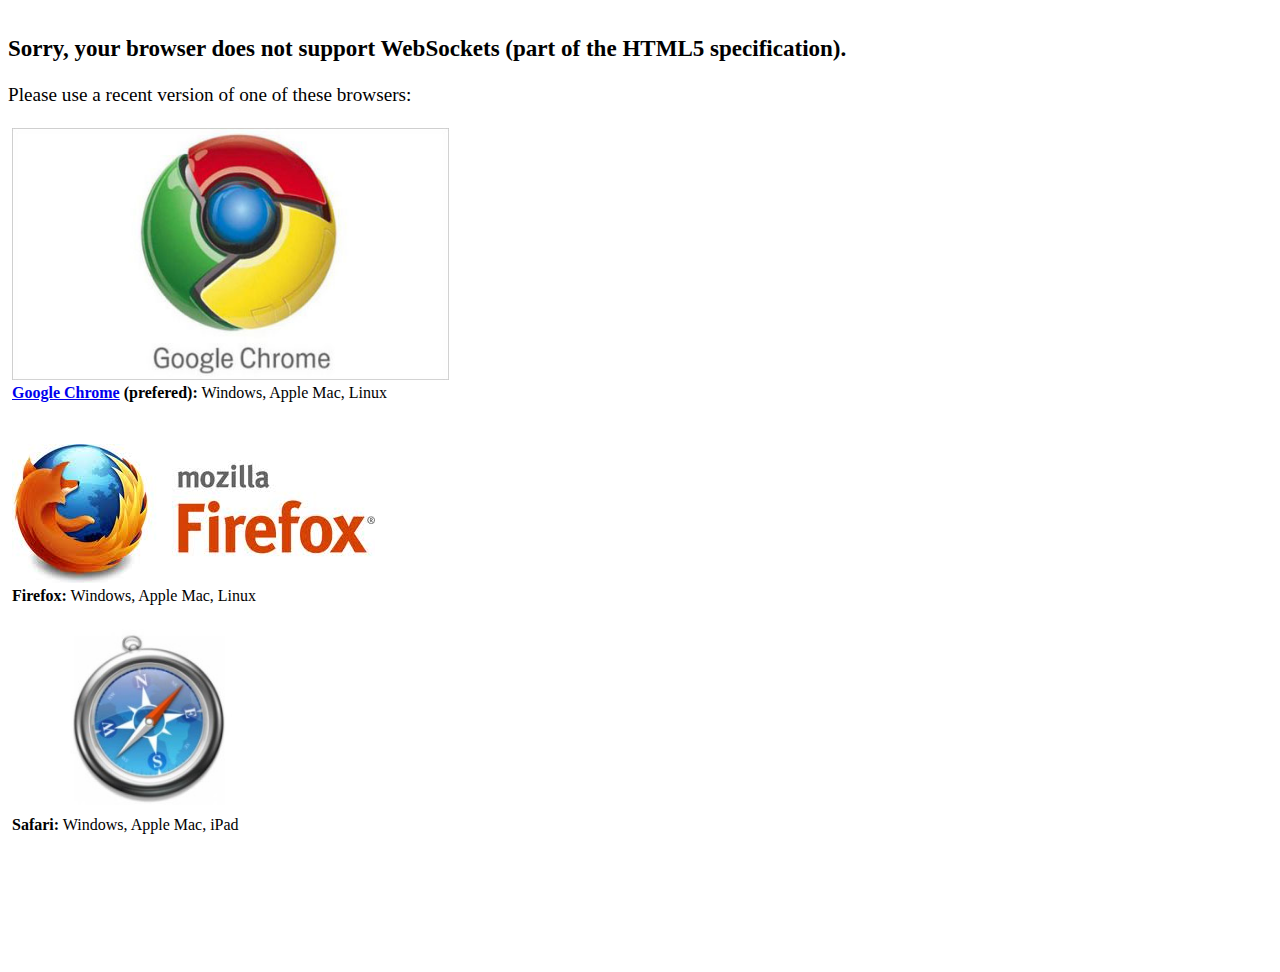
<file: browsers/index.html>
<!DOCTYPE html PUBLIC "-//W3C//DTD HTML 4.01//EN" "http://www.w3.org/TR/html4/strict.dtd">
<html><head><meta content="text/html; charset=ISO-8859-1" http-equiv="content-type"><title>Websocket Browsers</title></head><body><big><big style="font-weight: bold;"><br>
Sorry, your browser does not support WebSockets (part of the HTML5 specification).</big><br>
<br>
Please use a recent version of one of these browsers:</big><br>
<br>
<table style="text-align: left; width: 707px; height: 665px;" border="0" cellpadding="2" cellspacing="2">
  <tbody>
    <tr>
      <td style="vertical-align: top;"><meta http-equiv="content-type" content="text/html; charset=utf-8"><a href="https://www.google.com/chrome"><img style="border: 0px solid ; width: 437px; height: 252px;" alt="Google Chrome"
      src="chrome.jpg"></a><a href="https://www.google.com/chrome"><br>
      <span style="font-weight: bold;">Google Chrome</span></a><span style="font-weight: bold;"> (prefered):</span> Windows, Apple Mac, Linux<br>
      <br>
      <br>
      </td>
    </tr>
    <tr>
      <td style="vertical-align: top;"><meta http-equiv="content-type" content="text/html; charset=utf-8"><a href="http://www.mozilla.org/"><img style="border: 0px solid ; width: 363px; height: 139px;" alt="Firefox"
      src="firefox.jpg"></a><br>
      <span style="font-weight: bold;">Firefox:</span> Windows, Apple Mac, Linux<br>
      <br>
      </td>
    </tr>
    <tr>
      <td style="vertical-align: top;"><meta http-equiv="content-type" content="text/html; charset=utf-8"><meta http-equiv="content-type" content="text/html; charset=utf-8"><meta http-equiv="content-type" content="text/html; charset=utf-8"><a href="http://www.apple.com/safari/"><img style="border: 0px solid ; width: 275px; height: 183px;" alt="Safari"
      src="safari.jpg"></a><br>
      <span style="font-weight: bold;">Safari:</span> Windows, Apple Mac, iPad<br>
      </td>
    </tr>
  </tbody>
</table>
<br>
<br>
<br>
<meta http-equiv="content-type" content="text/html; charset=utf-8"><br>
<br>
<br>
<br>

</body></html>
</file>
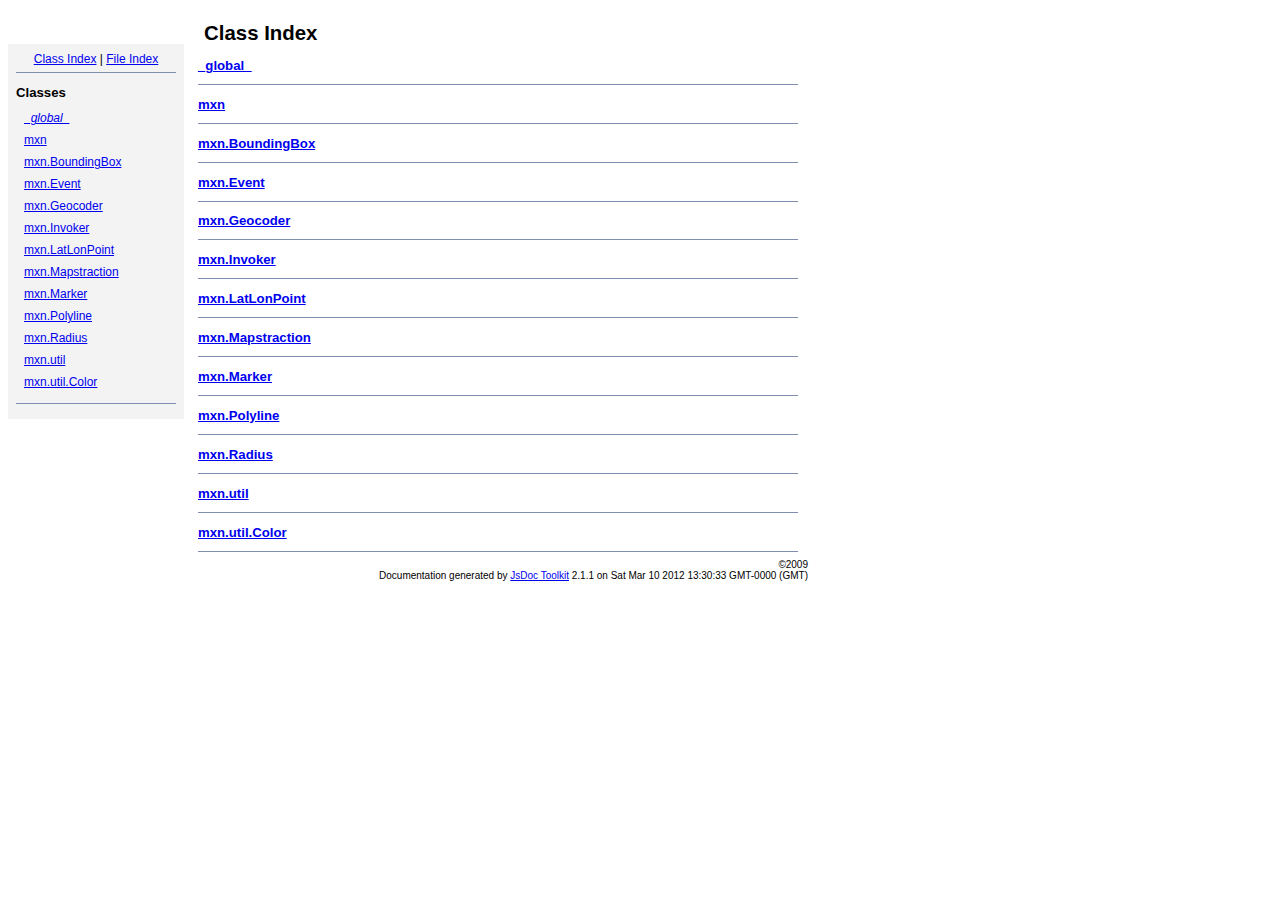
<file: js/mapstraction.2.0.18/docs/index.html>
<!DOCTYPE html PUBLIC "-//W3C//DTD XHTML 1.0 Transitional//EN"
        "http://www.w3.org/TR/xhtml1/DTD/xhtml1-transitional.dtd">
<html xmlns="http://www.w3.org/1999/xhtml" xml:lang="en" lang="en">
	<head>
		<meta http-equiv="content-type" content="text/html; charset=utf-8" />
		
		<title>JsDoc Reference - Index</title>
		<meta name="generator" content="JsDoc Toolkit" />
		
		<style type="text/css">
		/* default.css */
body
{
	font: 12px "Lucida Grande", Tahoma, Arial, Helvetica, sans-serif;
	width: 800px;
}

.header
{
	clear: both;
	background-color: #ccc;
	padding: 8px;
}

h1
{
	font-size: 150%;
	font-weight: bold;
	padding: 0;
	margin: 1em 0 0 .3em;
}

hr
{
	border: none 0;
	border-top: 1px solid #7F8FB1;
	height: 1px;
}

pre.code
{
	display: block;
	padding: 8px;
	border: 1px dashed #ccc;
}

#index
{
	margin-top: 24px;
	float: left;
	width: 160px;
	position: absolute;
	left: 8px;
	background-color: #F3F3F3;
	padding: 8px;
}

#content
{
	margin-left: 190px;
	width: 600px;
}

.classList
{
	list-style-type: none;
	padding: 0;
	margin: 0 0 0 8px;
	font-family: arial, sans-serif;
	font-size: 1em;
	overflow: auto;
}

.classList li
{
	padding: 0;
	margin: 0 0 8px 0;
}

.summaryTable { width: 100%; }

h1.classTitle
{
	font-size:170%;
	line-height:130%;
}

h2 { font-size: 110%; }
caption, div.sectionTitle
{
	background-color: #7F8FB1;
	color: #fff;
	font-size:130%;
	text-align: left;
	padding: 2px 6px 2px 6px;
	border: 1px #7F8FB1 solid;
}

div.sectionTitle { margin-bottom: 8px; }
.summaryTable thead { display: none; }

.summaryTable td
{
	vertical-align: top;
	padding: 4px;
	border-bottom: 1px #7F8FB1 solid;
	border-right: 1px #7F8FB1 solid;
}

/*col#summaryAttributes {}*/
.summaryTable td.attributes
{
	border-left: 1px #7F8FB1 solid;
	width: 140px;
	text-align: right;
}

td.attributes, .fixedFont
{
	line-height: 15px;
	color: #002EBE;
	font-family: "Courier New",Courier,monospace;
	font-size: 13px;
}

.summaryTable td.nameDescription
{
	text-align: left;
	font-size: 13px;
	line-height: 15px;
}

.summaryTable td.nameDescription, .description
{
	line-height: 15px;
	padding: 4px;
	padding-left: 4px;
}

.summaryTable { margin-bottom: 8px; }

ul.inheritsList
{
	list-style: square;
	margin-left: 20px;
	padding-left: 0;
}

.detailList {
	margin-left: 20px; 
	line-height: 15px;
}
.detailList dt { margin-left: 20px; }

.detailList .heading
{
	font-weight: bold;
	padding-bottom: 6px;
	margin-left: 0;
}

.light, td.attributes, .light a:link, .light a:visited
{
	color: #777;
	font-style: italic;
}

.fineprint
{
	text-align: right;
	font-size: 10px;
}
		</style>
	</head>
	
	<body>
		<div id="header">
</div>
		
		<div id="index">
			<div align="center"><a href="index.html">Class Index</a>
| <a href="files.html">File Index</a></div>
<hr />
<h2>Classes</h2>
<ul class="classList">
	
	<li><i><a href="symbols/_global_.html">_global_</a></i></li>
	
	<li><a href="symbols/mxn.html">mxn</a></li>
	
	<li><a href="symbols/mxn.BoundingBox.html">mxn.BoundingBox</a></li>
	
	<li><a href="symbols/mxn.Event.html">mxn.Event</a></li>
	
	<li><a href="symbols/mxn.Geocoder.html">mxn.Geocoder</a></li>
	
	<li><a href="symbols/mxn.Invoker.html">mxn.Invoker</a></li>
	
	<li><a href="symbols/mxn.LatLonPoint.html">mxn.LatLonPoint</a></li>
	
	<li><a href="symbols/mxn.Mapstraction.html">mxn.Mapstraction</a></li>
	
	<li><a href="symbols/mxn.Marker.html">mxn.Marker</a></li>
	
	<li><a href="symbols/mxn.Polyline.html">mxn.Polyline</a></li>
	
	<li><a href="symbols/mxn.Radius.html">mxn.Radius</a></li>
	
	<li><a href="symbols/mxn.util.html">mxn.util</a></li>
	
	<li><a href="symbols/mxn.util.Color.html">mxn.util.Color</a></li>
	
</ul>
<hr />
		</div>
		
		<div id="content">
			<h1 class="classTitle">Class Index</h1>
			
			
			<div>
				<h2><a href="symbols/_global_.html">_global_</a></h2>
				
			</div>
			<hr />
			
			<div>
				<h2><a href="symbols/mxn.html">mxn</a></h2>
				
			</div>
			<hr />
			
			<div>
				<h2><a href="symbols/mxn.BoundingBox.html">mxn.BoundingBox</a></h2>
				
			</div>
			<hr />
			
			<div>
				<h2><a href="symbols/mxn.Event.html">mxn.Event</a></h2>
				
			</div>
			<hr />
			
			<div>
				<h2><a href="symbols/mxn.Geocoder.html">mxn.Geocoder</a></h2>
				
			</div>
			<hr />
			
			<div>
				<h2><a href="symbols/mxn.Invoker.html">mxn.Invoker</a></h2>
				
			</div>
			<hr />
			
			<div>
				<h2><a href="symbols/mxn.LatLonPoint.html">mxn.LatLonPoint</a></h2>
				
			</div>
			<hr />
			
			<div>
				<h2><a href="symbols/mxn.Mapstraction.html">mxn.Mapstraction</a></h2>
				
			</div>
			<hr />
			
			<div>
				<h2><a href="symbols/mxn.Marker.html">mxn.Marker</a></h2>
				
			</div>
			<hr />
			
			<div>
				<h2><a href="symbols/mxn.Polyline.html">mxn.Polyline</a></h2>
				
			</div>
			<hr />
			
			<div>
				<h2><a href="symbols/mxn.Radius.html">mxn.Radius</a></h2>
				
			</div>
			<hr />
			
			<div>
				<h2><a href="symbols/mxn.util.html">mxn.util</a></h2>
				
			</div>
			<hr />
			
			<div>
				<h2><a href="symbols/mxn.util.Color.html">mxn.util.Color</a></h2>
				
			</div>
			<hr />
			
			
		</div>
		<div class="fineprint" style="clear:both">
			&copy;2009<br />
			Documentation generated by <a href="http://www.jsdoctoolkit.org/" target="_blankt">JsDoc Toolkit</a> 2.1.1 on Sat Mar 10 2012 13:30:33 GMT-0000 (GMT)
		</div>
	</body>
</html>
</file>
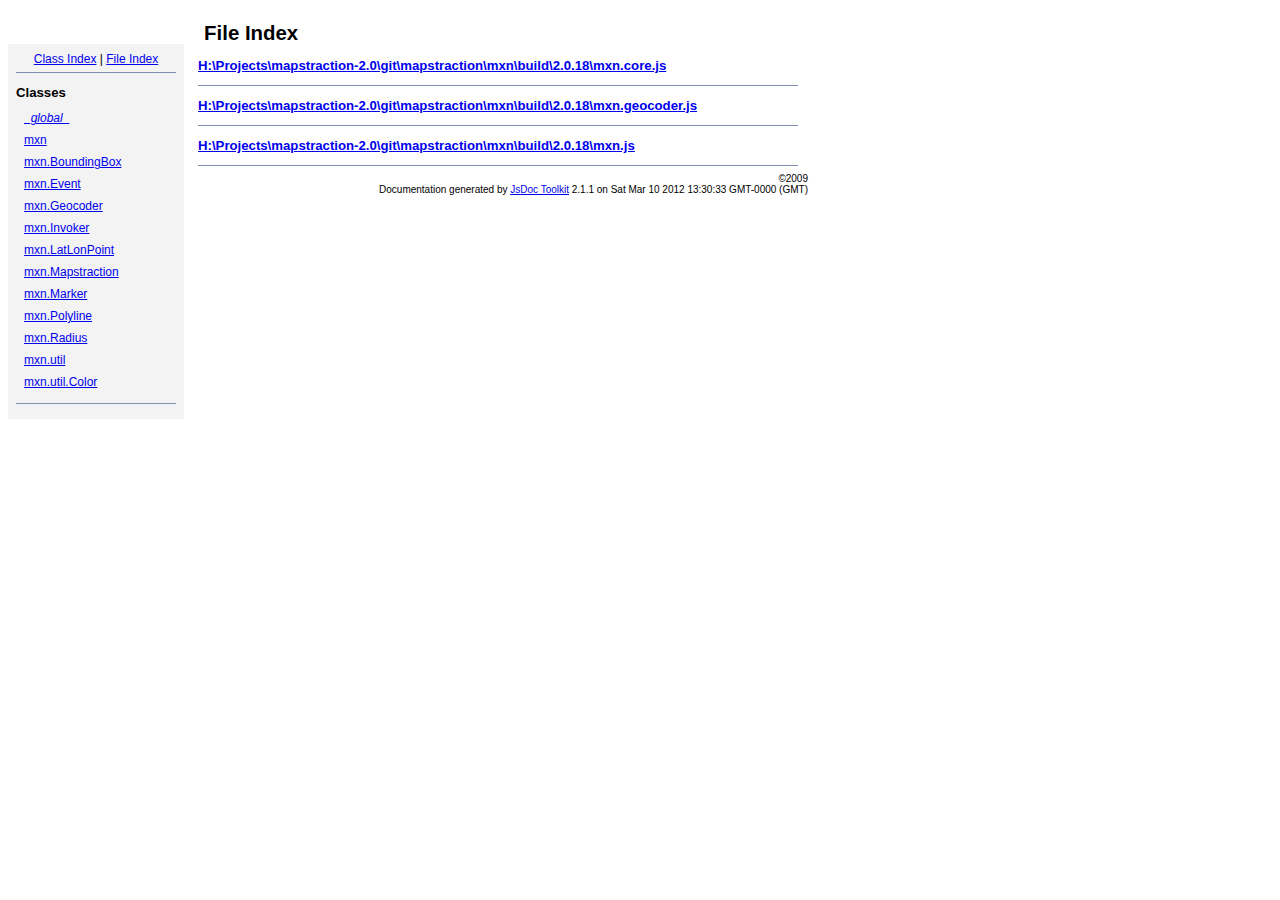
<file: js/mapstraction.2.0.18/docs/files.html>
<!DOCTYPE html PUBLIC "-//W3C//DTD XHTML 1.0 Transitional//EN"
        "http://www.w3.org/TR/xhtml1/DTD/xhtml1-transitional.dtd">
<html xmlns="http://www.w3.org/1999/xhtml" xml:lang="en" lang="en">
	<head>
		<meta http-equiv="content-type" content="text/html; charset=utf-8"" />
		
		<title>JsDoc Reference - File Index</title>
		<meta name="generator" content="JsDoc Toolkit" />
		
		<style type="text/css">
		/* default.css */
body
{
	font: 12px "Lucida Grande", Tahoma, Arial, Helvetica, sans-serif;
	width: 800px;
}

.header
{
	clear: both;
	background-color: #ccc;
	padding: 8px;
}

h1
{
	font-size: 150%;
	font-weight: bold;
	padding: 0;
	margin: 1em 0 0 .3em;
}

hr
{
	border: none 0;
	border-top: 1px solid #7F8FB1;
	height: 1px;
}

pre.code
{
	display: block;
	padding: 8px;
	border: 1px dashed #ccc;
}

#index
{
	margin-top: 24px;
	float: left;
	width: 160px;
	position: absolute;
	left: 8px;
	background-color: #F3F3F3;
	padding: 8px;
}

#content
{
	margin-left: 190px;
	width: 600px;
}

.classList
{
	list-style-type: none;
	padding: 0;
	margin: 0 0 0 8px;
	font-family: arial, sans-serif;
	font-size: 1em;
	overflow: auto;
}

.classList li
{
	padding: 0;
	margin: 0 0 8px 0;
}

.summaryTable { width: 100%; }

h1.classTitle
{
	font-size:170%;
	line-height:130%;
}

h2 { font-size: 110%; }
caption, div.sectionTitle
{
	background-color: #7F8FB1;
	color: #fff;
	font-size:130%;
	text-align: left;
	padding: 2px 6px 2px 6px;
	border: 1px #7F8FB1 solid;
}

div.sectionTitle { margin-bottom: 8px; }
.summaryTable thead { display: none; }

.summaryTable td
{
	vertical-align: top;
	padding: 4px;
	border-bottom: 1px #7F8FB1 solid;
	border-right: 1px #7F8FB1 solid;
}

/*col#summaryAttributes {}*/
.summaryTable td.attributes
{
	border-left: 1px #7F8FB1 solid;
	width: 140px;
	text-align: right;
}

td.attributes, .fixedFont
{
	line-height: 15px;
	color: #002EBE;
	font-family: "Courier New",Courier,monospace;
	font-size: 13px;
}

.summaryTable td.nameDescription
{
	text-align: left;
	font-size: 13px;
	line-height: 15px;
}

.summaryTable td.nameDescription, .description
{
	line-height: 15px;
	padding: 4px;
	padding-left: 4px;
}

.summaryTable { margin-bottom: 8px; }

ul.inheritsList
{
	list-style: square;
	margin-left: 20px;
	padding-left: 0;
}

.detailList {
	margin-left: 20px; 
	line-height: 15px;
}
.detailList dt { margin-left: 20px; }

.detailList .heading
{
	font-weight: bold;
	padding-bottom: 6px;
	margin-left: 0;
}

.light, td.attributes, .light a:link, .light a:visited
{
	color: #777;
	font-style: italic;
}

.fineprint
{
	text-align: right;
	font-size: 10px;
}
		</style>
	</head>
	
	<body>
		<div id="header">
</div>
		
		<div id="index">
			<div align="center"><a href="index.html">Class Index</a>
| <a href="files.html">File Index</a></div>
<hr />
<h2>Classes</h2>
<ul class="classList">
	
	<li><i><a href="symbols/_global_.html">_global_</a></i></li>
	
	<li><a href="symbols/mxn.html">mxn</a></li>
	
	<li><a href="symbols/mxn.BoundingBox.html">mxn.BoundingBox</a></li>
	
	<li><a href="symbols/mxn.Event.html">mxn.Event</a></li>
	
	<li><a href="symbols/mxn.Geocoder.html">mxn.Geocoder</a></li>
	
	<li><a href="symbols/mxn.Invoker.html">mxn.Invoker</a></li>
	
	<li><a href="symbols/mxn.LatLonPoint.html">mxn.LatLonPoint</a></li>
	
	<li><a href="symbols/mxn.Mapstraction.html">mxn.Mapstraction</a></li>
	
	<li><a href="symbols/mxn.Marker.html">mxn.Marker</a></li>
	
	<li><a href="symbols/mxn.Polyline.html">mxn.Polyline</a></li>
	
	<li><a href="symbols/mxn.Radius.html">mxn.Radius</a></li>
	
	<li><a href="symbols/mxn.util.html">mxn.util</a></li>
	
	<li><a href="symbols/mxn.util.Color.html">mxn.util.Color</a></li>
	
</ul>
<hr />
		</div>
		
		<div id="content">
			<h1 class="classTitle">File Index</h1>
			
			
			<div>
				<h2><a href="symbols/src/H__Projects_mapstraction-2.0_git_mapstraction_mxn_build_2.0.18_mxn.core.js.html">H:\Projects\mapstraction-2.0\git\mapstraction\mxn\build\2.0.18\mxn.core.js</a></h2>
				
				<dl>
					
					
					
					
				</dl>
			</div>
			<hr />
			
			<div>
				<h2><a href="symbols/src/H__Projects_mapstraction-2.0_git_mapstraction_mxn_build_2.0.18_mxn.geocoder.js.html">H:\Projects\mapstraction-2.0\git\mapstraction\mxn\build\2.0.18\mxn.geocoder.js</a></h2>
				
				<dl>
					
					
					
					
				</dl>
			</div>
			<hr />
			
			<div>
				<h2><a href="symbols/src/H__Projects_mapstraction-2.0_git_mapstraction_mxn_build_2.0.18_mxn.js.html">H:\Projects\mapstraction-2.0\git\mapstraction\mxn\build\2.0.18\mxn.js</a></h2>
				
				<dl>
					
					
					
					
				</dl>
			</div>
			<hr />
			
			
		</div>
		<div class="fineprint" style="clear:both">
			&copy;2009<br />
			Documentation generated by <a href="http://www.jsdoctoolkit.org/" target="_blankt">JsDoc Toolkit</a> 2.1.1 on Sat Mar 10 2012 13:30:33 GMT-0000 (GMT)
		</div>
	</body>
</html>
</file>
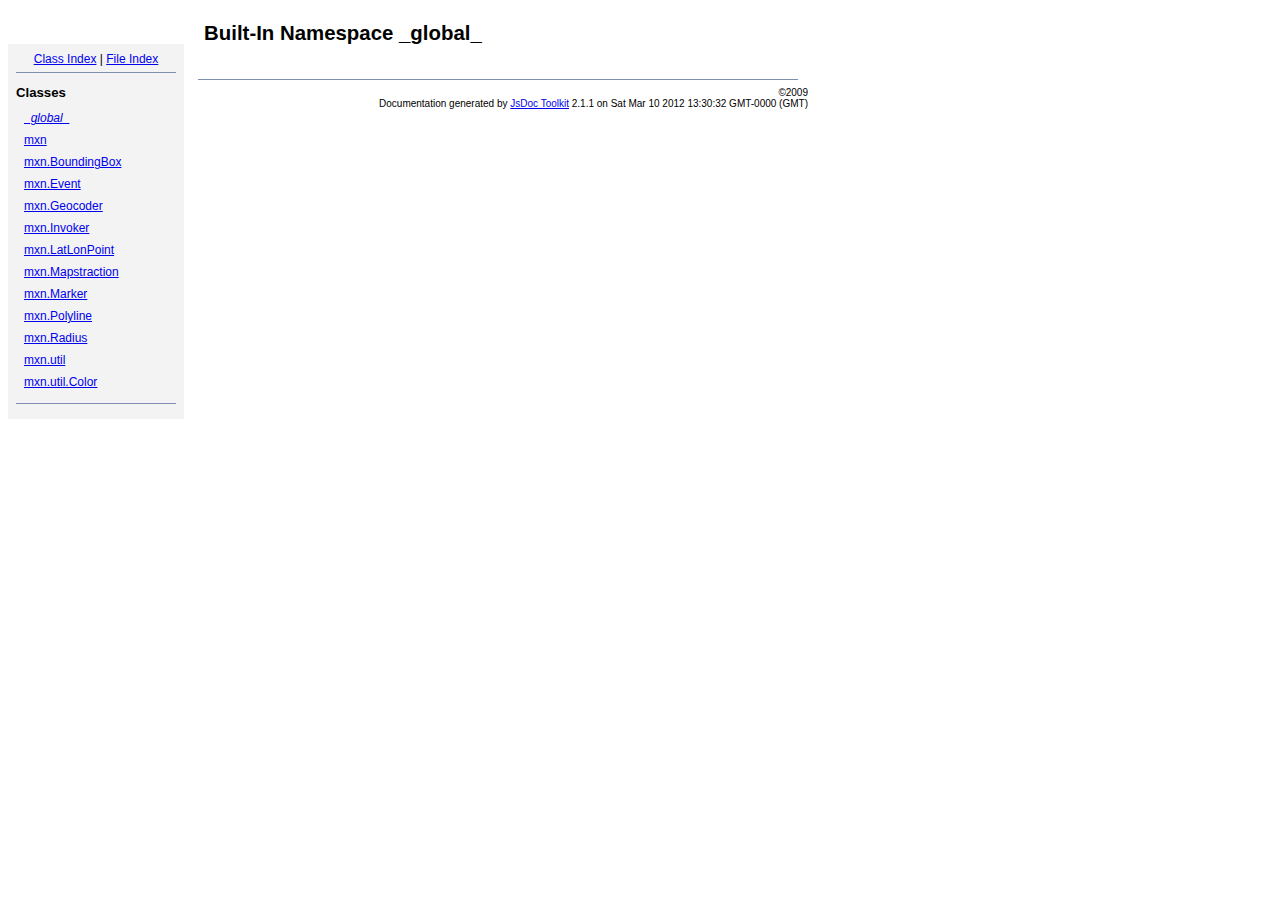
<file: js/mapstraction.2.0.18/docs/symbols/_global_.html>
<!DOCTYPE html PUBLIC "-//W3C//DTD XHTML 1.0 Transitional//EN"
        "http://www.w3.org/TR/xhtml1/DTD/xhtml1-transitional.dtd">
<html xmlns="http://www.w3.org/1999/xhtml" xml:lang="en" lang="en">
	<head>
		<meta http-equiv="content-type" content="text/html; charset=utf-8" />
		<meta name="generator" content="JsDoc Toolkit" />
		
		<title>JsDoc Reference - _global_</title>

		<style type="text/css">
			/* default.css */
body
{
	font: 12px "Lucida Grande", Tahoma, Arial, Helvetica, sans-serif;
	width: 800px;
}

.header
{
	clear: both;
	background-color: #ccc;
	padding: 8px;
}

h1
{
	font-size: 150%;
	font-weight: bold;
	padding: 0;
	margin: 1em 0 0 .3em;
}

hr
{
	border: none 0;
	border-top: 1px solid #7F8FB1;
	height: 1px;
}

pre.code
{
	display: block;
	padding: 8px;
	border: 1px dashed #ccc;
}

#index
{
	margin-top: 24px;
	float: left;
	width: 160px;
	position: absolute;
	left: 8px;
	background-color: #F3F3F3;
	padding: 8px;
}

#content
{
	margin-left: 190px;
	width: 600px;
}

.classList
{
	list-style-type: none;
	padding: 0;
	margin: 0 0 0 8px;
	font-family: arial, sans-serif;
	font-size: 1em;
	overflow: auto;
}

.classList li
{
	padding: 0;
	margin: 0 0 8px 0;
}

.summaryTable { width: 100%; }

h1.classTitle
{
	font-size:170%;
	line-height:130%;
}

h2 { font-size: 110%; }
caption, div.sectionTitle
{
	background-color: #7F8FB1;
	color: #fff;
	font-size:130%;
	text-align: left;
	padding: 2px 6px 2px 6px;
	border: 1px #7F8FB1 solid;
}

div.sectionTitle { margin-bottom: 8px; }
.summaryTable thead { display: none; }

.summaryTable td
{
	vertical-align: top;
	padding: 4px;
	border-bottom: 1px #7F8FB1 solid;
	border-right: 1px #7F8FB1 solid;
}

/*col#summaryAttributes {}*/
.summaryTable td.attributes
{
	border-left: 1px #7F8FB1 solid;
	width: 140px;
	text-align: right;
}

td.attributes, .fixedFont
{
	line-height: 15px;
	color: #002EBE;
	font-family: "Courier New",Courier,monospace;
	font-size: 13px;
}

.summaryTable td.nameDescription
{
	text-align: left;
	font-size: 13px;
	line-height: 15px;
}

.summaryTable td.nameDescription, .description
{
	line-height: 15px;
	padding: 4px;
	padding-left: 4px;
}

.summaryTable { margin-bottom: 8px; }

ul.inheritsList
{
	list-style: square;
	margin-left: 20px;
	padding-left: 0;
}

.detailList {
	margin-left: 20px; 
	line-height: 15px;
}
.detailList dt { margin-left: 20px; }

.detailList .heading
{
	font-weight: bold;
	padding-bottom: 6px;
	margin-left: 0;
}

.light, td.attributes, .light a:link, .light a:visited
{
	color: #777;
	font-style: italic;
}

.fineprint
{
	text-align: right;
	font-size: 10px;
}
		</style>
	</head>

	<body>
<!-- ============================== header ================================= -->	
		<!-- begin static/header.html -->
		<div id="header">
</div>
		<!-- end static/header.html -->

<!-- ============================== classes index ============================ -->
		<div id="index">
			<!-- begin publish.classesIndex -->
			<div align="center"><a href="../index.html">Class Index</a>
| <a href="../files.html">File Index</a></div>
<hr />
<h2>Classes</h2>
<ul class="classList">
	
	<li><i><a href="../symbols/_global_.html">_global_</a></i></li>
	
	<li><a href="../symbols/mxn.html">mxn</a></li>
	
	<li><a href="../symbols/mxn.BoundingBox.html">mxn.BoundingBox</a></li>
	
	<li><a href="../symbols/mxn.Event.html">mxn.Event</a></li>
	
	<li><a href="../symbols/mxn.Geocoder.html">mxn.Geocoder</a></li>
	
	<li><a href="../symbols/mxn.Invoker.html">mxn.Invoker</a></li>
	
	<li><a href="../symbols/mxn.LatLonPoint.html">mxn.LatLonPoint</a></li>
	
	<li><a href="../symbols/mxn.Mapstraction.html">mxn.Mapstraction</a></li>
	
	<li><a href="../symbols/mxn.Marker.html">mxn.Marker</a></li>
	
	<li><a href="../symbols/mxn.Polyline.html">mxn.Polyline</a></li>
	
	<li><a href="../symbols/mxn.Radius.html">mxn.Radius</a></li>
	
	<li><a href="../symbols/mxn.util.html">mxn.util</a></li>
	
	<li><a href="../symbols/mxn.util.Color.html">mxn.util.Color</a></li>
	
</ul>
<hr />
			<!-- end publish.classesIndex -->
		</div>
		
		<div id="content">
<!-- ============================== class title ============================ -->
			<h1 class="classTitle">
				
				Built-In Namespace _global_
			</h1>

<!-- ============================== class summary ========================== -->			
			<p class="description">
				
			
				
				
				
			</p>

<!-- ============================== constructor summary ==================== -->			
			

<!-- ============================== properties summary ===================== -->
			

<!-- ============================== methods summary ======================== -->
			
<!-- ============================== events summary ======================== -->
			

<!-- ============================== constructor details ==================== -->		
			

<!-- ============================== field details ========================== -->		
			

<!-- ============================== method details ========================= -->		
			
			
<!-- ============================== event details ========================= -->		
			
			
			<hr />
		</div>

		
<!-- ============================== footer ================================= -->
		<div class="fineprint" style="clear:both">
			&copy;2009<br />
			Documentation generated by <a href="http://code.google.com/p/jsdoc-toolkit/" target="_blank">JsDoc Toolkit</a> 2.1.1 on Sat Mar 10 2012 13:30:32 GMT-0000 (GMT)
		</div>
	</body>
</html>
</file>
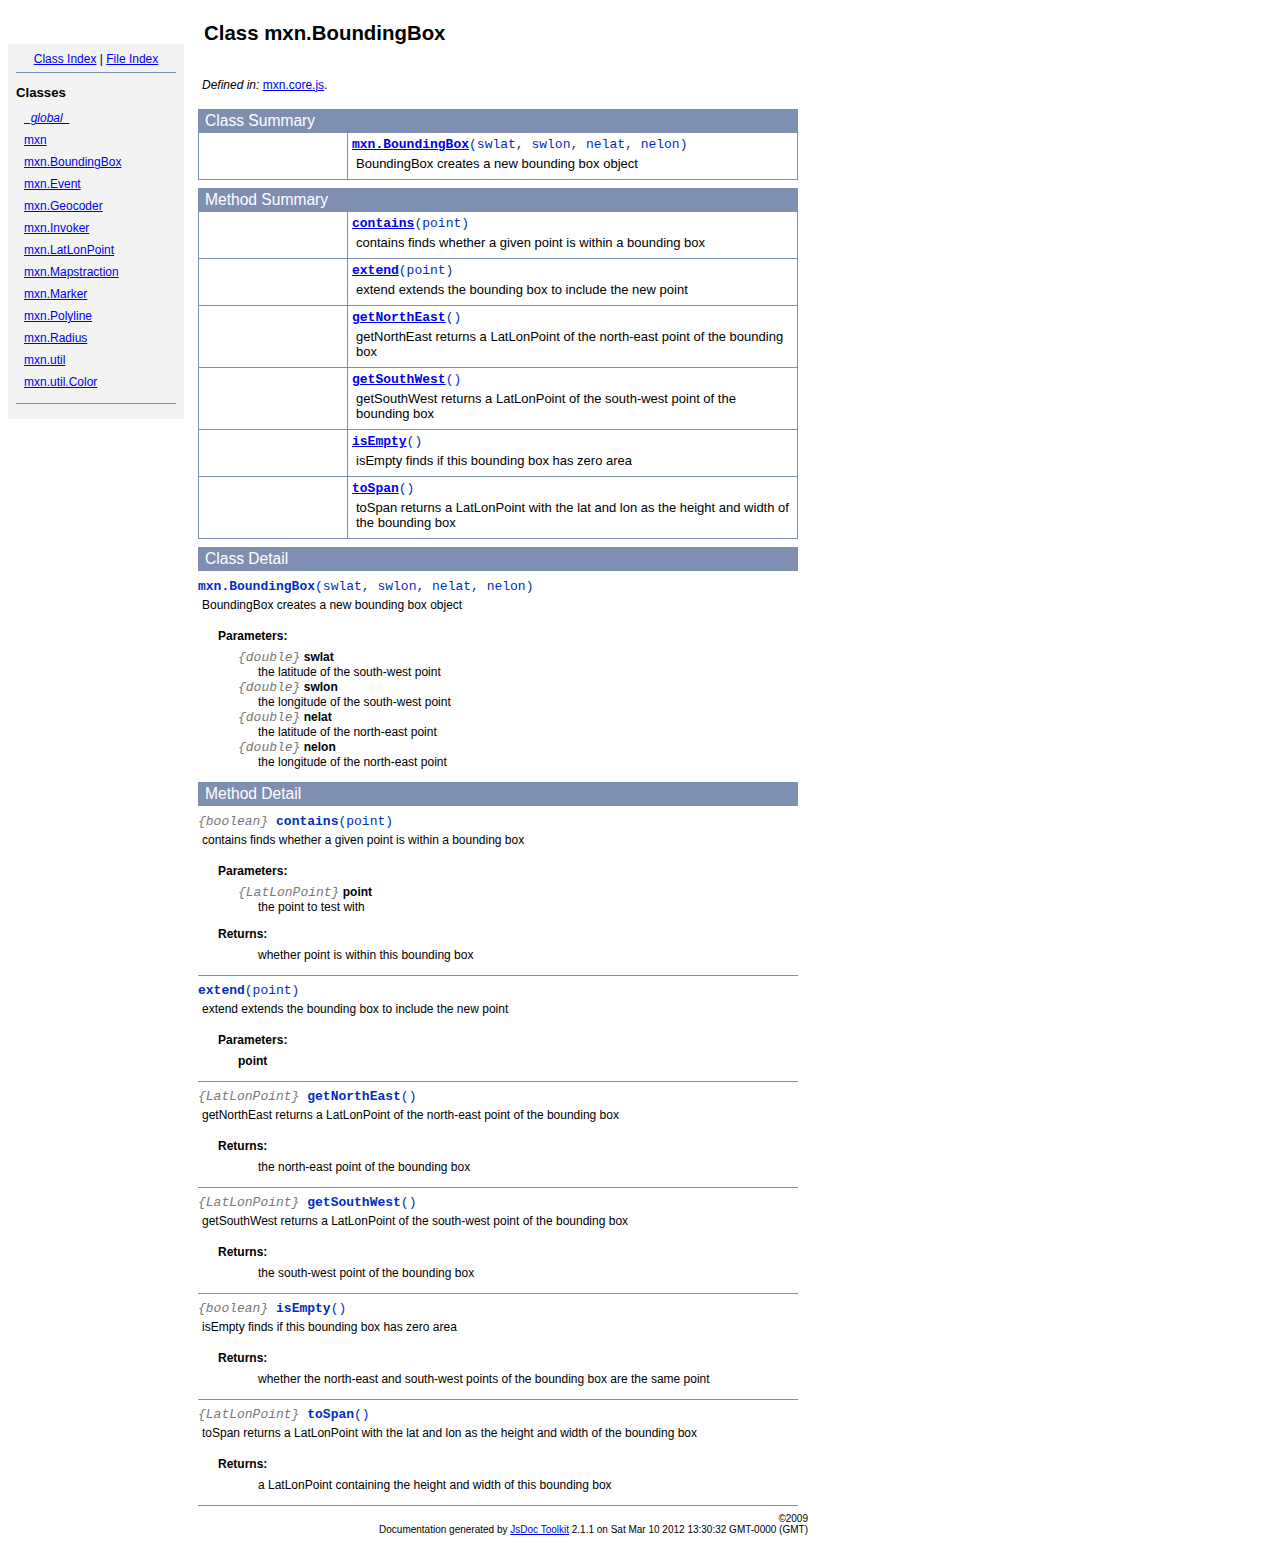
<file: js/mapstraction.2.0.18/docs/symbols/mxn.BoundingBox.html>
<!DOCTYPE html PUBLIC "-//W3C//DTD XHTML 1.0 Transitional//EN"
        "http://www.w3.org/TR/xhtml1/DTD/xhtml1-transitional.dtd">
<html xmlns="http://www.w3.org/1999/xhtml" xml:lang="en" lang="en">
	<head>
		<meta http-equiv="content-type" content="text/html; charset=utf-8" />
		<meta name="generator" content="JsDoc Toolkit" />
		
		<title>JsDoc Reference - mxn.BoundingBox</title>

		<style type="text/css">
			/* default.css */
body
{
	font: 12px "Lucida Grande", Tahoma, Arial, Helvetica, sans-serif;
	width: 800px;
}

.header
{
	clear: both;
	background-color: #ccc;
	padding: 8px;
}

h1
{
	font-size: 150%;
	font-weight: bold;
	padding: 0;
	margin: 1em 0 0 .3em;
}

hr
{
	border: none 0;
	border-top: 1px solid #7F8FB1;
	height: 1px;
}

pre.code
{
	display: block;
	padding: 8px;
	border: 1px dashed #ccc;
}

#index
{
	margin-top: 24px;
	float: left;
	width: 160px;
	position: absolute;
	left: 8px;
	background-color: #F3F3F3;
	padding: 8px;
}

#content
{
	margin-left: 190px;
	width: 600px;
}

.classList
{
	list-style-type: none;
	padding: 0;
	margin: 0 0 0 8px;
	font-family: arial, sans-serif;
	font-size: 1em;
	overflow: auto;
}

.classList li
{
	padding: 0;
	margin: 0 0 8px 0;
}

.summaryTable { width: 100%; }

h1.classTitle
{
	font-size:170%;
	line-height:130%;
}

h2 { font-size: 110%; }
caption, div.sectionTitle
{
	background-color: #7F8FB1;
	color: #fff;
	font-size:130%;
	text-align: left;
	padding: 2px 6px 2px 6px;
	border: 1px #7F8FB1 solid;
}

div.sectionTitle { margin-bottom: 8px; }
.summaryTable thead { display: none; }

.summaryTable td
{
	vertical-align: top;
	padding: 4px;
	border-bottom: 1px #7F8FB1 solid;
	border-right: 1px #7F8FB1 solid;
}

/*col#summaryAttributes {}*/
.summaryTable td.attributes
{
	border-left: 1px #7F8FB1 solid;
	width: 140px;
	text-align: right;
}

td.attributes, .fixedFont
{
	line-height: 15px;
	color: #002EBE;
	font-family: "Courier New",Courier,monospace;
	font-size: 13px;
}

.summaryTable td.nameDescription
{
	text-align: left;
	font-size: 13px;
	line-height: 15px;
}

.summaryTable td.nameDescription, .description
{
	line-height: 15px;
	padding: 4px;
	padding-left: 4px;
}

.summaryTable { margin-bottom: 8px; }

ul.inheritsList
{
	list-style: square;
	margin-left: 20px;
	padding-left: 0;
}

.detailList {
	margin-left: 20px; 
	line-height: 15px;
}
.detailList dt { margin-left: 20px; }

.detailList .heading
{
	font-weight: bold;
	padding-bottom: 6px;
	margin-left: 0;
}

.light, td.attributes, .light a:link, .light a:visited
{
	color: #777;
	font-style: italic;
}

.fineprint
{
	text-align: right;
	font-size: 10px;
}
		</style>
	</head>

	<body>
<!-- ============================== header ================================= -->	
		<!-- begin static/header.html -->
		<div id="header">
</div>
		<!-- end static/header.html -->

<!-- ============================== classes index ============================ -->
		<div id="index">
			<!-- begin publish.classesIndex -->
			<div align="center"><a href="../index.html">Class Index</a>
| <a href="../files.html">File Index</a></div>
<hr />
<h2>Classes</h2>
<ul class="classList">
	
	<li><i><a href="../symbols/_global_.html">_global_</a></i></li>
	
	<li><a href="../symbols/mxn.html">mxn</a></li>
	
	<li><a href="../symbols/mxn.BoundingBox.html">mxn.BoundingBox</a></li>
	
	<li><a href="../symbols/mxn.Event.html">mxn.Event</a></li>
	
	<li><a href="../symbols/mxn.Geocoder.html">mxn.Geocoder</a></li>
	
	<li><a href="../symbols/mxn.Invoker.html">mxn.Invoker</a></li>
	
	<li><a href="../symbols/mxn.LatLonPoint.html">mxn.LatLonPoint</a></li>
	
	<li><a href="../symbols/mxn.Mapstraction.html">mxn.Mapstraction</a></li>
	
	<li><a href="../symbols/mxn.Marker.html">mxn.Marker</a></li>
	
	<li><a href="../symbols/mxn.Polyline.html">mxn.Polyline</a></li>
	
	<li><a href="../symbols/mxn.Radius.html">mxn.Radius</a></li>
	
	<li><a href="../symbols/mxn.util.html">mxn.util</a></li>
	
	<li><a href="../symbols/mxn.util.Color.html">mxn.util.Color</a></li>
	
</ul>
<hr />
			<!-- end publish.classesIndex -->
		</div>
		
		<div id="content">
<!-- ============================== class title ============================ -->
			<h1 class="classTitle">
				
				Class mxn.BoundingBox
			</h1>

<!-- ============================== class summary ========================== -->			
			<p class="description">
				
			
				
				
				
					<br /><i>Defined in: </i> <a href="../symbols/src/H__Projects_mapstraction-2.0_git_mapstraction_mxn_build_2.0.18_mxn.core.js.html">mxn.core.js</a>.
				
			</p>

<!-- ============================== constructor summary ==================== -->			
			
			<table class="summaryTable" cellspacing="0" summary="A summary of the constructor documented in the class mxn.BoundingBox.">
				<caption>Class Summary</caption>
				<thead>
					<tr>
						<th scope="col">Constructor Attributes</th>
						<th scope="col">Constructor Name and Description</th>
					</tr>
				</thead>
				<tbody>
					<tr>
						<td class="attributes">&nbsp;</td>
						<td class="nameDescription" >
							<div class="fixedFont">
								<b><a href="../symbols/mxn.BoundingBox.html">mxn.BoundingBox</a></b>(swlat, swlon, nelat, nelon)
							</div>
							<div class="description">BoundingBox creates a new bounding box object</div>
						</td>
					</tr>
				</tbody>
			</table>
			

<!-- ============================== properties summary ===================== -->
			

<!-- ============================== methods summary ======================== -->
			
				
				
				<table class="summaryTable" cellspacing="0" summary="A summary of the methods documented in the class mxn.BoundingBox.">
					<caption>Method Summary</caption>
					<thead>
						<tr>
							<th scope="col">Method Attributes</th>
							<th scope="col">Method Name and Description</th>
						</tr>
					</thead>
					<tbody>
					
						<tr>
							<td class="attributes">&nbsp;</td>
							<td class="nameDescription">
								<div class="fixedFont"><b><a href="../symbols/mxn.BoundingBox.html#contains">contains</a></b>(point)
								</div>
								<div class="description">contains finds whether a given point is within a bounding box</div>
							</td>
						</tr>
					
						<tr>
							<td class="attributes">&nbsp;</td>
							<td class="nameDescription">
								<div class="fixedFont"><b><a href="../symbols/mxn.BoundingBox.html#extend">extend</a></b>(point)
								</div>
								<div class="description">extend extends the bounding box to include the new point</div>
							</td>
						</tr>
					
						<tr>
							<td class="attributes">&nbsp;</td>
							<td class="nameDescription">
								<div class="fixedFont"><b><a href="../symbols/mxn.BoundingBox.html#getNorthEast">getNorthEast</a></b>()
								</div>
								<div class="description">getNorthEast returns a LatLonPoint of the north-east point of the bounding box</div>
							</td>
						</tr>
					
						<tr>
							<td class="attributes">&nbsp;</td>
							<td class="nameDescription">
								<div class="fixedFont"><b><a href="../symbols/mxn.BoundingBox.html#getSouthWest">getSouthWest</a></b>()
								</div>
								<div class="description">getSouthWest returns a LatLonPoint of the south-west point of the bounding box</div>
							</td>
						</tr>
					
						<tr>
							<td class="attributes">&nbsp;</td>
							<td class="nameDescription">
								<div class="fixedFont"><b><a href="../symbols/mxn.BoundingBox.html#isEmpty">isEmpty</a></b>()
								</div>
								<div class="description">isEmpty finds if this bounding box has zero area</div>
							</td>
						</tr>
					
						<tr>
							<td class="attributes">&nbsp;</td>
							<td class="nameDescription">
								<div class="fixedFont"><b><a href="../symbols/mxn.BoundingBox.html#toSpan">toSpan</a></b>()
								</div>
								<div class="description">toSpan returns a LatLonPoint with the lat and lon as the height and width of the bounding box</div>
							</td>
						</tr>
					
					</tbody>
				</table>
				
				
				
			
<!-- ============================== events summary ======================== -->
			

<!-- ============================== constructor details ==================== -->		
			
			<div class="details"><a name="constructor"> </a>
				<div class="sectionTitle">
					Class Detail
				</div>
				
				<div class="fixedFont">
						<b>mxn.BoundingBox</b>(swlat, swlon, nelat, nelon)
				</div>
				
				<div class="description">
					BoundingBox creates a new bounding box object
					
				</div>
				
				
				
				
					
						<dl class="detailList">
						<dt class="heading">Parameters:</dt>
						
							<dt>
								<span class="light fixedFont">{double}</span>  <b>swlat</b>
								
							</dt>
								<dd>the latitude of the south-west point</dd>
						
							<dt>
								<span class="light fixedFont">{double}</span>  <b>swlon</b>
								
							</dt>
								<dd>the longitude of the south-west point</dd>
						
							<dt>
								<span class="light fixedFont">{double}</span>  <b>nelat</b>
								
							</dt>
								<dd>the latitude of the north-east point</dd>
						
							<dt>
								<span class="light fixedFont">{double}</span>  <b>nelon</b>
								
							</dt>
								<dd>the longitude of the north-east point</dd>
						
						</dl>
					
					
					
					
					
					
					

			</div>
			

<!-- ============================== field details ========================== -->		
			

<!-- ============================== method details ========================= -->		
			
				<div class="sectionTitle">
					Method Detail
				</div>
				
					<a name="contains"> </a>
					<div class="fixedFont">
					
					<span class="light">{boolean}</span>
					<b>contains</b>(point)
					
					</div>
					<div class="description">
						contains finds whether a given point is within a bounding box
						
						
					</div>
					
					
					
						
							<dl class="detailList">
							<dt class="heading">Parameters:</dt>
							
								<dt>
									<span class="light fixedFont">{LatLonPoint}</span> <b>point</b>
									
								</dt>
								<dd>the point to test with</dd>
							
							</dl>
						
						
						
						
						
							<dl class="detailList">
							<dt class="heading">Returns:</dt>
							
								<dd>whether point is within this bounding box</dd>
							
							</dl>
						
						
						

					<hr />
				
					<a name="extend"> </a>
					<div class="fixedFont">
					
					
					<b>extend</b>(point)
					
					</div>
					<div class="description">
						extend extends the bounding box to include the new point
						
						
					</div>
					
					
					
						
							<dl class="detailList">
							<dt class="heading">Parameters:</dt>
							
								<dt>
									<b>point</b>
									
								</dt>
								<dd></dd>
							
							</dl>
						
						
						
						
						
						
						

					<hr />
				
					<a name="getNorthEast"> </a>
					<div class="fixedFont">
					
					<span class="light">{LatLonPoint}</span>
					<b>getNorthEast</b>()
					
					</div>
					<div class="description">
						getNorthEast returns a LatLonPoint of the north-east point of the bounding box
						
						
					</div>
					
					
					
						
						
						
						
						
							<dl class="detailList">
							<dt class="heading">Returns:</dt>
							
								<dd>the north-east point of the bounding box</dd>
							
							</dl>
						
						
						

					<hr />
				
					<a name="getSouthWest"> </a>
					<div class="fixedFont">
					
					<span class="light">{LatLonPoint}</span>
					<b>getSouthWest</b>()
					
					</div>
					<div class="description">
						getSouthWest returns a LatLonPoint of the south-west point of the bounding box
						
						
					</div>
					
					
					
						
						
						
						
						
							<dl class="detailList">
							<dt class="heading">Returns:</dt>
							
								<dd>the south-west point of the bounding box</dd>
							
							</dl>
						
						
						

					<hr />
				
					<a name="isEmpty"> </a>
					<div class="fixedFont">
					
					<span class="light">{boolean}</span>
					<b>isEmpty</b>()
					
					</div>
					<div class="description">
						isEmpty finds if this bounding box has zero area
						
						
					</div>
					
					
					
						
						
						
						
						
							<dl class="detailList">
							<dt class="heading">Returns:</dt>
							
								<dd>whether the north-east and south-west points of the bounding box are the same point</dd>
							
							</dl>
						
						
						

					<hr />
				
					<a name="toSpan"> </a>
					<div class="fixedFont">
					
					<span class="light">{LatLonPoint}</span>
					<b>toSpan</b>()
					
					</div>
					<div class="description">
						toSpan returns a LatLonPoint with the lat and lon as the height and width of the bounding box
						
						
					</div>
					
					
					
						
						
						
						
						
							<dl class="detailList">
							<dt class="heading">Returns:</dt>
							
								<dd>a LatLonPoint containing the height and width of this bounding box</dd>
							
							</dl>
						
						
						

					
				
			
			
<!-- ============================== event details ========================= -->		
			
			
			<hr />
		</div>

		
<!-- ============================== footer ================================= -->
		<div class="fineprint" style="clear:both">
			&copy;2009<br />
			Documentation generated by <a href="http://code.google.com/p/jsdoc-toolkit/" target="_blank">JsDoc Toolkit</a> 2.1.1 on Sat Mar 10 2012 13:30:32 GMT-0000 (GMT)
		</div>
	</body>
</html>
</file>
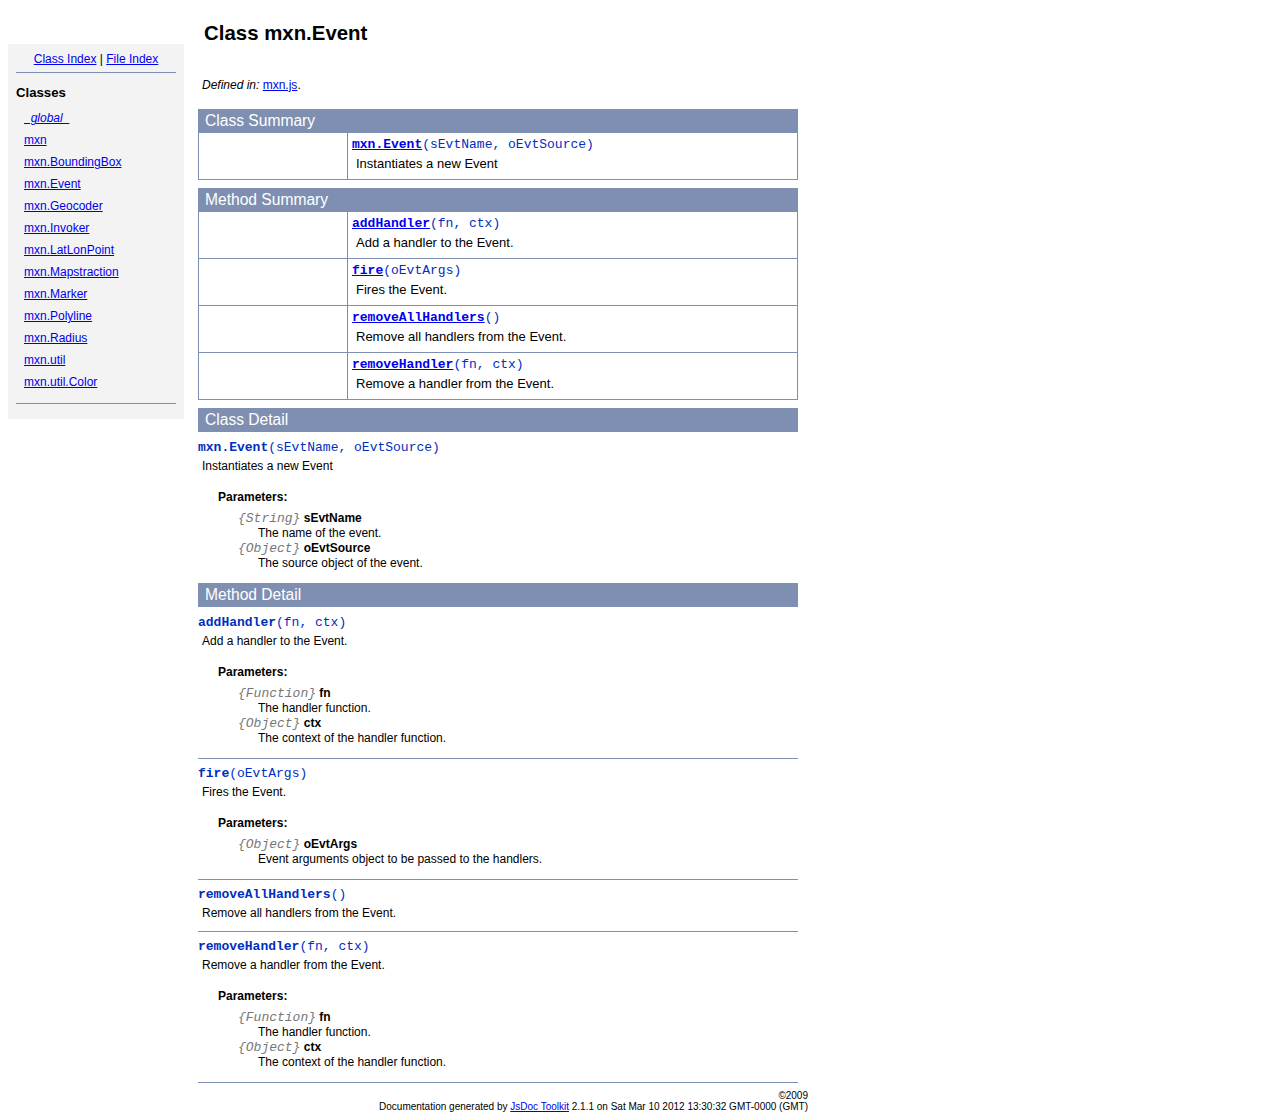
<file: js/mapstraction.2.0.18/docs/symbols/mxn.Event.html>
<!DOCTYPE html PUBLIC "-//W3C//DTD XHTML 1.0 Transitional//EN"
        "http://www.w3.org/TR/xhtml1/DTD/xhtml1-transitional.dtd">
<html xmlns="http://www.w3.org/1999/xhtml" xml:lang="en" lang="en">
	<head>
		<meta http-equiv="content-type" content="text/html; charset=utf-8" />
		<meta name="generator" content="JsDoc Toolkit" />
		
		<title>JsDoc Reference - mxn.Event</title>

		<style type="text/css">
			/* default.css */
body
{
	font: 12px "Lucida Grande", Tahoma, Arial, Helvetica, sans-serif;
	width: 800px;
}

.header
{
	clear: both;
	background-color: #ccc;
	padding: 8px;
}

h1
{
	font-size: 150%;
	font-weight: bold;
	padding: 0;
	margin: 1em 0 0 .3em;
}

hr
{
	border: none 0;
	border-top: 1px solid #7F8FB1;
	height: 1px;
}

pre.code
{
	display: block;
	padding: 8px;
	border: 1px dashed #ccc;
}

#index
{
	margin-top: 24px;
	float: left;
	width: 160px;
	position: absolute;
	left: 8px;
	background-color: #F3F3F3;
	padding: 8px;
}

#content
{
	margin-left: 190px;
	width: 600px;
}

.classList
{
	list-style-type: none;
	padding: 0;
	margin: 0 0 0 8px;
	font-family: arial, sans-serif;
	font-size: 1em;
	overflow: auto;
}

.classList li
{
	padding: 0;
	margin: 0 0 8px 0;
}

.summaryTable { width: 100%; }

h1.classTitle
{
	font-size:170%;
	line-height:130%;
}

h2 { font-size: 110%; }
caption, div.sectionTitle
{
	background-color: #7F8FB1;
	color: #fff;
	font-size:130%;
	text-align: left;
	padding: 2px 6px 2px 6px;
	border: 1px #7F8FB1 solid;
}

div.sectionTitle { margin-bottom: 8px; }
.summaryTable thead { display: none; }

.summaryTable td
{
	vertical-align: top;
	padding: 4px;
	border-bottom: 1px #7F8FB1 solid;
	border-right: 1px #7F8FB1 solid;
}

/*col#summaryAttributes {}*/
.summaryTable td.attributes
{
	border-left: 1px #7F8FB1 solid;
	width: 140px;
	text-align: right;
}

td.attributes, .fixedFont
{
	line-height: 15px;
	color: #002EBE;
	font-family: "Courier New",Courier,monospace;
	font-size: 13px;
}

.summaryTable td.nameDescription
{
	text-align: left;
	font-size: 13px;
	line-height: 15px;
}

.summaryTable td.nameDescription, .description
{
	line-height: 15px;
	padding: 4px;
	padding-left: 4px;
}

.summaryTable { margin-bottom: 8px; }

ul.inheritsList
{
	list-style: square;
	margin-left: 20px;
	padding-left: 0;
}

.detailList {
	margin-left: 20px; 
	line-height: 15px;
}
.detailList dt { margin-left: 20px; }

.detailList .heading
{
	font-weight: bold;
	padding-bottom: 6px;
	margin-left: 0;
}

.light, td.attributes, .light a:link, .light a:visited
{
	color: #777;
	font-style: italic;
}

.fineprint
{
	text-align: right;
	font-size: 10px;
}
		</style>
	</head>

	<body>
<!-- ============================== header ================================= -->	
		<!-- begin static/header.html -->
		<div id="header">
</div>
		<!-- end static/header.html -->

<!-- ============================== classes index ============================ -->
		<div id="index">
			<!-- begin publish.classesIndex -->
			<div align="center"><a href="../index.html">Class Index</a>
| <a href="../files.html">File Index</a></div>
<hr />
<h2>Classes</h2>
<ul class="classList">
	
	<li><i><a href="../symbols/_global_.html">_global_</a></i></li>
	
	<li><a href="../symbols/mxn.html">mxn</a></li>
	
	<li><a href="../symbols/mxn.BoundingBox.html">mxn.BoundingBox</a></li>
	
	<li><a href="../symbols/mxn.Event.html">mxn.Event</a></li>
	
	<li><a href="../symbols/mxn.Geocoder.html">mxn.Geocoder</a></li>
	
	<li><a href="../symbols/mxn.Invoker.html">mxn.Invoker</a></li>
	
	<li><a href="../symbols/mxn.LatLonPoint.html">mxn.LatLonPoint</a></li>
	
	<li><a href="../symbols/mxn.Mapstraction.html">mxn.Mapstraction</a></li>
	
	<li><a href="../symbols/mxn.Marker.html">mxn.Marker</a></li>
	
	<li><a href="../symbols/mxn.Polyline.html">mxn.Polyline</a></li>
	
	<li><a href="../symbols/mxn.Radius.html">mxn.Radius</a></li>
	
	<li><a href="../symbols/mxn.util.html">mxn.util</a></li>
	
	<li><a href="../symbols/mxn.util.Color.html">mxn.util.Color</a></li>
	
</ul>
<hr />
			<!-- end publish.classesIndex -->
		</div>
		
		<div id="content">
<!-- ============================== class title ============================ -->
			<h1 class="classTitle">
				
				Class mxn.Event
			</h1>

<!-- ============================== class summary ========================== -->			
			<p class="description">
				
			
				
				
				
					<br /><i>Defined in: </i> <a href="../symbols/src/H__Projects_mapstraction-2.0_git_mapstraction_mxn_build_2.0.18_mxn.js.html">mxn.js</a>.
				
			</p>

<!-- ============================== constructor summary ==================== -->			
			
			<table class="summaryTable" cellspacing="0" summary="A summary of the constructor documented in the class mxn.Event.">
				<caption>Class Summary</caption>
				<thead>
					<tr>
						<th scope="col">Constructor Attributes</th>
						<th scope="col">Constructor Name and Description</th>
					</tr>
				</thead>
				<tbody>
					<tr>
						<td class="attributes">&nbsp;</td>
						<td class="nameDescription" >
							<div class="fixedFont">
								<b><a href="../symbols/mxn.Event.html">mxn.Event</a></b>(sEvtName, oEvtSource)
							</div>
							<div class="description">Instantiates a new Event</div>
						</td>
					</tr>
				</tbody>
			</table>
			

<!-- ============================== properties summary ===================== -->
			

<!-- ============================== methods summary ======================== -->
			
				
				
				<table class="summaryTable" cellspacing="0" summary="A summary of the methods documented in the class mxn.Event.">
					<caption>Method Summary</caption>
					<thead>
						<tr>
							<th scope="col">Method Attributes</th>
							<th scope="col">Method Name and Description</th>
						</tr>
					</thead>
					<tbody>
					
						<tr>
							<td class="attributes">&nbsp;</td>
							<td class="nameDescription">
								<div class="fixedFont"><b><a href="../symbols/mxn.Event.html#addHandler">addHandler</a></b>(fn, ctx)
								</div>
								<div class="description">Add a handler to the Event.</div>
							</td>
						</tr>
					
						<tr>
							<td class="attributes">&nbsp;</td>
							<td class="nameDescription">
								<div class="fixedFont"><b><a href="../symbols/mxn.Event.html#fire">fire</a></b>(oEvtArgs)
								</div>
								<div class="description">Fires the Event.</div>
							</td>
						</tr>
					
						<tr>
							<td class="attributes">&nbsp;</td>
							<td class="nameDescription">
								<div class="fixedFont"><b><a href="../symbols/mxn.Event.html#removeAllHandlers">removeAllHandlers</a></b>()
								</div>
								<div class="description">Remove all handlers from the Event.</div>
							</td>
						</tr>
					
						<tr>
							<td class="attributes">&nbsp;</td>
							<td class="nameDescription">
								<div class="fixedFont"><b><a href="../symbols/mxn.Event.html#removeHandler">removeHandler</a></b>(fn, ctx)
								</div>
								<div class="description">Remove a handler from the Event.</div>
							</td>
						</tr>
					
					</tbody>
				</table>
				
				
				
			
<!-- ============================== events summary ======================== -->
			

<!-- ============================== constructor details ==================== -->		
			
			<div class="details"><a name="constructor"> </a>
				<div class="sectionTitle">
					Class Detail
				</div>
				
				<div class="fixedFont">
						<b>mxn.Event</b>(sEvtName, oEvtSource)
				</div>
				
				<div class="description">
					Instantiates a new Event
					
				</div>
				
				
				
				
					
						<dl class="detailList">
						<dt class="heading">Parameters:</dt>
						
							<dt>
								<span class="light fixedFont">{String}</span>  <b>sEvtName</b>
								
							</dt>
								<dd>The name of the event.</dd>
						
							<dt>
								<span class="light fixedFont">{Object}</span>  <b>oEvtSource</b>
								
							</dt>
								<dd>The source object of the event.</dd>
						
						</dl>
					
					
					
					
					
					
					

			</div>
			

<!-- ============================== field details ========================== -->		
			

<!-- ============================== method details ========================= -->		
			
				<div class="sectionTitle">
					Method Detail
				</div>
				
					<a name="addHandler"> </a>
					<div class="fixedFont">
					
					
					<b>addHandler</b>(fn, ctx)
					
					</div>
					<div class="description">
						Add a handler to the Event.
						
						
					</div>
					
					
					
						
							<dl class="detailList">
							<dt class="heading">Parameters:</dt>
							
								<dt>
									<span class="light fixedFont">{Function}</span> <b>fn</b>
									
								</dt>
								<dd>The handler function.</dd>
							
								<dt>
									<span class="light fixedFont">{Object}</span> <b>ctx</b>
									
								</dt>
								<dd>The context of the handler function.</dd>
							
							</dl>
						
						
						
						
						
						
						

					<hr />
				
					<a name="fire"> </a>
					<div class="fixedFont">
					
					
					<b>fire</b>(oEvtArgs)
					
					</div>
					<div class="description">
						Fires the Event.
						
						
					</div>
					
					
					
						
							<dl class="detailList">
							<dt class="heading">Parameters:</dt>
							
								<dt>
									<span class="light fixedFont">{Object}</span> <b>oEvtArgs</b>
									
								</dt>
								<dd>Event arguments object to be passed to the handlers.</dd>
							
							</dl>
						
						
						
						
						
						
						

					<hr />
				
					<a name="removeAllHandlers"> </a>
					<div class="fixedFont">
					
					
					<b>removeAllHandlers</b>()
					
					</div>
					<div class="description">
						Remove all handlers from the Event.
						
						
					</div>
					
					
					
						
						
						
						
						
						
						

					<hr />
				
					<a name="removeHandler"> </a>
					<div class="fixedFont">
					
					
					<b>removeHandler</b>(fn, ctx)
					
					</div>
					<div class="description">
						Remove a handler from the Event.
						
						
					</div>
					
					
					
						
							<dl class="detailList">
							<dt class="heading">Parameters:</dt>
							
								<dt>
									<span class="light fixedFont">{Function}</span> <b>fn</b>
									
								</dt>
								<dd>The handler function.</dd>
							
								<dt>
									<span class="light fixedFont">{Object}</span> <b>ctx</b>
									
								</dt>
								<dd>The context of the handler function.</dd>
							
							</dl>
						
						
						
						
						
						
						

					
				
			
			
<!-- ============================== event details ========================= -->		
			
			
			<hr />
		</div>

		
<!-- ============================== footer ================================= -->
		<div class="fineprint" style="clear:both">
			&copy;2009<br />
			Documentation generated by <a href="http://code.google.com/p/jsdoc-toolkit/" target="_blank">JsDoc Toolkit</a> 2.1.1 on Sat Mar 10 2012 13:30:32 GMT-0000 (GMT)
		</div>
	</body>
</html>
</file>
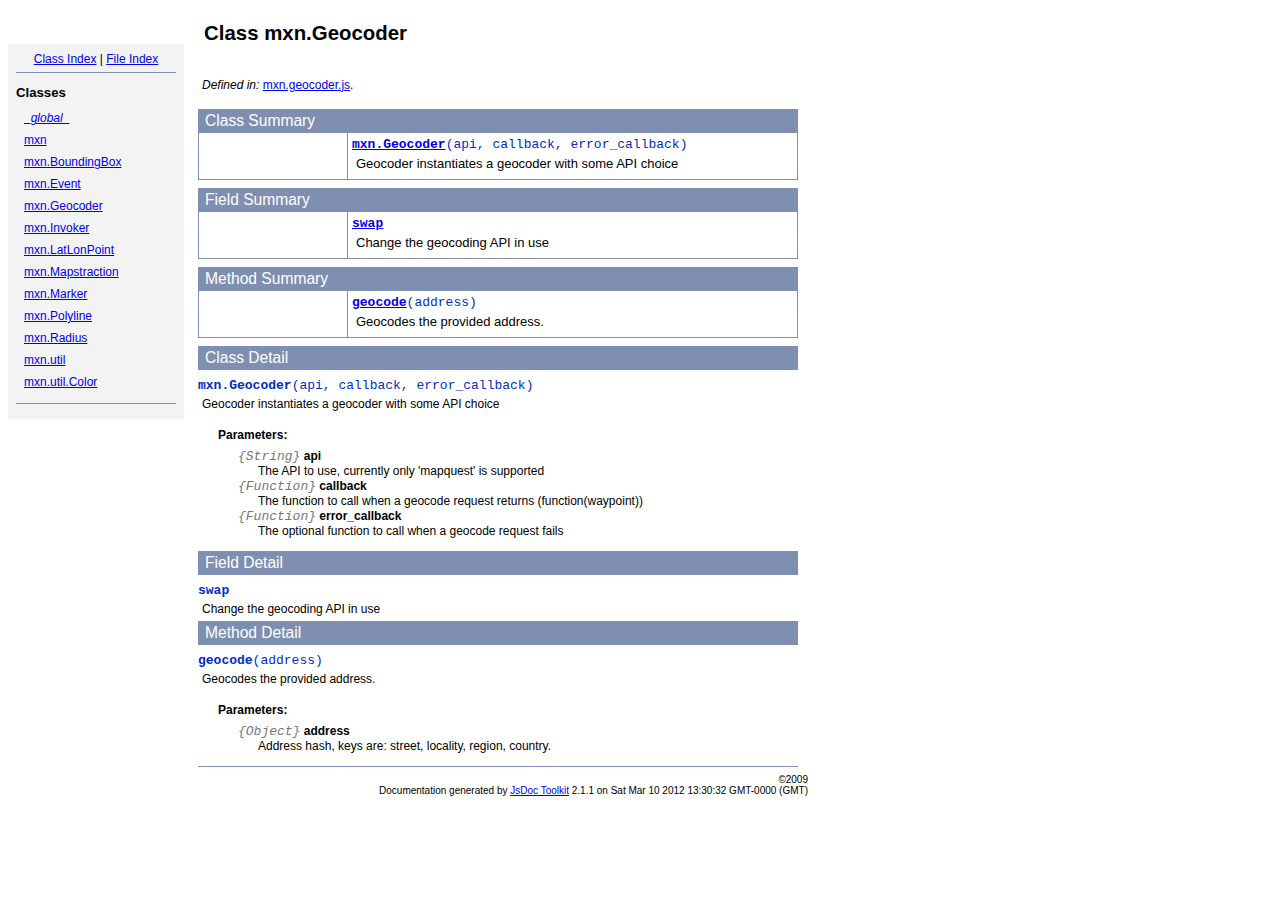
<file: js/mapstraction.2.0.18/docs/symbols/mxn.Geocoder.html>
<!DOCTYPE html PUBLIC "-//W3C//DTD XHTML 1.0 Transitional//EN"
        "http://www.w3.org/TR/xhtml1/DTD/xhtml1-transitional.dtd">
<html xmlns="http://www.w3.org/1999/xhtml" xml:lang="en" lang="en">
	<head>
		<meta http-equiv="content-type" content="text/html; charset=utf-8" />
		<meta name="generator" content="JsDoc Toolkit" />
		
		<title>JsDoc Reference - mxn.Geocoder</title>

		<style type="text/css">
			/* default.css */
body
{
	font: 12px "Lucida Grande", Tahoma, Arial, Helvetica, sans-serif;
	width: 800px;
}

.header
{
	clear: both;
	background-color: #ccc;
	padding: 8px;
}

h1
{
	font-size: 150%;
	font-weight: bold;
	padding: 0;
	margin: 1em 0 0 .3em;
}

hr
{
	border: none 0;
	border-top: 1px solid #7F8FB1;
	height: 1px;
}

pre.code
{
	display: block;
	padding: 8px;
	border: 1px dashed #ccc;
}

#index
{
	margin-top: 24px;
	float: left;
	width: 160px;
	position: absolute;
	left: 8px;
	background-color: #F3F3F3;
	padding: 8px;
}

#content
{
	margin-left: 190px;
	width: 600px;
}

.classList
{
	list-style-type: none;
	padding: 0;
	margin: 0 0 0 8px;
	font-family: arial, sans-serif;
	font-size: 1em;
	overflow: auto;
}

.classList li
{
	padding: 0;
	margin: 0 0 8px 0;
}

.summaryTable { width: 100%; }

h1.classTitle
{
	font-size:170%;
	line-height:130%;
}

h2 { font-size: 110%; }
caption, div.sectionTitle
{
	background-color: #7F8FB1;
	color: #fff;
	font-size:130%;
	text-align: left;
	padding: 2px 6px 2px 6px;
	border: 1px #7F8FB1 solid;
}

div.sectionTitle { margin-bottom: 8px; }
.summaryTable thead { display: none; }

.summaryTable td
{
	vertical-align: top;
	padding: 4px;
	border-bottom: 1px #7F8FB1 solid;
	border-right: 1px #7F8FB1 solid;
}

/*col#summaryAttributes {}*/
.summaryTable td.attributes
{
	border-left: 1px #7F8FB1 solid;
	width: 140px;
	text-align: right;
}

td.attributes, .fixedFont
{
	line-height: 15px;
	color: #002EBE;
	font-family: "Courier New",Courier,monospace;
	font-size: 13px;
}

.summaryTable td.nameDescription
{
	text-align: left;
	font-size: 13px;
	line-height: 15px;
}

.summaryTable td.nameDescription, .description
{
	line-height: 15px;
	padding: 4px;
	padding-left: 4px;
}

.summaryTable { margin-bottom: 8px; }

ul.inheritsList
{
	list-style: square;
	margin-left: 20px;
	padding-left: 0;
}

.detailList {
	margin-left: 20px; 
	line-height: 15px;
}
.detailList dt { margin-left: 20px; }

.detailList .heading
{
	font-weight: bold;
	padding-bottom: 6px;
	margin-left: 0;
}

.light, td.attributes, .light a:link, .light a:visited
{
	color: #777;
	font-style: italic;
}

.fineprint
{
	text-align: right;
	font-size: 10px;
}
		</style>
	</head>

	<body>
<!-- ============================== header ================================= -->	
		<!-- begin static/header.html -->
		<div id="header">
</div>
		<!-- end static/header.html -->

<!-- ============================== classes index ============================ -->
		<div id="index">
			<!-- begin publish.classesIndex -->
			<div align="center"><a href="../index.html">Class Index</a>
| <a href="../files.html">File Index</a></div>
<hr />
<h2>Classes</h2>
<ul class="classList">
	
	<li><i><a href="../symbols/_global_.html">_global_</a></i></li>
	
	<li><a href="../symbols/mxn.html">mxn</a></li>
	
	<li><a href="../symbols/mxn.BoundingBox.html">mxn.BoundingBox</a></li>
	
	<li><a href="../symbols/mxn.Event.html">mxn.Event</a></li>
	
	<li><a href="../symbols/mxn.Geocoder.html">mxn.Geocoder</a></li>
	
	<li><a href="../symbols/mxn.Invoker.html">mxn.Invoker</a></li>
	
	<li><a href="../symbols/mxn.LatLonPoint.html">mxn.LatLonPoint</a></li>
	
	<li><a href="../symbols/mxn.Mapstraction.html">mxn.Mapstraction</a></li>
	
	<li><a href="../symbols/mxn.Marker.html">mxn.Marker</a></li>
	
	<li><a href="../symbols/mxn.Polyline.html">mxn.Polyline</a></li>
	
	<li><a href="../symbols/mxn.Radius.html">mxn.Radius</a></li>
	
	<li><a href="../symbols/mxn.util.html">mxn.util</a></li>
	
	<li><a href="../symbols/mxn.util.Color.html">mxn.util.Color</a></li>
	
</ul>
<hr />
			<!-- end publish.classesIndex -->
		</div>
		
		<div id="content">
<!-- ============================== class title ============================ -->
			<h1 class="classTitle">
				
				Class mxn.Geocoder
			</h1>

<!-- ============================== class summary ========================== -->			
			<p class="description">
				
			
				
				
				
					<br /><i>Defined in: </i> <a href="../symbols/src/H__Projects_mapstraction-2.0_git_mapstraction_mxn_build_2.0.18_mxn.geocoder.js.html">mxn.geocoder.js</a>.
				
			</p>

<!-- ============================== constructor summary ==================== -->			
			
			<table class="summaryTable" cellspacing="0" summary="A summary of the constructor documented in the class mxn.Geocoder.">
				<caption>Class Summary</caption>
				<thead>
					<tr>
						<th scope="col">Constructor Attributes</th>
						<th scope="col">Constructor Name and Description</th>
					</tr>
				</thead>
				<tbody>
					<tr>
						<td class="attributes">&nbsp;</td>
						<td class="nameDescription" >
							<div class="fixedFont">
								<b><a href="../symbols/mxn.Geocoder.html">mxn.Geocoder</a></b>(api, callback, error_callback)
							</div>
							<div class="description">Geocoder instantiates a geocoder with some API choice</div>
						</td>
					</tr>
				</tbody>
			</table>
			

<!-- ============================== properties summary ===================== -->
			
				
				
				<table class="summaryTable" cellspacing="0" summary="A summary of the fields documented in the class mxn.Geocoder.">
					<caption>Field Summary</caption>
					<thead>
						<tr>
							<th scope="col">Field Attributes</th>
							<th scope="col">Field Name and Description</th>
						</tr>
					</thead>
					<tbody>
					
						<tr>
							<td class="attributes">&nbsp;</td>
							<td class="nameDescription">
								<div class="fixedFont">
								<b><a href="../symbols/mxn.Geocoder.html#swap">swap</a></b>
								</div>
								<div class="description">Change the geocoding API in use</div>
							</td>
						</tr>
					
					</tbody>
				</table>
				
				
				
			

<!-- ============================== methods summary ======================== -->
			
				
				
				<table class="summaryTable" cellspacing="0" summary="A summary of the methods documented in the class mxn.Geocoder.">
					<caption>Method Summary</caption>
					<thead>
						<tr>
							<th scope="col">Method Attributes</th>
							<th scope="col">Method Name and Description</th>
						</tr>
					</thead>
					<tbody>
					
						<tr>
							<td class="attributes">&nbsp;</td>
							<td class="nameDescription">
								<div class="fixedFont"><b><a href="../symbols/mxn.Geocoder.html#geocode">geocode</a></b>(address)
								</div>
								<div class="description">Geocodes the provided address.</div>
							</td>
						</tr>
					
					</tbody>
				</table>
				
				
				
			
<!-- ============================== events summary ======================== -->
			

<!-- ============================== constructor details ==================== -->		
			
			<div class="details"><a name="constructor"> </a>
				<div class="sectionTitle">
					Class Detail
				</div>
				
				<div class="fixedFont">
						<b>mxn.Geocoder</b>(api, callback, error_callback)
				</div>
				
				<div class="description">
					Geocoder instantiates a geocoder with some API choice
					
				</div>
				
				
				
				
					
						<dl class="detailList">
						<dt class="heading">Parameters:</dt>
						
							<dt>
								<span class="light fixedFont">{String}</span>  <b>api</b>
								
							</dt>
								<dd>The API to use, currently only 'mapquest' is supported</dd>
						
							<dt>
								<span class="light fixedFont">{Function}</span>  <b>callback</b>
								
							</dt>
								<dd>The function to call when a geocode request returns (function(waypoint))</dd>
						
							<dt>
								<span class="light fixedFont">{Function}</span>  <b>error_callback</b>
								
							</dt>
								<dd>The optional function to call when a geocode request fails</dd>
						
						</dl>
					
					
					
					
					
					
					

			</div>
			

<!-- ============================== field details ========================== -->		
			
				<div class="sectionTitle">
					Field Detail
				</div>
				
					<a name="swap"> </a>
					<div class="fixedFont">
					
					
					<b>swap</b>
					
					</div>
					<div class="description">
						Change the geocoding API in use
						
						
					</div>
					
					

						
						
						
						

					
				
			

<!-- ============================== method details ========================= -->		
			
				<div class="sectionTitle">
					Method Detail
				</div>
				
					<a name="geocode"> </a>
					<div class="fixedFont">
					
					
					<b>geocode</b>(address)
					
					</div>
					<div class="description">
						Geocodes the provided address.
						
						
					</div>
					
					
					
						
							<dl class="detailList">
							<dt class="heading">Parameters:</dt>
							
								<dt>
									<span class="light fixedFont">{Object}</span> <b>address</b>
									
								</dt>
								<dd>Address hash, keys are: street, locality, region, country.</dd>
							
							</dl>
						
						
						
						
						
						
						

					
				
			
			
<!-- ============================== event details ========================= -->		
			
			
			<hr />
		</div>

		
<!-- ============================== footer ================================= -->
		<div class="fineprint" style="clear:both">
			&copy;2009<br />
			Documentation generated by <a href="http://code.google.com/p/jsdoc-toolkit/" target="_blank">JsDoc Toolkit</a> 2.1.1 on Sat Mar 10 2012 13:30:32 GMT-0000 (GMT)
		</div>
	</body>
</html>
</file>
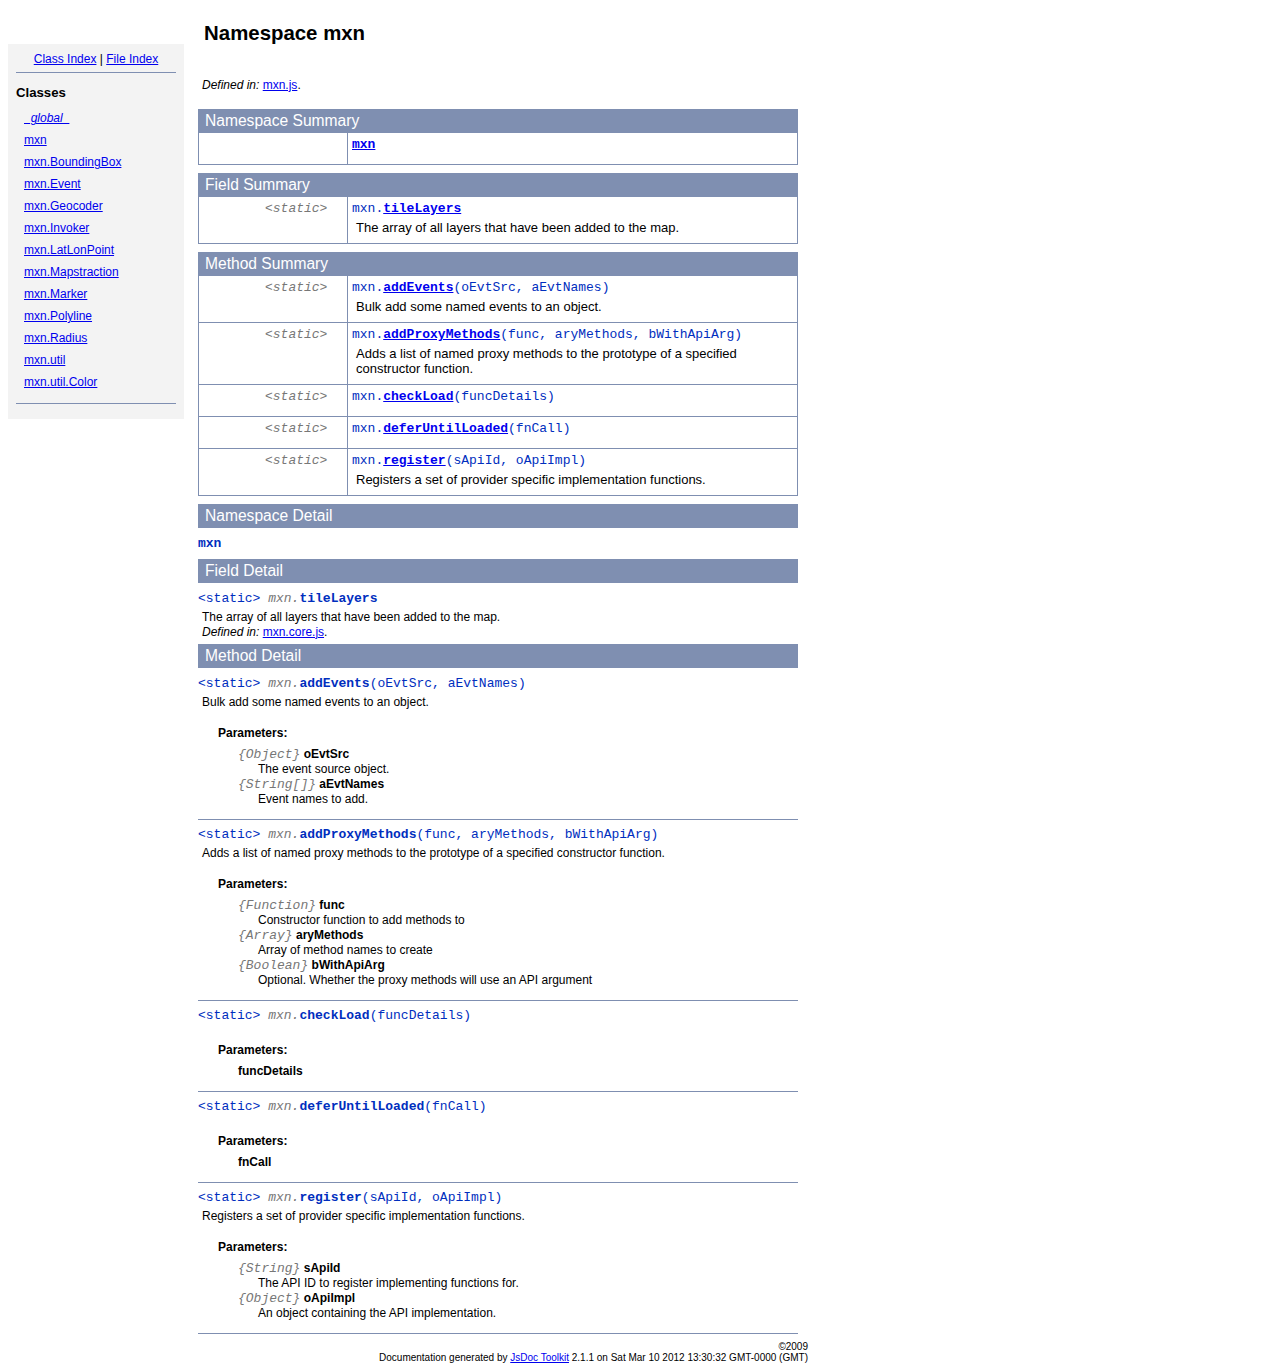
<file: js/mapstraction.2.0.18/docs/symbols/mxn.html>
<!DOCTYPE html PUBLIC "-//W3C//DTD XHTML 1.0 Transitional//EN"
        "http://www.w3.org/TR/xhtml1/DTD/xhtml1-transitional.dtd">
<html xmlns="http://www.w3.org/1999/xhtml" xml:lang="en" lang="en">
	<head>
		<meta http-equiv="content-type" content="text/html; charset=utf-8" />
		<meta name="generator" content="JsDoc Toolkit" />
		
		<title>JsDoc Reference - mxn</title>

		<style type="text/css">
			/* default.css */
body
{
	font: 12px "Lucida Grande", Tahoma, Arial, Helvetica, sans-serif;
	width: 800px;
}

.header
{
	clear: both;
	background-color: #ccc;
	padding: 8px;
}

h1
{
	font-size: 150%;
	font-weight: bold;
	padding: 0;
	margin: 1em 0 0 .3em;
}

hr
{
	border: none 0;
	border-top: 1px solid #7F8FB1;
	height: 1px;
}

pre.code
{
	display: block;
	padding: 8px;
	border: 1px dashed #ccc;
}

#index
{
	margin-top: 24px;
	float: left;
	width: 160px;
	position: absolute;
	left: 8px;
	background-color: #F3F3F3;
	padding: 8px;
}

#content
{
	margin-left: 190px;
	width: 600px;
}

.classList
{
	list-style-type: none;
	padding: 0;
	margin: 0 0 0 8px;
	font-family: arial, sans-serif;
	font-size: 1em;
	overflow: auto;
}

.classList li
{
	padding: 0;
	margin: 0 0 8px 0;
}

.summaryTable { width: 100%; }

h1.classTitle
{
	font-size:170%;
	line-height:130%;
}

h2 { font-size: 110%; }
caption, div.sectionTitle
{
	background-color: #7F8FB1;
	color: #fff;
	font-size:130%;
	text-align: left;
	padding: 2px 6px 2px 6px;
	border: 1px #7F8FB1 solid;
}

div.sectionTitle { margin-bottom: 8px; }
.summaryTable thead { display: none; }

.summaryTable td
{
	vertical-align: top;
	padding: 4px;
	border-bottom: 1px #7F8FB1 solid;
	border-right: 1px #7F8FB1 solid;
}

/*col#summaryAttributes {}*/
.summaryTable td.attributes
{
	border-left: 1px #7F8FB1 solid;
	width: 140px;
	text-align: right;
}

td.attributes, .fixedFont
{
	line-height: 15px;
	color: #002EBE;
	font-family: "Courier New",Courier,monospace;
	font-size: 13px;
}

.summaryTable td.nameDescription
{
	text-align: left;
	font-size: 13px;
	line-height: 15px;
}

.summaryTable td.nameDescription, .description
{
	line-height: 15px;
	padding: 4px;
	padding-left: 4px;
}

.summaryTable { margin-bottom: 8px; }

ul.inheritsList
{
	list-style: square;
	margin-left: 20px;
	padding-left: 0;
}

.detailList {
	margin-left: 20px; 
	line-height: 15px;
}
.detailList dt { margin-left: 20px; }

.detailList .heading
{
	font-weight: bold;
	padding-bottom: 6px;
	margin-left: 0;
}

.light, td.attributes, .light a:link, .light a:visited
{
	color: #777;
	font-style: italic;
}

.fineprint
{
	text-align: right;
	font-size: 10px;
}
		</style>
	</head>

	<body>
<!-- ============================== header ================================= -->	
		<!-- begin static/header.html -->
		<div id="header">
</div>
		<!-- end static/header.html -->

<!-- ============================== classes index ============================ -->
		<div id="index">
			<!-- begin publish.classesIndex -->
			<div align="center"><a href="../index.html">Class Index</a>
| <a href="../files.html">File Index</a></div>
<hr />
<h2>Classes</h2>
<ul class="classList">
	
	<li><i><a href="../symbols/_global_.html">_global_</a></i></li>
	
	<li><a href="../symbols/mxn.html">mxn</a></li>
	
	<li><a href="../symbols/mxn.BoundingBox.html">mxn.BoundingBox</a></li>
	
	<li><a href="../symbols/mxn.Event.html">mxn.Event</a></li>
	
	<li><a href="../symbols/mxn.Geocoder.html">mxn.Geocoder</a></li>
	
	<li><a href="../symbols/mxn.Invoker.html">mxn.Invoker</a></li>
	
	<li><a href="../symbols/mxn.LatLonPoint.html">mxn.LatLonPoint</a></li>
	
	<li><a href="../symbols/mxn.Mapstraction.html">mxn.Mapstraction</a></li>
	
	<li><a href="../symbols/mxn.Marker.html">mxn.Marker</a></li>
	
	<li><a href="../symbols/mxn.Polyline.html">mxn.Polyline</a></li>
	
	<li><a href="../symbols/mxn.Radius.html">mxn.Radius</a></li>
	
	<li><a href="../symbols/mxn.util.html">mxn.util</a></li>
	
	<li><a href="../symbols/mxn.util.Color.html">mxn.util.Color</a></li>
	
</ul>
<hr />
			<!-- end publish.classesIndex -->
		</div>
		
		<div id="content">
<!-- ============================== class title ============================ -->
			<h1 class="classTitle">
				
				Namespace mxn
			</h1>

<!-- ============================== class summary ========================== -->			
			<p class="description">
				
			
				
				
				
					<br /><i>Defined in: </i> <a href="../symbols/src/H__Projects_mapstraction-2.0_git_mapstraction_mxn_build_2.0.18_mxn.js.html">mxn.js</a>.
				
			</p>

<!-- ============================== constructor summary ==================== -->			
			
			<table class="summaryTable" cellspacing="0" summary="A summary of the constructor documented in the class mxn.">
				<caption>Namespace Summary</caption>
				<thead>
					<tr>
						<th scope="col">Constructor Attributes</th>
						<th scope="col">Constructor Name and Description</th>
					</tr>
				</thead>
				<tbody>
					<tr>
						<td class="attributes">&nbsp;</td>
						<td class="nameDescription" >
							<div class="fixedFont">
								<b><a href="../symbols/mxn.html">mxn</a></b>
							</div>
							<div class="description"></div>
						</td>
					</tr>
				</tbody>
			</table>
			

<!-- ============================== properties summary ===================== -->
			
				
				
				<table class="summaryTable" cellspacing="0" summary="A summary of the fields documented in the class mxn.">
					<caption>Field Summary</caption>
					<thead>
						<tr>
							<th scope="col">Field Attributes</th>
							<th scope="col">Field Name and Description</th>
						</tr>
					</thead>
					<tbody>
					
						<tr>
							<td class="attributes">&lt;static&gt; &nbsp;</td>
							<td class="nameDescription">
								<div class="fixedFont">
								mxn.<b><a href="../symbols/mxn.html#.tileLayers">tileLayers</a></b>
								</div>
								<div class="description">The array of all layers that have been added to the map.</div>
							</td>
						</tr>
					
					</tbody>
				</table>
				
				
				
			

<!-- ============================== methods summary ======================== -->
			
				
				
				<table class="summaryTable" cellspacing="0" summary="A summary of the methods documented in the class mxn.">
					<caption>Method Summary</caption>
					<thead>
						<tr>
							<th scope="col">Method Attributes</th>
							<th scope="col">Method Name and Description</th>
						</tr>
					</thead>
					<tbody>
					
						<tr>
							<td class="attributes">&lt;static&gt; &nbsp;</td>
							<td class="nameDescription">
								<div class="fixedFont">mxn.<b><a href="../symbols/mxn.html#.addEvents">addEvents</a></b>(oEvtSrc, aEvtNames)
								</div>
								<div class="description">Bulk add some named events to an object.</div>
							</td>
						</tr>
					
						<tr>
							<td class="attributes">&lt;static&gt; &nbsp;</td>
							<td class="nameDescription">
								<div class="fixedFont">mxn.<b><a href="../symbols/mxn.html#.addProxyMethods">addProxyMethods</a></b>(func, aryMethods, bWithApiArg)
								</div>
								<div class="description">Adds a list of named proxy methods to the prototype of a specified constructor function.</div>
							</td>
						</tr>
					
						<tr>
							<td class="attributes">&lt;static&gt; &nbsp;</td>
							<td class="nameDescription">
								<div class="fixedFont">mxn.<b><a href="../symbols/mxn.html#.checkLoad">checkLoad</a></b>(funcDetails)
								</div>
								<div class="description"></div>
							</td>
						</tr>
					
						<tr>
							<td class="attributes">&lt;static&gt; &nbsp;</td>
							<td class="nameDescription">
								<div class="fixedFont">mxn.<b><a href="../symbols/mxn.html#.deferUntilLoaded">deferUntilLoaded</a></b>(fnCall)
								</div>
								<div class="description"></div>
							</td>
						</tr>
					
						<tr>
							<td class="attributes">&lt;static&gt; &nbsp;</td>
							<td class="nameDescription">
								<div class="fixedFont">mxn.<b><a href="../symbols/mxn.html#.register">register</a></b>(sApiId, oApiImpl)
								</div>
								<div class="description">Registers a set of provider specific implementation functions.</div>
							</td>
						</tr>
					
					</tbody>
				</table>
				
				
				
			
<!-- ============================== events summary ======================== -->
			

<!-- ============================== constructor details ==================== -->		
			
			<div class="details"><a name="constructor"> </a>
				<div class="sectionTitle">
					Namespace Detail
				</div>
				
				<div class="fixedFont">
						<b>mxn</b>
				</div>
				
				<div class="description">
					
					
				</div>
				
				
				
				
					
					
					
					
					
					
					

			</div>
			

<!-- ============================== field details ========================== -->		
			
				<div class="sectionTitle">
					Field Detail
				</div>
				
					<a name=".tileLayers"> </a>
					<div class="fixedFont">&lt;static&gt; 
					
					
					<span class="light">mxn.</span><b>tileLayers</b>
					
					</div>
					<div class="description">
						The array of all layers that have been added to the map.
						
							<br />
							<i>Defined in: </i> <a href="../symbols/src/H__Projects_mapstraction-2.0_git_mapstraction_mxn_build_2.0.18_mxn.core.js.html">mxn.core.js</a>.
						
						
					</div>
					
					

						
						
						
						

					
				
			

<!-- ============================== method details ========================= -->		
			
				<div class="sectionTitle">
					Method Detail
				</div>
				
					<a name=".addEvents"> </a>
					<div class="fixedFont">&lt;static&gt; 
					
					
					<span class="light">mxn.</span><b>addEvents</b>(oEvtSrc, aEvtNames)
					
					</div>
					<div class="description">
						Bulk add some named events to an object.
						
						
					</div>
					
					
					
						
							<dl class="detailList">
							<dt class="heading">Parameters:</dt>
							
								<dt>
									<span class="light fixedFont">{Object}</span> <b>oEvtSrc</b>
									
								</dt>
								<dd>The event source object.</dd>
							
								<dt>
									<span class="light fixedFont">{String[]}</span> <b>aEvtNames</b>
									
								</dt>
								<dd>Event names to add.</dd>
							
							</dl>
						
						
						
						
						
						
						

					<hr />
				
					<a name=".addProxyMethods"> </a>
					<div class="fixedFont">&lt;static&gt; 
					
					
					<span class="light">mxn.</span><b>addProxyMethods</b>(func, aryMethods, bWithApiArg)
					
					</div>
					<div class="description">
						Adds a list of named proxy methods to the prototype of a specified constructor function.
						
						
					</div>
					
					
					
						
							<dl class="detailList">
							<dt class="heading">Parameters:</dt>
							
								<dt>
									<span class="light fixedFont">{Function}</span> <b>func</b>
									
								</dt>
								<dd>Constructor function to add methods to</dd>
							
								<dt>
									<span class="light fixedFont">{Array}</span> <b>aryMethods</b>
									
								</dt>
								<dd>Array of method names to create</dd>
							
								<dt>
									<span class="light fixedFont">{Boolean}</span> <b>bWithApiArg</b>
									
								</dt>
								<dd>Optional. Whether the proxy methods will use an API argument</dd>
							
							</dl>
						
						
						
						
						
						
						

					<hr />
				
					<a name=".checkLoad"> </a>
					<div class="fixedFont">&lt;static&gt; 
					
					
					<span class="light">mxn.</span><b>checkLoad</b>(funcDetails)
					
					</div>
					<div class="description">
						
						
						
					</div>
					
					
					
						
							<dl class="detailList">
							<dt class="heading">Parameters:</dt>
							
								<dt>
									<b>funcDetails</b>
									
								</dt>
								<dd></dd>
							
							</dl>
						
						
						
						
						
						
						

					<hr />
				
					<a name=".deferUntilLoaded"> </a>
					<div class="fixedFont">&lt;static&gt; 
					
					
					<span class="light">mxn.</span><b>deferUntilLoaded</b>(fnCall)
					
					</div>
					<div class="description">
						
						
						
					</div>
					
					
					
						
							<dl class="detailList">
							<dt class="heading">Parameters:</dt>
							
								<dt>
									<b>fnCall</b>
									
								</dt>
								<dd></dd>
							
							</dl>
						
						
						
						
						
						
						

					<hr />
				
					<a name=".register"> </a>
					<div class="fixedFont">&lt;static&gt; 
					
					
					<span class="light">mxn.</span><b>register</b>(sApiId, oApiImpl)
					
					</div>
					<div class="description">
						Registers a set of provider specific implementation functions.
						
						
					</div>
					
					
					
						
							<dl class="detailList">
							<dt class="heading">Parameters:</dt>
							
								<dt>
									<span class="light fixedFont">{String}</span> <b>sApiId</b>
									
								</dt>
								<dd>The API ID to register implementing functions for.</dd>
							
								<dt>
									<span class="light fixedFont">{Object}</span> <b>oApiImpl</b>
									
								</dt>
								<dd>An object containing the API implementation.</dd>
							
							</dl>
						
						
						
						
						
						
						

					
				
			
			
<!-- ============================== event details ========================= -->		
			
			
			<hr />
		</div>

		
<!-- ============================== footer ================================= -->
		<div class="fineprint" style="clear:both">
			&copy;2009<br />
			Documentation generated by <a href="http://code.google.com/p/jsdoc-toolkit/" target="_blank">JsDoc Toolkit</a> 2.1.1 on Sat Mar 10 2012 13:30:32 GMT-0000 (GMT)
		</div>
	</body>
</html>
</file>
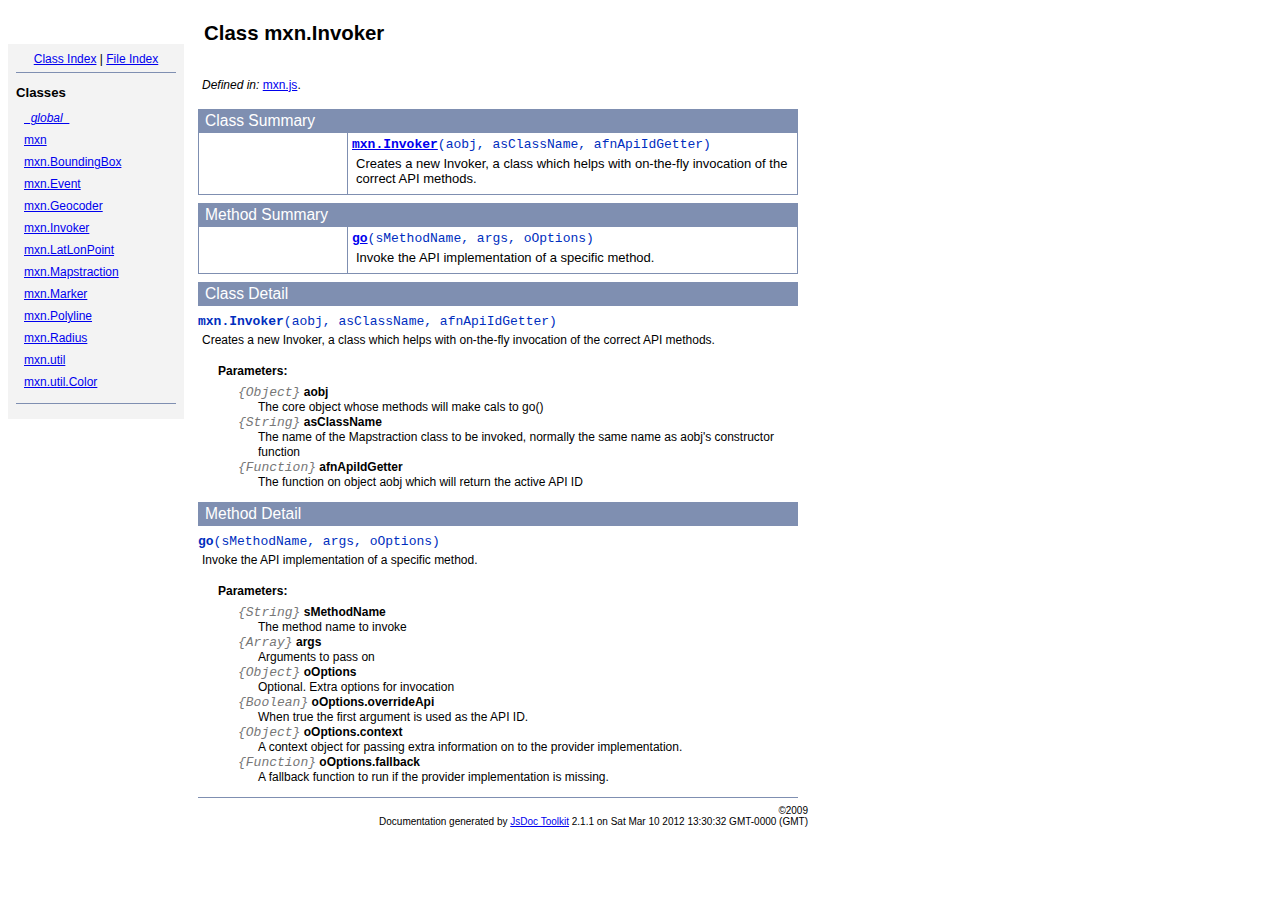
<file: js/mapstraction.2.0.18/docs/symbols/mxn.Invoker.html>
<!DOCTYPE html PUBLIC "-//W3C//DTD XHTML 1.0 Transitional//EN"
        "http://www.w3.org/TR/xhtml1/DTD/xhtml1-transitional.dtd">
<html xmlns="http://www.w3.org/1999/xhtml" xml:lang="en" lang="en">
	<head>
		<meta http-equiv="content-type" content="text/html; charset=utf-8" />
		<meta name="generator" content="JsDoc Toolkit" />
		
		<title>JsDoc Reference - mxn.Invoker</title>

		<style type="text/css">
			/* default.css */
body
{
	font: 12px "Lucida Grande", Tahoma, Arial, Helvetica, sans-serif;
	width: 800px;
}

.header
{
	clear: both;
	background-color: #ccc;
	padding: 8px;
}

h1
{
	font-size: 150%;
	font-weight: bold;
	padding: 0;
	margin: 1em 0 0 .3em;
}

hr
{
	border: none 0;
	border-top: 1px solid #7F8FB1;
	height: 1px;
}

pre.code
{
	display: block;
	padding: 8px;
	border: 1px dashed #ccc;
}

#index
{
	margin-top: 24px;
	float: left;
	width: 160px;
	position: absolute;
	left: 8px;
	background-color: #F3F3F3;
	padding: 8px;
}

#content
{
	margin-left: 190px;
	width: 600px;
}

.classList
{
	list-style-type: none;
	padding: 0;
	margin: 0 0 0 8px;
	font-family: arial, sans-serif;
	font-size: 1em;
	overflow: auto;
}

.classList li
{
	padding: 0;
	margin: 0 0 8px 0;
}

.summaryTable { width: 100%; }

h1.classTitle
{
	font-size:170%;
	line-height:130%;
}

h2 { font-size: 110%; }
caption, div.sectionTitle
{
	background-color: #7F8FB1;
	color: #fff;
	font-size:130%;
	text-align: left;
	padding: 2px 6px 2px 6px;
	border: 1px #7F8FB1 solid;
}

div.sectionTitle { margin-bottom: 8px; }
.summaryTable thead { display: none; }

.summaryTable td
{
	vertical-align: top;
	padding: 4px;
	border-bottom: 1px #7F8FB1 solid;
	border-right: 1px #7F8FB1 solid;
}

/*col#summaryAttributes {}*/
.summaryTable td.attributes
{
	border-left: 1px #7F8FB1 solid;
	width: 140px;
	text-align: right;
}

td.attributes, .fixedFont
{
	line-height: 15px;
	color: #002EBE;
	font-family: "Courier New",Courier,monospace;
	font-size: 13px;
}

.summaryTable td.nameDescription
{
	text-align: left;
	font-size: 13px;
	line-height: 15px;
}

.summaryTable td.nameDescription, .description
{
	line-height: 15px;
	padding: 4px;
	padding-left: 4px;
}

.summaryTable { margin-bottom: 8px; }

ul.inheritsList
{
	list-style: square;
	margin-left: 20px;
	padding-left: 0;
}

.detailList {
	margin-left: 20px; 
	line-height: 15px;
}
.detailList dt { margin-left: 20px; }

.detailList .heading
{
	font-weight: bold;
	padding-bottom: 6px;
	margin-left: 0;
}

.light, td.attributes, .light a:link, .light a:visited
{
	color: #777;
	font-style: italic;
}

.fineprint
{
	text-align: right;
	font-size: 10px;
}
		</style>
	</head>

	<body>
<!-- ============================== header ================================= -->	
		<!-- begin static/header.html -->
		<div id="header">
</div>
		<!-- end static/header.html -->

<!-- ============================== classes index ============================ -->
		<div id="index">
			<!-- begin publish.classesIndex -->
			<div align="center"><a href="../index.html">Class Index</a>
| <a href="../files.html">File Index</a></div>
<hr />
<h2>Classes</h2>
<ul class="classList">
	
	<li><i><a href="../symbols/_global_.html">_global_</a></i></li>
	
	<li><a href="../symbols/mxn.html">mxn</a></li>
	
	<li><a href="../symbols/mxn.BoundingBox.html">mxn.BoundingBox</a></li>
	
	<li><a href="../symbols/mxn.Event.html">mxn.Event</a></li>
	
	<li><a href="../symbols/mxn.Geocoder.html">mxn.Geocoder</a></li>
	
	<li><a href="../symbols/mxn.Invoker.html">mxn.Invoker</a></li>
	
	<li><a href="../symbols/mxn.LatLonPoint.html">mxn.LatLonPoint</a></li>
	
	<li><a href="../symbols/mxn.Mapstraction.html">mxn.Mapstraction</a></li>
	
	<li><a href="../symbols/mxn.Marker.html">mxn.Marker</a></li>
	
	<li><a href="../symbols/mxn.Polyline.html">mxn.Polyline</a></li>
	
	<li><a href="../symbols/mxn.Radius.html">mxn.Radius</a></li>
	
	<li><a href="../symbols/mxn.util.html">mxn.util</a></li>
	
	<li><a href="../symbols/mxn.util.Color.html">mxn.util.Color</a></li>
	
</ul>
<hr />
			<!-- end publish.classesIndex -->
		</div>
		
		<div id="content">
<!-- ============================== class title ============================ -->
			<h1 class="classTitle">
				
				Class mxn.Invoker
			</h1>

<!-- ============================== class summary ========================== -->			
			<p class="description">
				
			
				
				
				
					<br /><i>Defined in: </i> <a href="../symbols/src/H__Projects_mapstraction-2.0_git_mapstraction_mxn_build_2.0.18_mxn.js.html">mxn.js</a>.
				
			</p>

<!-- ============================== constructor summary ==================== -->			
			
			<table class="summaryTable" cellspacing="0" summary="A summary of the constructor documented in the class mxn.Invoker.">
				<caption>Class Summary</caption>
				<thead>
					<tr>
						<th scope="col">Constructor Attributes</th>
						<th scope="col">Constructor Name and Description</th>
					</tr>
				</thead>
				<tbody>
					<tr>
						<td class="attributes">&nbsp;</td>
						<td class="nameDescription" >
							<div class="fixedFont">
								<b><a href="../symbols/mxn.Invoker.html">mxn.Invoker</a></b>(aobj, asClassName, afnApiIdGetter)
							</div>
							<div class="description">Creates a new Invoker, a class which helps with on-the-fly invocation of the correct API methods.</div>
						</td>
					</tr>
				</tbody>
			</table>
			

<!-- ============================== properties summary ===================== -->
			

<!-- ============================== methods summary ======================== -->
			
				
				
				<table class="summaryTable" cellspacing="0" summary="A summary of the methods documented in the class mxn.Invoker.">
					<caption>Method Summary</caption>
					<thead>
						<tr>
							<th scope="col">Method Attributes</th>
							<th scope="col">Method Name and Description</th>
						</tr>
					</thead>
					<tbody>
					
						<tr>
							<td class="attributes">&nbsp;</td>
							<td class="nameDescription">
								<div class="fixedFont"><b><a href="../symbols/mxn.Invoker.html#go">go</a></b>(sMethodName, args, oOptions)
								</div>
								<div class="description">Invoke the API implementation of a specific method.</div>
							</td>
						</tr>
					
					</tbody>
				</table>
				
				
				
			
<!-- ============================== events summary ======================== -->
			

<!-- ============================== constructor details ==================== -->		
			
			<div class="details"><a name="constructor"> </a>
				<div class="sectionTitle">
					Class Detail
				</div>
				
				<div class="fixedFont">
						<b>mxn.Invoker</b>(aobj, asClassName, afnApiIdGetter)
				</div>
				
				<div class="description">
					Creates a new Invoker, a class which helps with on-the-fly invocation of the correct API methods.
					
				</div>
				
				
				
				
					
						<dl class="detailList">
						<dt class="heading">Parameters:</dt>
						
							<dt>
								<span class="light fixedFont">{Object}</span>  <b>aobj</b>
								
							</dt>
								<dd>The core object whose methods will make cals to go()</dd>
						
							<dt>
								<span class="light fixedFont">{String}</span>  <b>asClassName</b>
								
							</dt>
								<dd>The name of the Mapstraction class to be invoked, normally the same name as aobj's constructor function</dd>
						
							<dt>
								<span class="light fixedFont">{Function}</span>  <b>afnApiIdGetter</b>
								
							</dt>
								<dd>The function on object aobj which will return the active API ID</dd>
						
						</dl>
					
					
					
					
					
					
					

			</div>
			

<!-- ============================== field details ========================== -->		
			

<!-- ============================== method details ========================= -->		
			
				<div class="sectionTitle">
					Method Detail
				</div>
				
					<a name="go"> </a>
					<div class="fixedFont">
					
					
					<b>go</b>(sMethodName, args, oOptions)
					
					</div>
					<div class="description">
						Invoke the API implementation of a specific method.
						
						
					</div>
					
					
					
						
							<dl class="detailList">
							<dt class="heading">Parameters:</dt>
							
								<dt>
									<span class="light fixedFont">{String}</span> <b>sMethodName</b>
									
								</dt>
								<dd>The method name to invoke</dd>
							
								<dt>
									<span class="light fixedFont">{Array}</span> <b>args</b>
									
								</dt>
								<dd>Arguments to pass on</dd>
							
								<dt>
									<span class="light fixedFont">{Object}</span> <b>oOptions</b>
									
								</dt>
								<dd>Optional. Extra options for invocation</dd>
							
								<dt>
									<span class="light fixedFont">{Boolean}</span> <b>oOptions.overrideApi</b>
									
								</dt>
								<dd>When true the first argument is used as the API ID.</dd>
							
								<dt>
									<span class="light fixedFont">{Object}</span> <b>oOptions.context</b>
									
								</dt>
								<dd>A context object for passing extra information on to the provider implementation.</dd>
							
								<dt>
									<span class="light fixedFont">{Function}</span> <b>oOptions.fallback</b>
									
								</dt>
								<dd>A fallback function to run if the provider implementation is missing.</dd>
							
							</dl>
						
						
						
						
						
						
						

					
				
			
			
<!-- ============================== event details ========================= -->		
			
			
			<hr />
		</div>

		
<!-- ============================== footer ================================= -->
		<div class="fineprint" style="clear:both">
			&copy;2009<br />
			Documentation generated by <a href="http://code.google.com/p/jsdoc-toolkit/" target="_blank">JsDoc Toolkit</a> 2.1.1 on Sat Mar 10 2012 13:30:32 GMT-0000 (GMT)
		</div>
	</body>
</html>
</file>
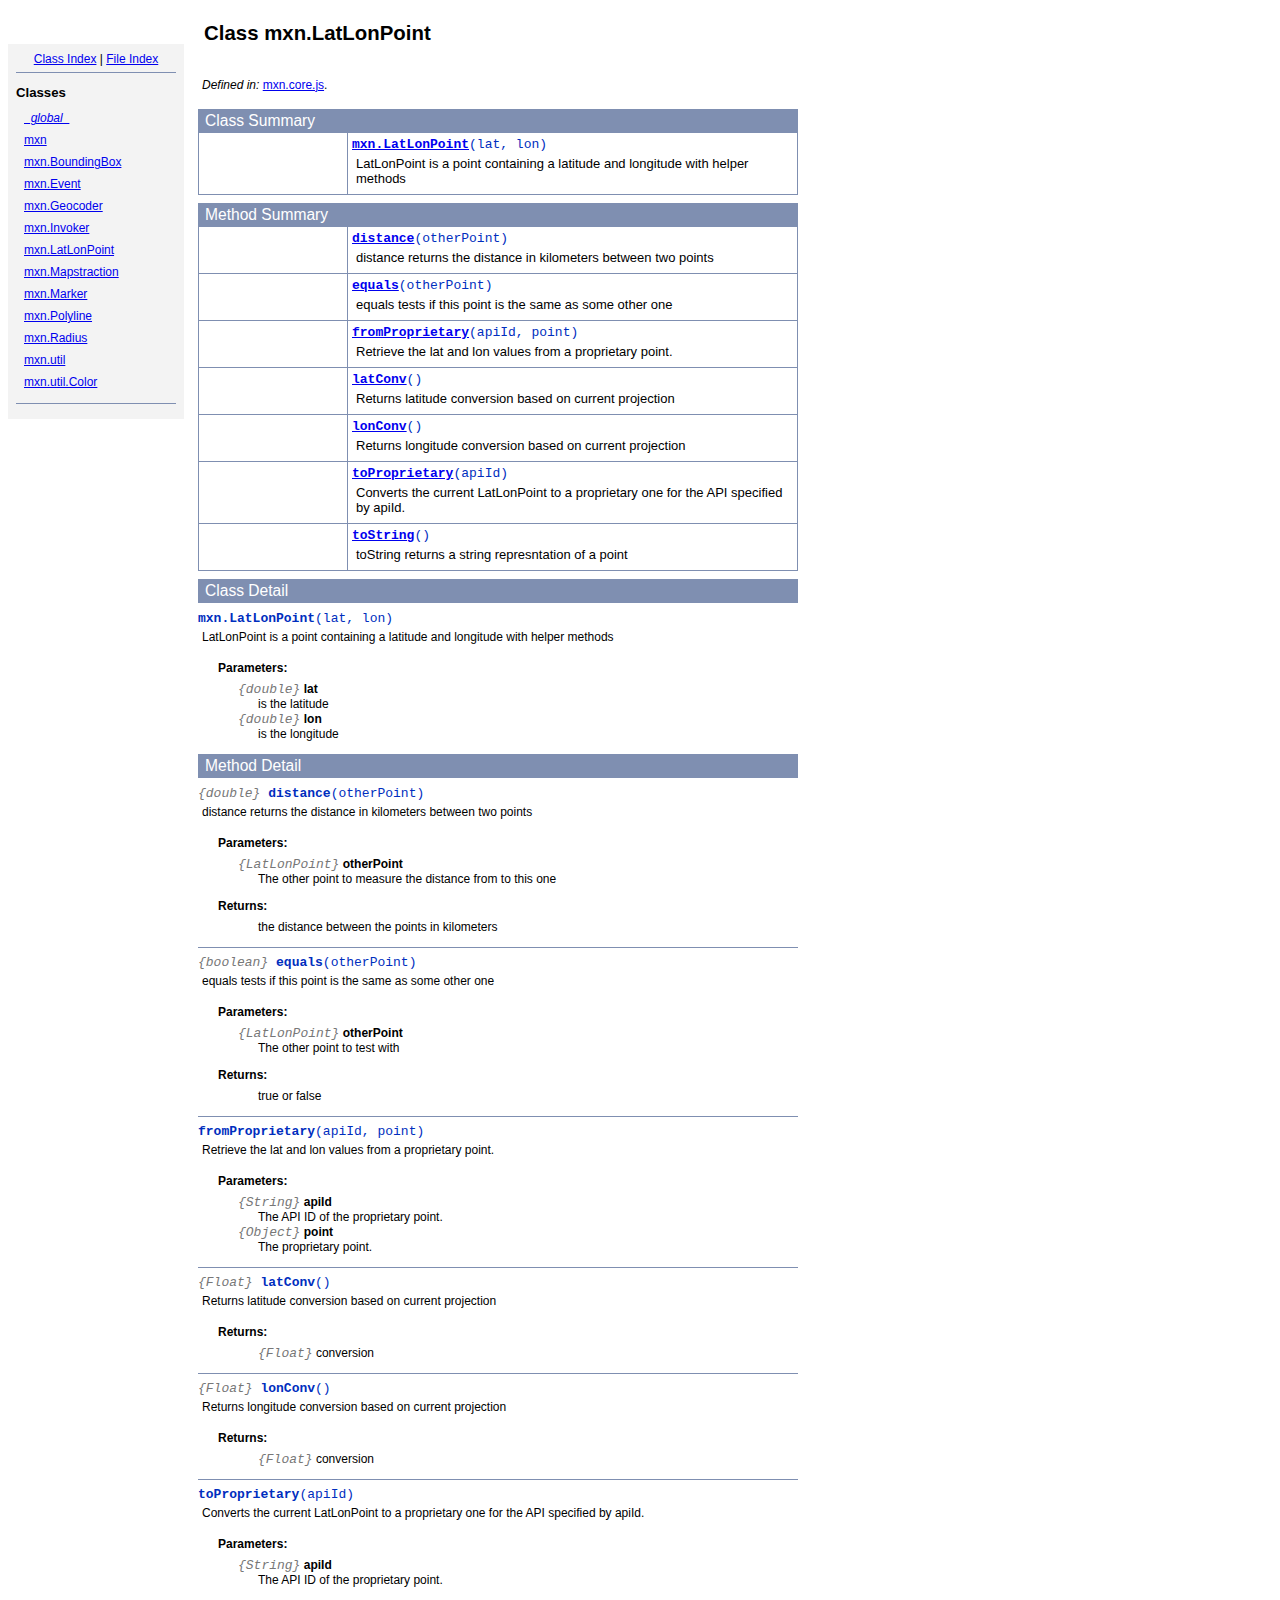
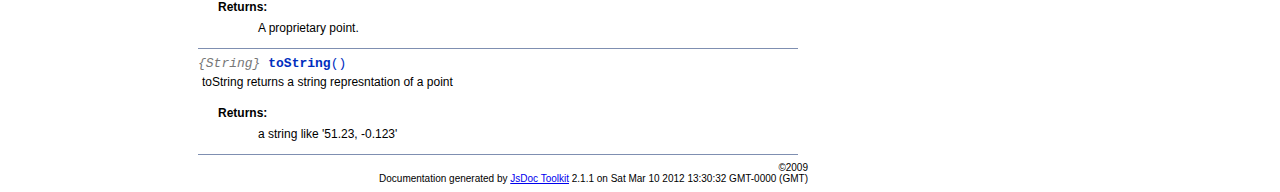
<file: js/mapstraction.2.0.18/docs/symbols/mxn.LatLonPoint.html>
<!DOCTYPE html PUBLIC "-//W3C//DTD XHTML 1.0 Transitional//EN"
        "http://www.w3.org/TR/xhtml1/DTD/xhtml1-transitional.dtd">
<html xmlns="http://www.w3.org/1999/xhtml" xml:lang="en" lang="en">
	<head>
		<meta http-equiv="content-type" content="text/html; charset=utf-8" />
		<meta name="generator" content="JsDoc Toolkit" />
		
		<title>JsDoc Reference - mxn.LatLonPoint</title>

		<style type="text/css">
			/* default.css */
body
{
	font: 12px "Lucida Grande", Tahoma, Arial, Helvetica, sans-serif;
	width: 800px;
}

.header
{
	clear: both;
	background-color: #ccc;
	padding: 8px;
}

h1
{
	font-size: 150%;
	font-weight: bold;
	padding: 0;
	margin: 1em 0 0 .3em;
}

hr
{
	border: none 0;
	border-top: 1px solid #7F8FB1;
	height: 1px;
}

pre.code
{
	display: block;
	padding: 8px;
	border: 1px dashed #ccc;
}

#index
{
	margin-top: 24px;
	float: left;
	width: 160px;
	position: absolute;
	left: 8px;
	background-color: #F3F3F3;
	padding: 8px;
}

#content
{
	margin-left: 190px;
	width: 600px;
}

.classList
{
	list-style-type: none;
	padding: 0;
	margin: 0 0 0 8px;
	font-family: arial, sans-serif;
	font-size: 1em;
	overflow: auto;
}

.classList li
{
	padding: 0;
	margin: 0 0 8px 0;
}

.summaryTable { width: 100%; }

h1.classTitle
{
	font-size:170%;
	line-height:130%;
}

h2 { font-size: 110%; }
caption, div.sectionTitle
{
	background-color: #7F8FB1;
	color: #fff;
	font-size:130%;
	text-align: left;
	padding: 2px 6px 2px 6px;
	border: 1px #7F8FB1 solid;
}

div.sectionTitle { margin-bottom: 8px; }
.summaryTable thead { display: none; }

.summaryTable td
{
	vertical-align: top;
	padding: 4px;
	border-bottom: 1px #7F8FB1 solid;
	border-right: 1px #7F8FB1 solid;
}

/*col#summaryAttributes {}*/
.summaryTable td.attributes
{
	border-left: 1px #7F8FB1 solid;
	width: 140px;
	text-align: right;
}

td.attributes, .fixedFont
{
	line-height: 15px;
	color: #002EBE;
	font-family: "Courier New",Courier,monospace;
	font-size: 13px;
}

.summaryTable td.nameDescription
{
	text-align: left;
	font-size: 13px;
	line-height: 15px;
}

.summaryTable td.nameDescription, .description
{
	line-height: 15px;
	padding: 4px;
	padding-left: 4px;
}

.summaryTable { margin-bottom: 8px; }

ul.inheritsList
{
	list-style: square;
	margin-left: 20px;
	padding-left: 0;
}

.detailList {
	margin-left: 20px; 
	line-height: 15px;
}
.detailList dt { margin-left: 20px; }

.detailList .heading
{
	font-weight: bold;
	padding-bottom: 6px;
	margin-left: 0;
}

.light, td.attributes, .light a:link, .light a:visited
{
	color: #777;
	font-style: italic;
}

.fineprint
{
	text-align: right;
	font-size: 10px;
}
		</style>
	</head>

	<body>
<!-- ============================== header ================================= -->	
		<!-- begin static/header.html -->
		<div id="header">
</div>
		<!-- end static/header.html -->

<!-- ============================== classes index ============================ -->
		<div id="index">
			<!-- begin publish.classesIndex -->
			<div align="center"><a href="../index.html">Class Index</a>
| <a href="../files.html">File Index</a></div>
<hr />
<h2>Classes</h2>
<ul class="classList">
	
	<li><i><a href="../symbols/_global_.html">_global_</a></i></li>
	
	<li><a href="../symbols/mxn.html">mxn</a></li>
	
	<li><a href="../symbols/mxn.BoundingBox.html">mxn.BoundingBox</a></li>
	
	<li><a href="../symbols/mxn.Event.html">mxn.Event</a></li>
	
	<li><a href="../symbols/mxn.Geocoder.html">mxn.Geocoder</a></li>
	
	<li><a href="../symbols/mxn.Invoker.html">mxn.Invoker</a></li>
	
	<li><a href="../symbols/mxn.LatLonPoint.html">mxn.LatLonPoint</a></li>
	
	<li><a href="../symbols/mxn.Mapstraction.html">mxn.Mapstraction</a></li>
	
	<li><a href="../symbols/mxn.Marker.html">mxn.Marker</a></li>
	
	<li><a href="../symbols/mxn.Polyline.html">mxn.Polyline</a></li>
	
	<li><a href="../symbols/mxn.Radius.html">mxn.Radius</a></li>
	
	<li><a href="../symbols/mxn.util.html">mxn.util</a></li>
	
	<li><a href="../symbols/mxn.util.Color.html">mxn.util.Color</a></li>
	
</ul>
<hr />
			<!-- end publish.classesIndex -->
		</div>
		
		<div id="content">
<!-- ============================== class title ============================ -->
			<h1 class="classTitle">
				
				Class mxn.LatLonPoint
			</h1>

<!-- ============================== class summary ========================== -->			
			<p class="description">
				
			
				
				
				
					<br /><i>Defined in: </i> <a href="../symbols/src/H__Projects_mapstraction-2.0_git_mapstraction_mxn_build_2.0.18_mxn.core.js.html">mxn.core.js</a>.
				
			</p>

<!-- ============================== constructor summary ==================== -->			
			
			<table class="summaryTable" cellspacing="0" summary="A summary of the constructor documented in the class mxn.LatLonPoint.">
				<caption>Class Summary</caption>
				<thead>
					<tr>
						<th scope="col">Constructor Attributes</th>
						<th scope="col">Constructor Name and Description</th>
					</tr>
				</thead>
				<tbody>
					<tr>
						<td class="attributes">&nbsp;</td>
						<td class="nameDescription" >
							<div class="fixedFont">
								<b><a href="../symbols/mxn.LatLonPoint.html">mxn.LatLonPoint</a></b>(lat, lon)
							</div>
							<div class="description">LatLonPoint is a point containing a latitude and longitude with helper methods</div>
						</td>
					</tr>
				</tbody>
			</table>
			

<!-- ============================== properties summary ===================== -->
			

<!-- ============================== methods summary ======================== -->
			
				
				
				<table class="summaryTable" cellspacing="0" summary="A summary of the methods documented in the class mxn.LatLonPoint.">
					<caption>Method Summary</caption>
					<thead>
						<tr>
							<th scope="col">Method Attributes</th>
							<th scope="col">Method Name and Description</th>
						</tr>
					</thead>
					<tbody>
					
						<tr>
							<td class="attributes">&nbsp;</td>
							<td class="nameDescription">
								<div class="fixedFont"><b><a href="../symbols/mxn.LatLonPoint.html#distance">distance</a></b>(otherPoint)
								</div>
								<div class="description">distance returns the distance in kilometers between two points</div>
							</td>
						</tr>
					
						<tr>
							<td class="attributes">&nbsp;</td>
							<td class="nameDescription">
								<div class="fixedFont"><b><a href="../symbols/mxn.LatLonPoint.html#equals">equals</a></b>(otherPoint)
								</div>
								<div class="description">equals tests if this point is the same as some other one</div>
							</td>
						</tr>
					
						<tr>
							<td class="attributes">&nbsp;</td>
							<td class="nameDescription">
								<div class="fixedFont"><b><a href="../symbols/mxn.LatLonPoint.html#fromProprietary">fromProprietary</a></b>(apiId, point)
								</div>
								<div class="description">Retrieve the lat and lon values from a proprietary point.</div>
							</td>
						</tr>
					
						<tr>
							<td class="attributes">&nbsp;</td>
							<td class="nameDescription">
								<div class="fixedFont"><b><a href="../symbols/mxn.LatLonPoint.html#latConv">latConv</a></b>()
								</div>
								<div class="description">Returns latitude conversion based on current projection</div>
							</td>
						</tr>
					
						<tr>
							<td class="attributes">&nbsp;</td>
							<td class="nameDescription">
								<div class="fixedFont"><b><a href="../symbols/mxn.LatLonPoint.html#lonConv">lonConv</a></b>()
								</div>
								<div class="description">Returns longitude conversion based on current projection</div>
							</td>
						</tr>
					
						<tr>
							<td class="attributes">&nbsp;</td>
							<td class="nameDescription">
								<div class="fixedFont"><b><a href="../symbols/mxn.LatLonPoint.html#toProprietary">toProprietary</a></b>(apiId)
								</div>
								<div class="description">Converts the current LatLonPoint to a proprietary one for the API specified by apiId.</div>
							</td>
						</tr>
					
						<tr>
							<td class="attributes">&nbsp;</td>
							<td class="nameDescription">
								<div class="fixedFont"><b><a href="../symbols/mxn.LatLonPoint.html#toString">toString</a></b>()
								</div>
								<div class="description">toString returns a string represntation of a point</div>
							</td>
						</tr>
					
					</tbody>
				</table>
				
				
				
			
<!-- ============================== events summary ======================== -->
			

<!-- ============================== constructor details ==================== -->		
			
			<div class="details"><a name="constructor"> </a>
				<div class="sectionTitle">
					Class Detail
				</div>
				
				<div class="fixedFont">
						<b>mxn.LatLonPoint</b>(lat, lon)
				</div>
				
				<div class="description">
					LatLonPoint is a point containing a latitude and longitude with helper methods
					
				</div>
				
				
				
				
					
						<dl class="detailList">
						<dt class="heading">Parameters:</dt>
						
							<dt>
								<span class="light fixedFont">{double}</span>  <b>lat</b>
								
							</dt>
								<dd>is the latitude</dd>
						
							<dt>
								<span class="light fixedFont">{double}</span>  <b>lon</b>
								
							</dt>
								<dd>is the longitude</dd>
						
						</dl>
					
					
					
					
					
					
					

			</div>
			

<!-- ============================== field details ========================== -->		
			

<!-- ============================== method details ========================= -->		
			
				<div class="sectionTitle">
					Method Detail
				</div>
				
					<a name="distance"> </a>
					<div class="fixedFont">
					
					<span class="light">{double}</span>
					<b>distance</b>(otherPoint)
					
					</div>
					<div class="description">
						distance returns the distance in kilometers between two points
						
						
					</div>
					
					
					
						
							<dl class="detailList">
							<dt class="heading">Parameters:</dt>
							
								<dt>
									<span class="light fixedFont">{LatLonPoint}</span> <b>otherPoint</b>
									
								</dt>
								<dd>The other point to measure the distance from to this one</dd>
							
							</dl>
						
						
						
						
						
							<dl class="detailList">
							<dt class="heading">Returns:</dt>
							
								<dd>the distance between the points in kilometers</dd>
							
							</dl>
						
						
						

					<hr />
				
					<a name="equals"> </a>
					<div class="fixedFont">
					
					<span class="light">{boolean}</span>
					<b>equals</b>(otherPoint)
					
					</div>
					<div class="description">
						equals tests if this point is the same as some other one
						
						
					</div>
					
					
					
						
							<dl class="detailList">
							<dt class="heading">Parameters:</dt>
							
								<dt>
									<span class="light fixedFont">{LatLonPoint}</span> <b>otherPoint</b>
									
								</dt>
								<dd>The other point to test with</dd>
							
							</dl>
						
						
						
						
						
							<dl class="detailList">
							<dt class="heading">Returns:</dt>
							
								<dd>true or false</dd>
							
							</dl>
						
						
						

					<hr />
				
					<a name="fromProprietary"> </a>
					<div class="fixedFont">
					
					
					<b>fromProprietary</b>(apiId, point)
					
					</div>
					<div class="description">
						Retrieve the lat and lon values from a proprietary point.
						
						
					</div>
					
					
					
						
							<dl class="detailList">
							<dt class="heading">Parameters:</dt>
							
								<dt>
									<span class="light fixedFont">{String}</span> <b>apiId</b>
									
								</dt>
								<dd>The API ID of the proprietary point.</dd>
							
								<dt>
									<span class="light fixedFont">{Object}</span> <b>point</b>
									
								</dt>
								<dd>The proprietary point.</dd>
							
							</dl>
						
						
						
						
						
						
						

					<hr />
				
					<a name="latConv"> </a>
					<div class="fixedFont">
					
					<span class="light">{Float}</span>
					<b>latConv</b>()
					
					</div>
					<div class="description">
						Returns latitude conversion based on current projection
						
						
					</div>
					
					
					
						
						
						
						
						
							<dl class="detailList">
							<dt class="heading">Returns:</dt>
							
								<dd><span class="light fixedFont">{Float}</span> conversion</dd>
							
							</dl>
						
						
						

					<hr />
				
					<a name="lonConv"> </a>
					<div class="fixedFont">
					
					<span class="light">{Float}</span>
					<b>lonConv</b>()
					
					</div>
					<div class="description">
						Returns longitude conversion based on current projection
						
						
					</div>
					
					
					
						
						
						
						
						
							<dl class="detailList">
							<dt class="heading">Returns:</dt>
							
								<dd><span class="light fixedFont">{Float}</span> conversion</dd>
							
							</dl>
						
						
						

					<hr />
				
					<a name="toProprietary"> </a>
					<div class="fixedFont">
					
					
					<b>toProprietary</b>(apiId)
					
					</div>
					<div class="description">
						Converts the current LatLonPoint to a proprietary one for the API specified by apiId.
						
						
					</div>
					
					
					
						
							<dl class="detailList">
							<dt class="heading">Parameters:</dt>
							
								<dt>
									<span class="light fixedFont">{String}</span> <b>apiId</b>
									
								</dt>
								<dd>The API ID of the proprietary point.</dd>
							
							</dl>
						
						
						
						
						
							<dl class="detailList">
							<dt class="heading">Returns:</dt>
							
								<dd>A proprietary point.</dd>
							
							</dl>
						
						
						

					<hr />
				
					<a name="toString"> </a>
					<div class="fixedFont">
					
					<span class="light">{String}</span>
					<b>toString</b>()
					
					</div>
					<div class="description">
						toString returns a string represntation of a point
						
						
					</div>
					
					
					
						
						
						
						
						
							<dl class="detailList">
							<dt class="heading">Returns:</dt>
							
								<dd>a string like '51.23, -0.123'</dd>
							
							</dl>
						
						
						

					
				
			
			
<!-- ============================== event details ========================= -->		
			
			
			<hr />
		</div>

		
<!-- ============================== footer ================================= -->
		<div class="fineprint" style="clear:both">
			&copy;2009<br />
			Documentation generated by <a href="http://code.google.com/p/jsdoc-toolkit/" target="_blank">JsDoc Toolkit</a> 2.1.1 on Sat Mar 10 2012 13:30:32 GMT-0000 (GMT)
		</div>
	</body>
</html>
</file>
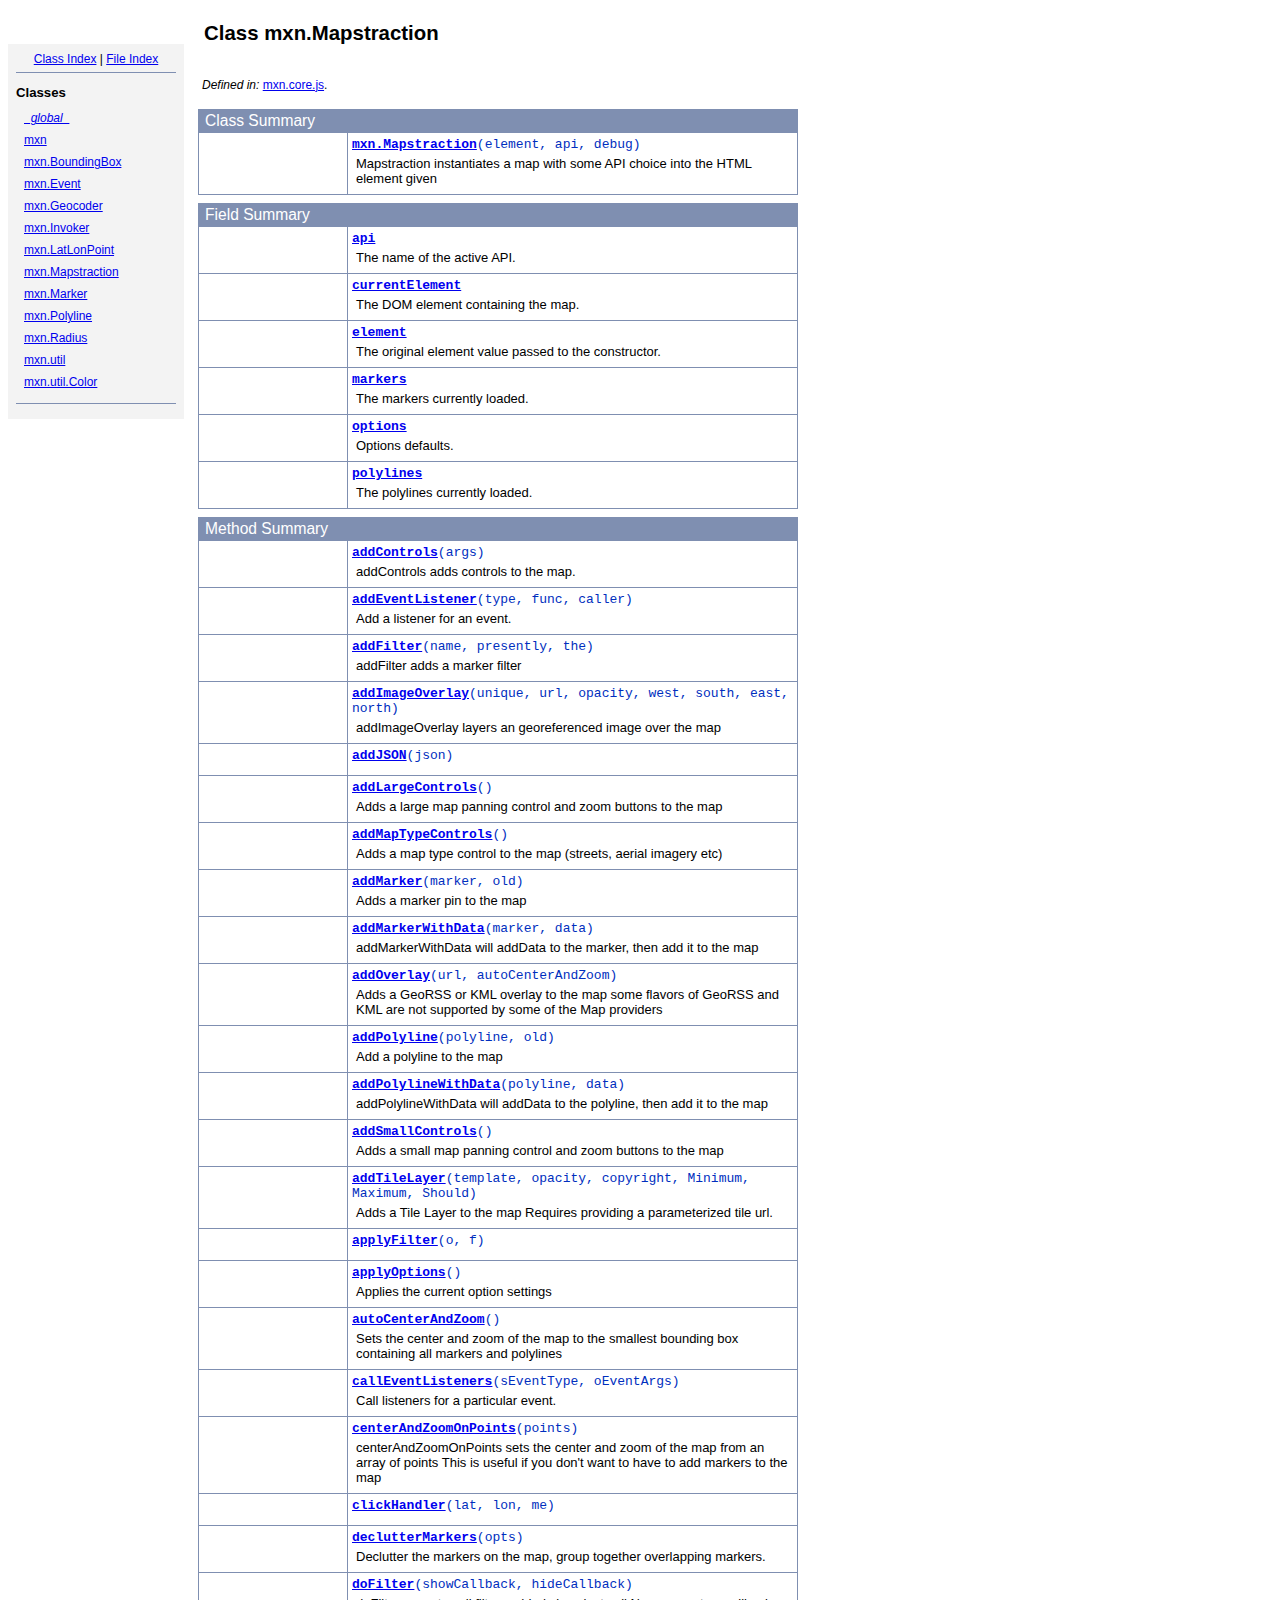
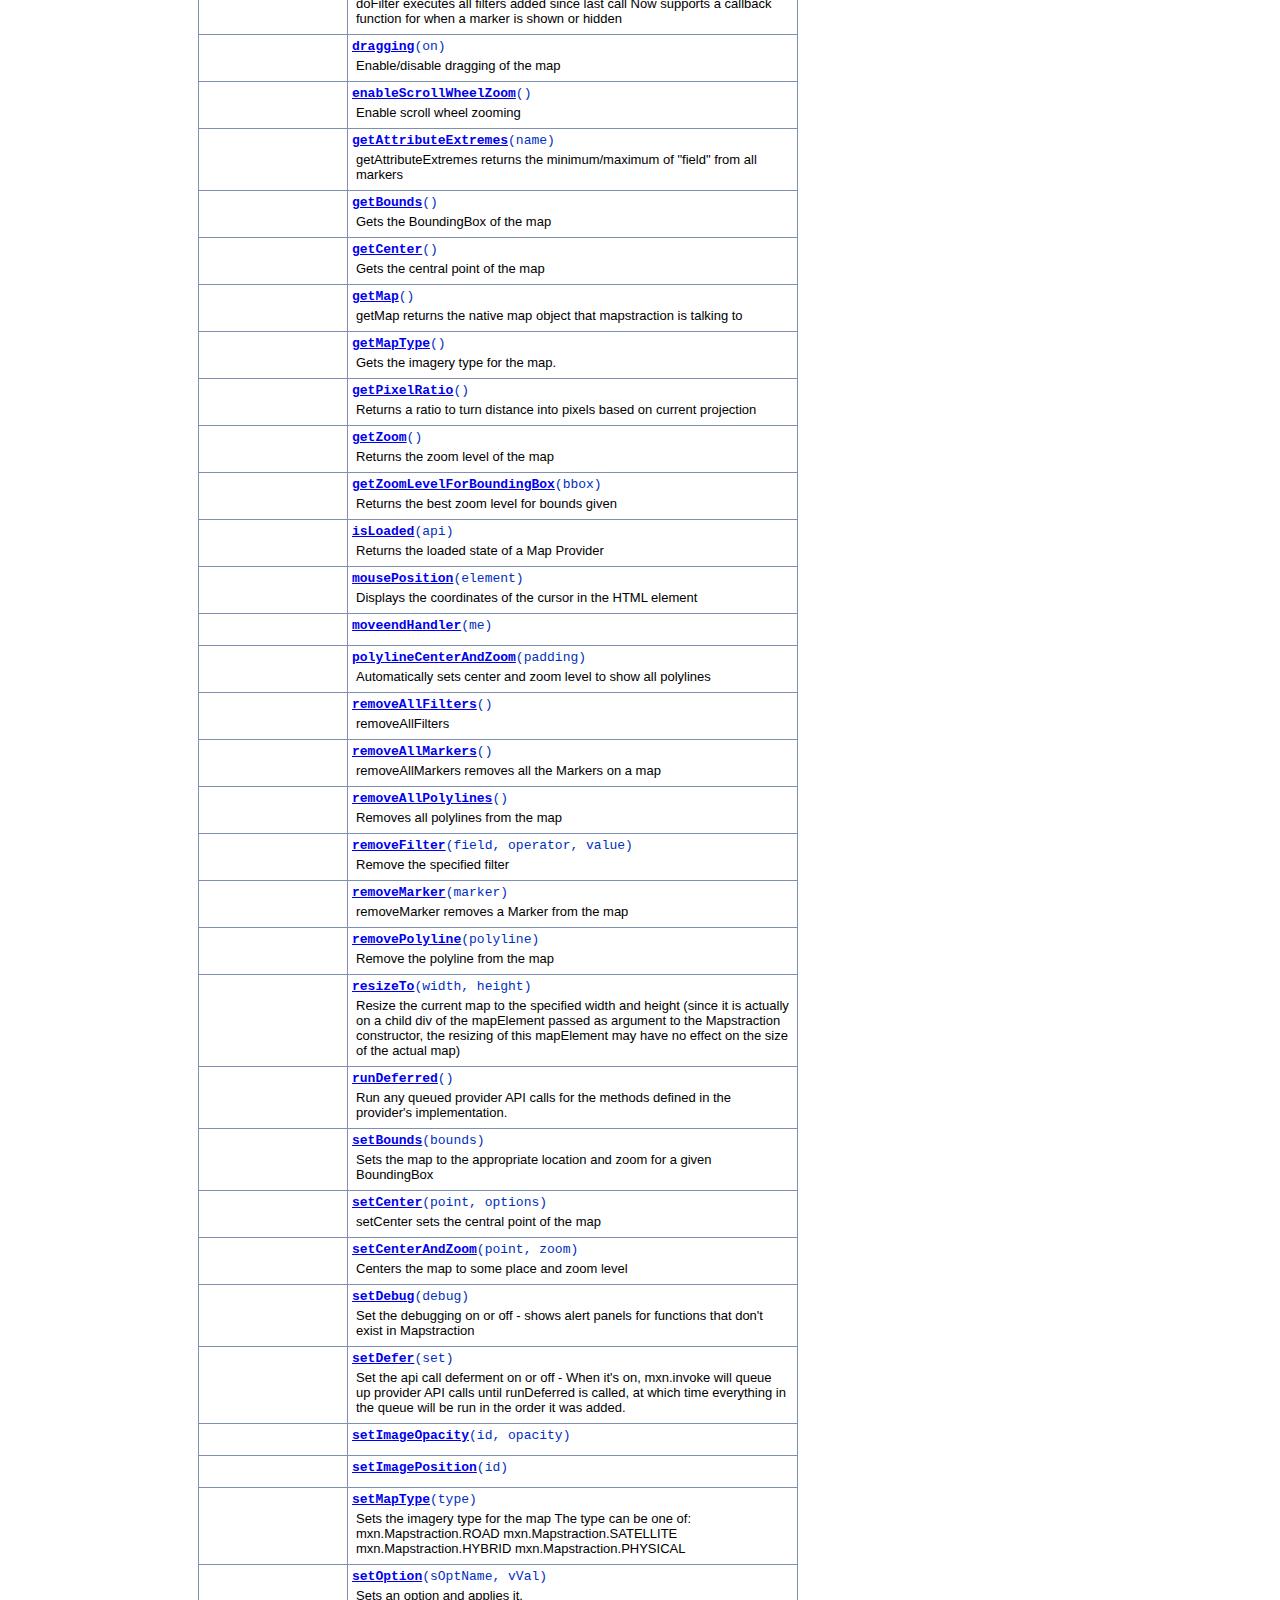
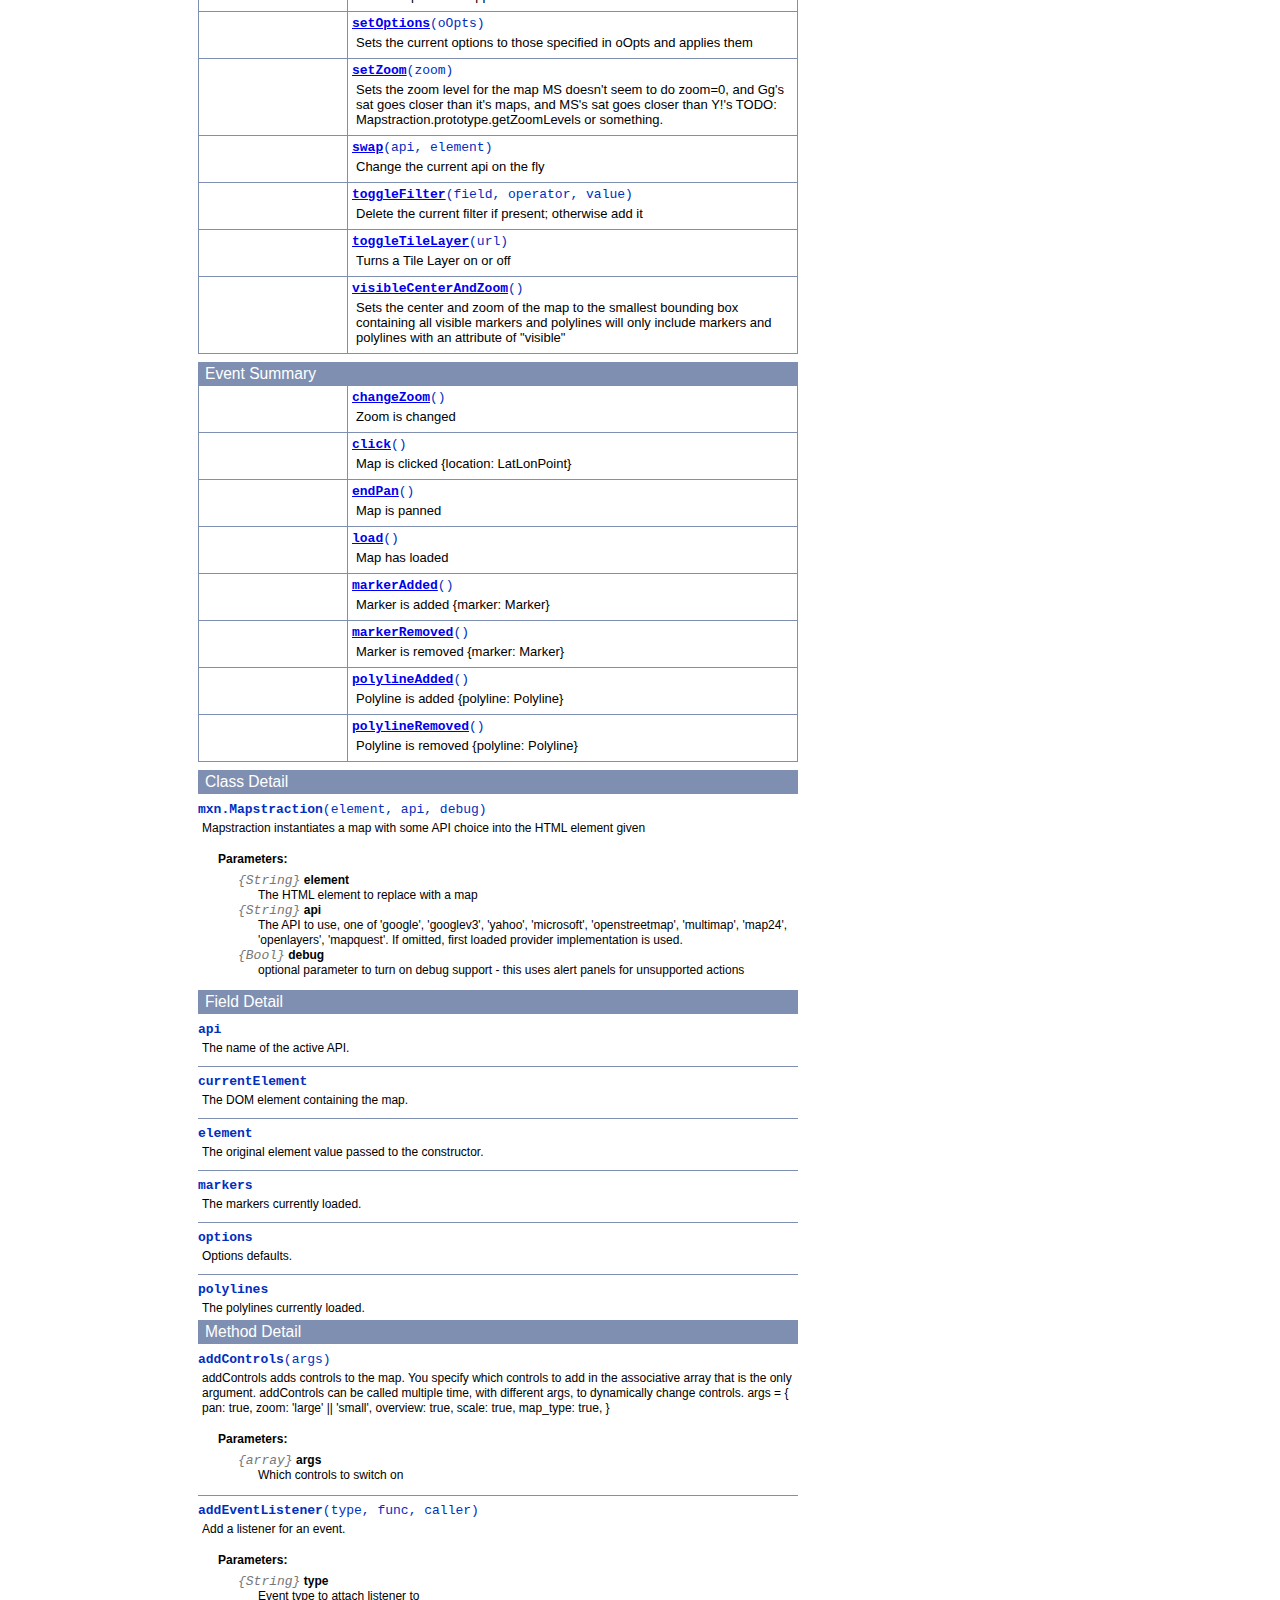
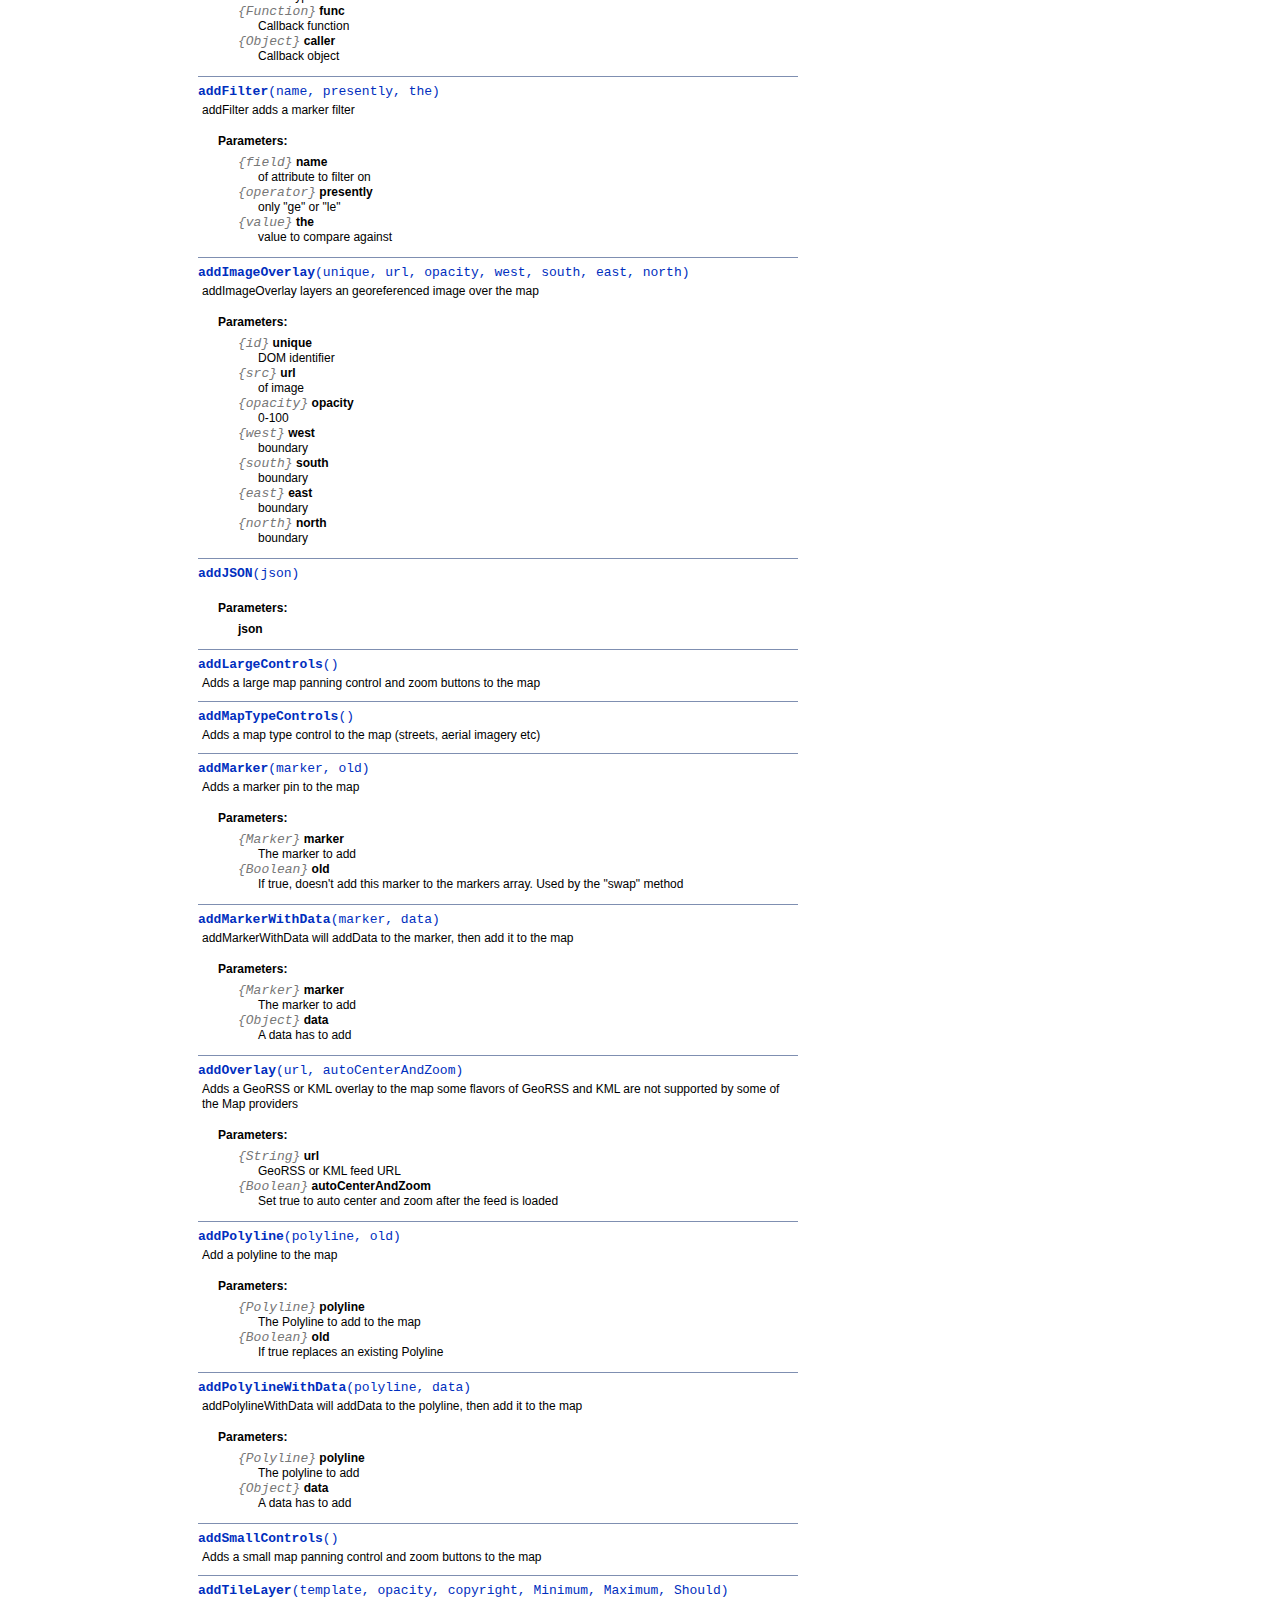
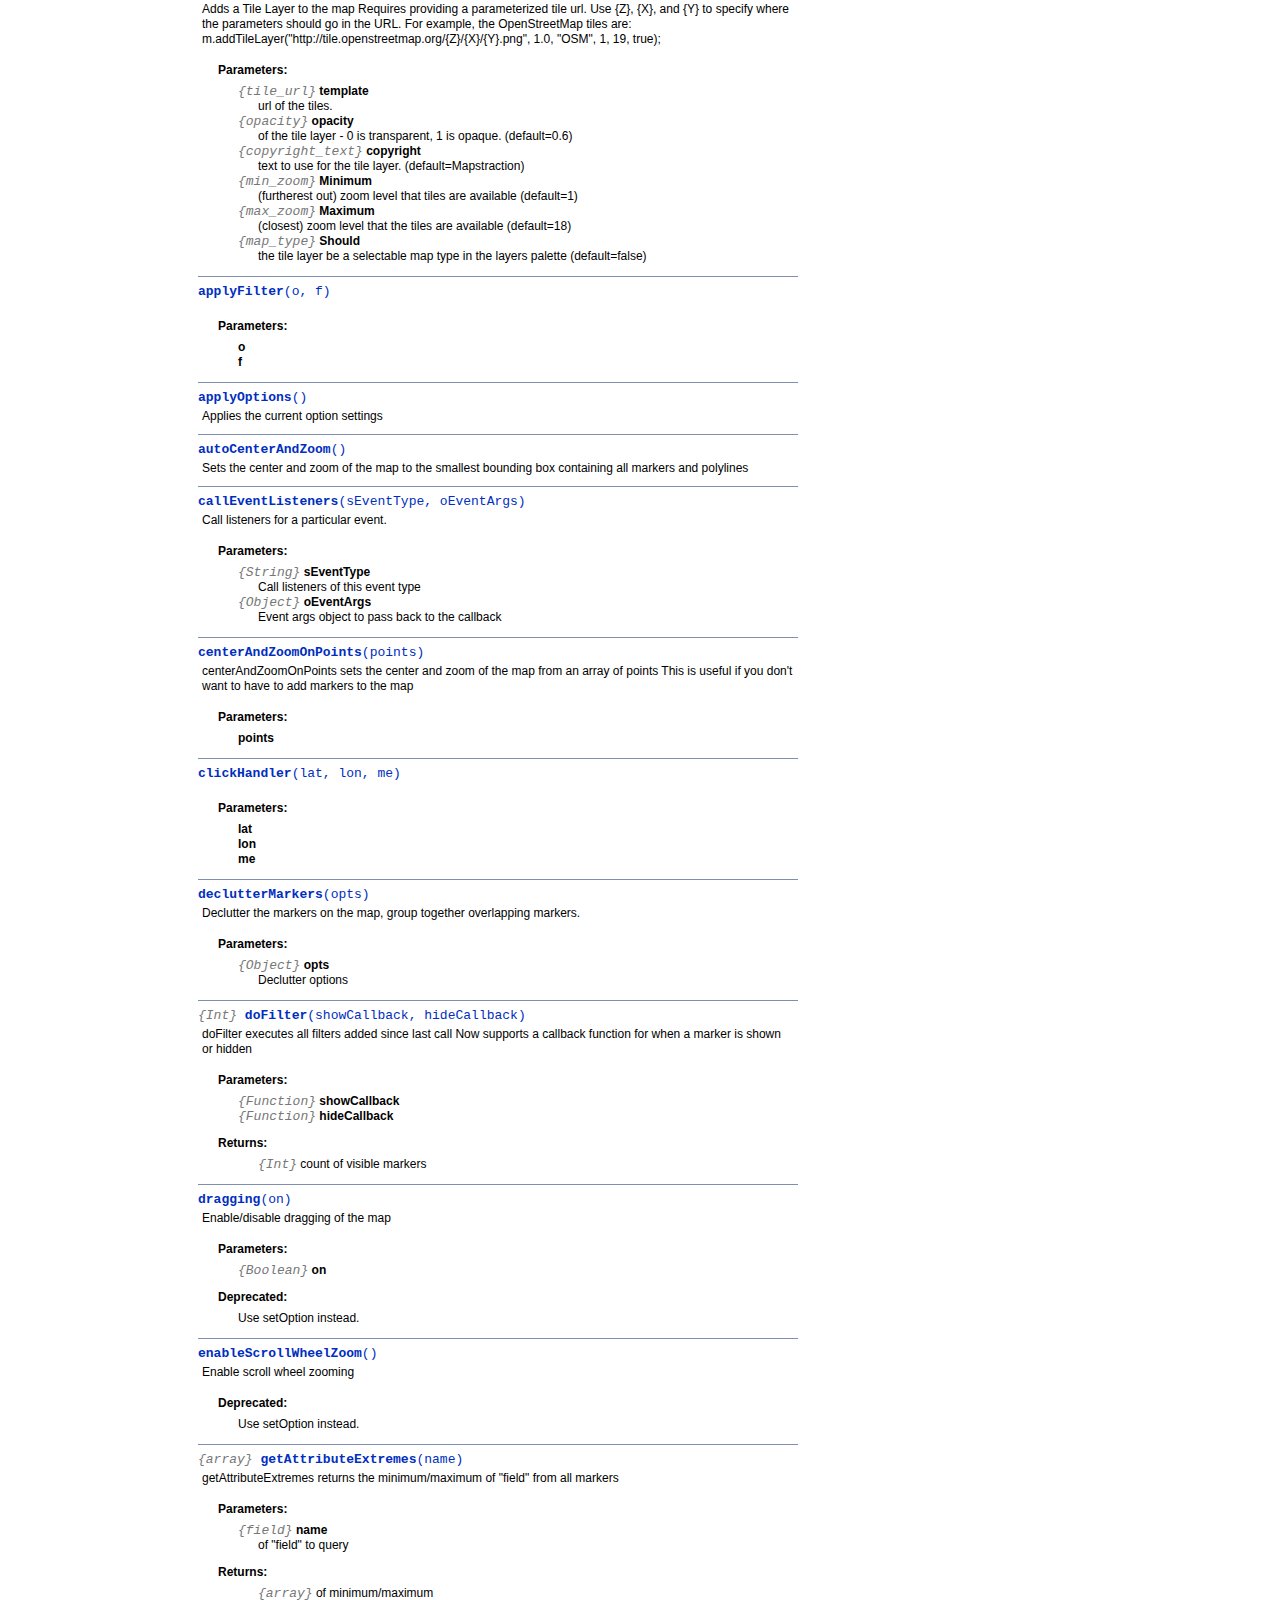
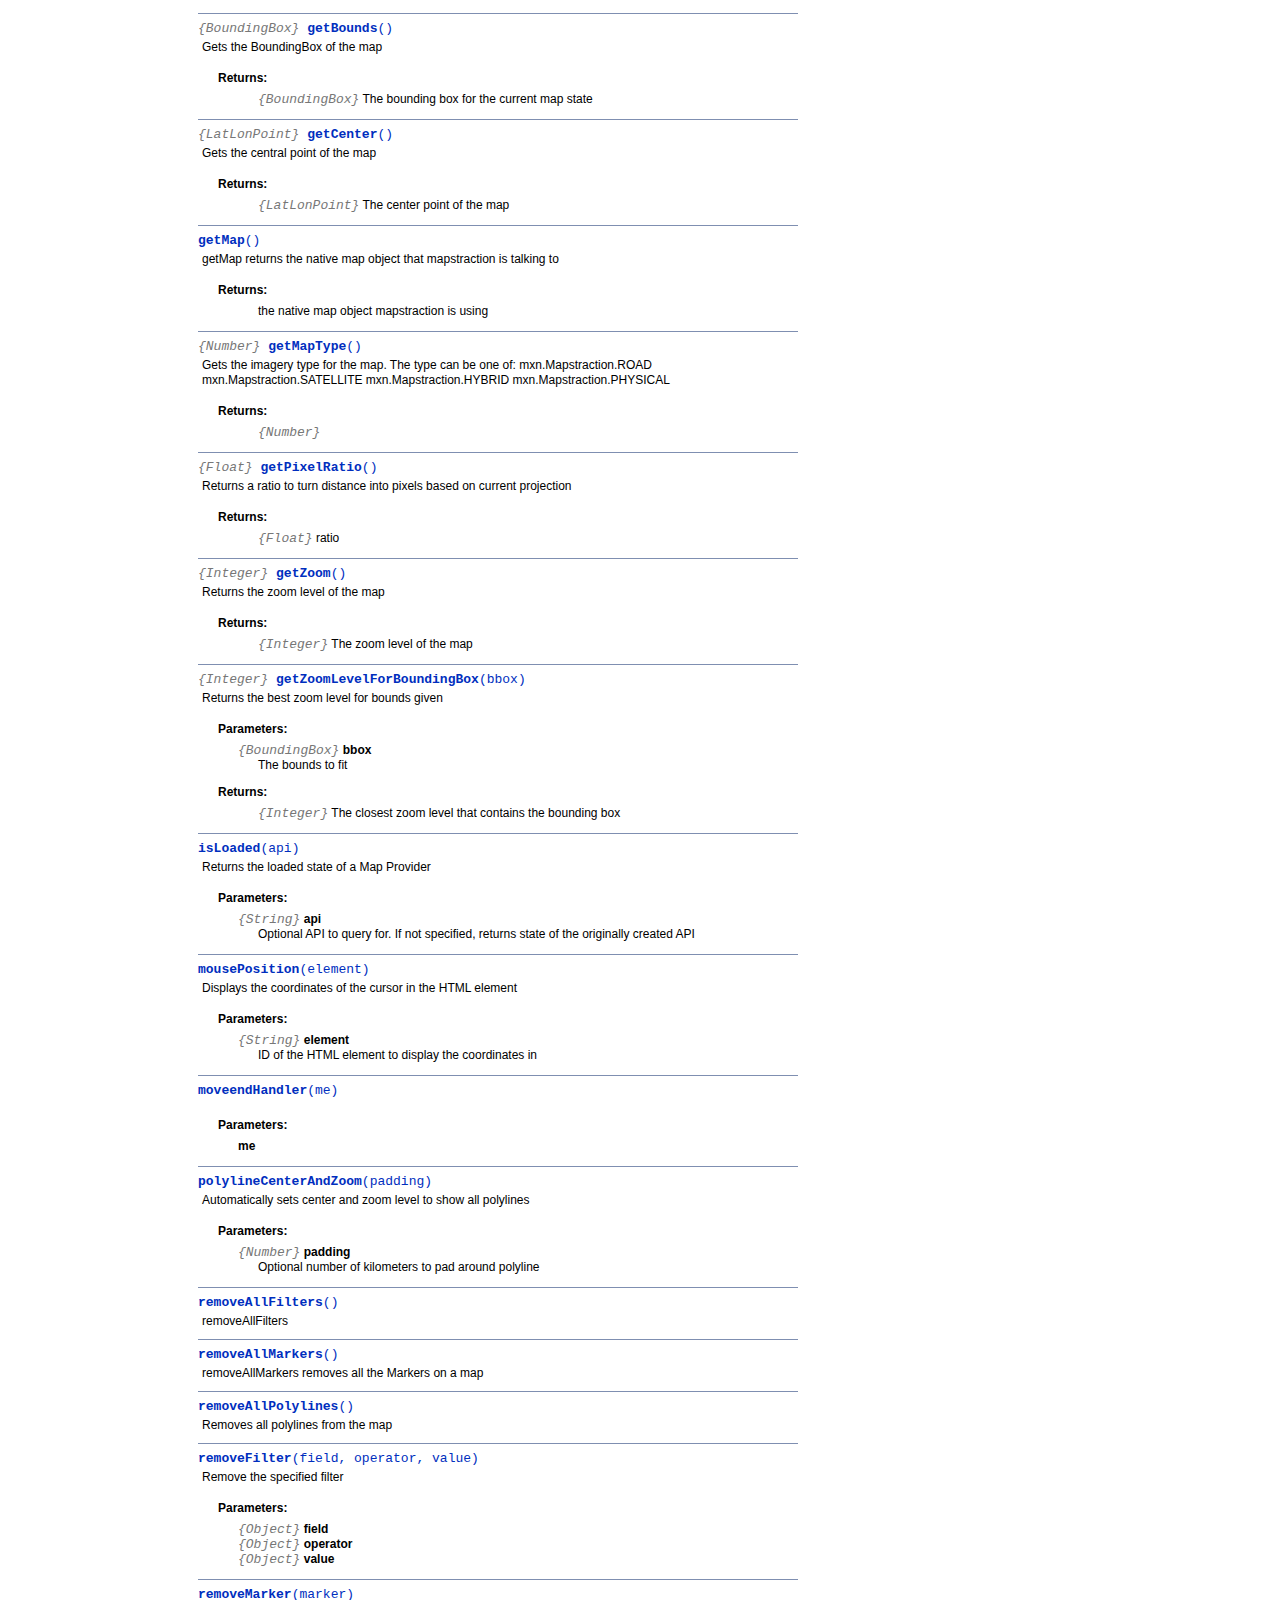
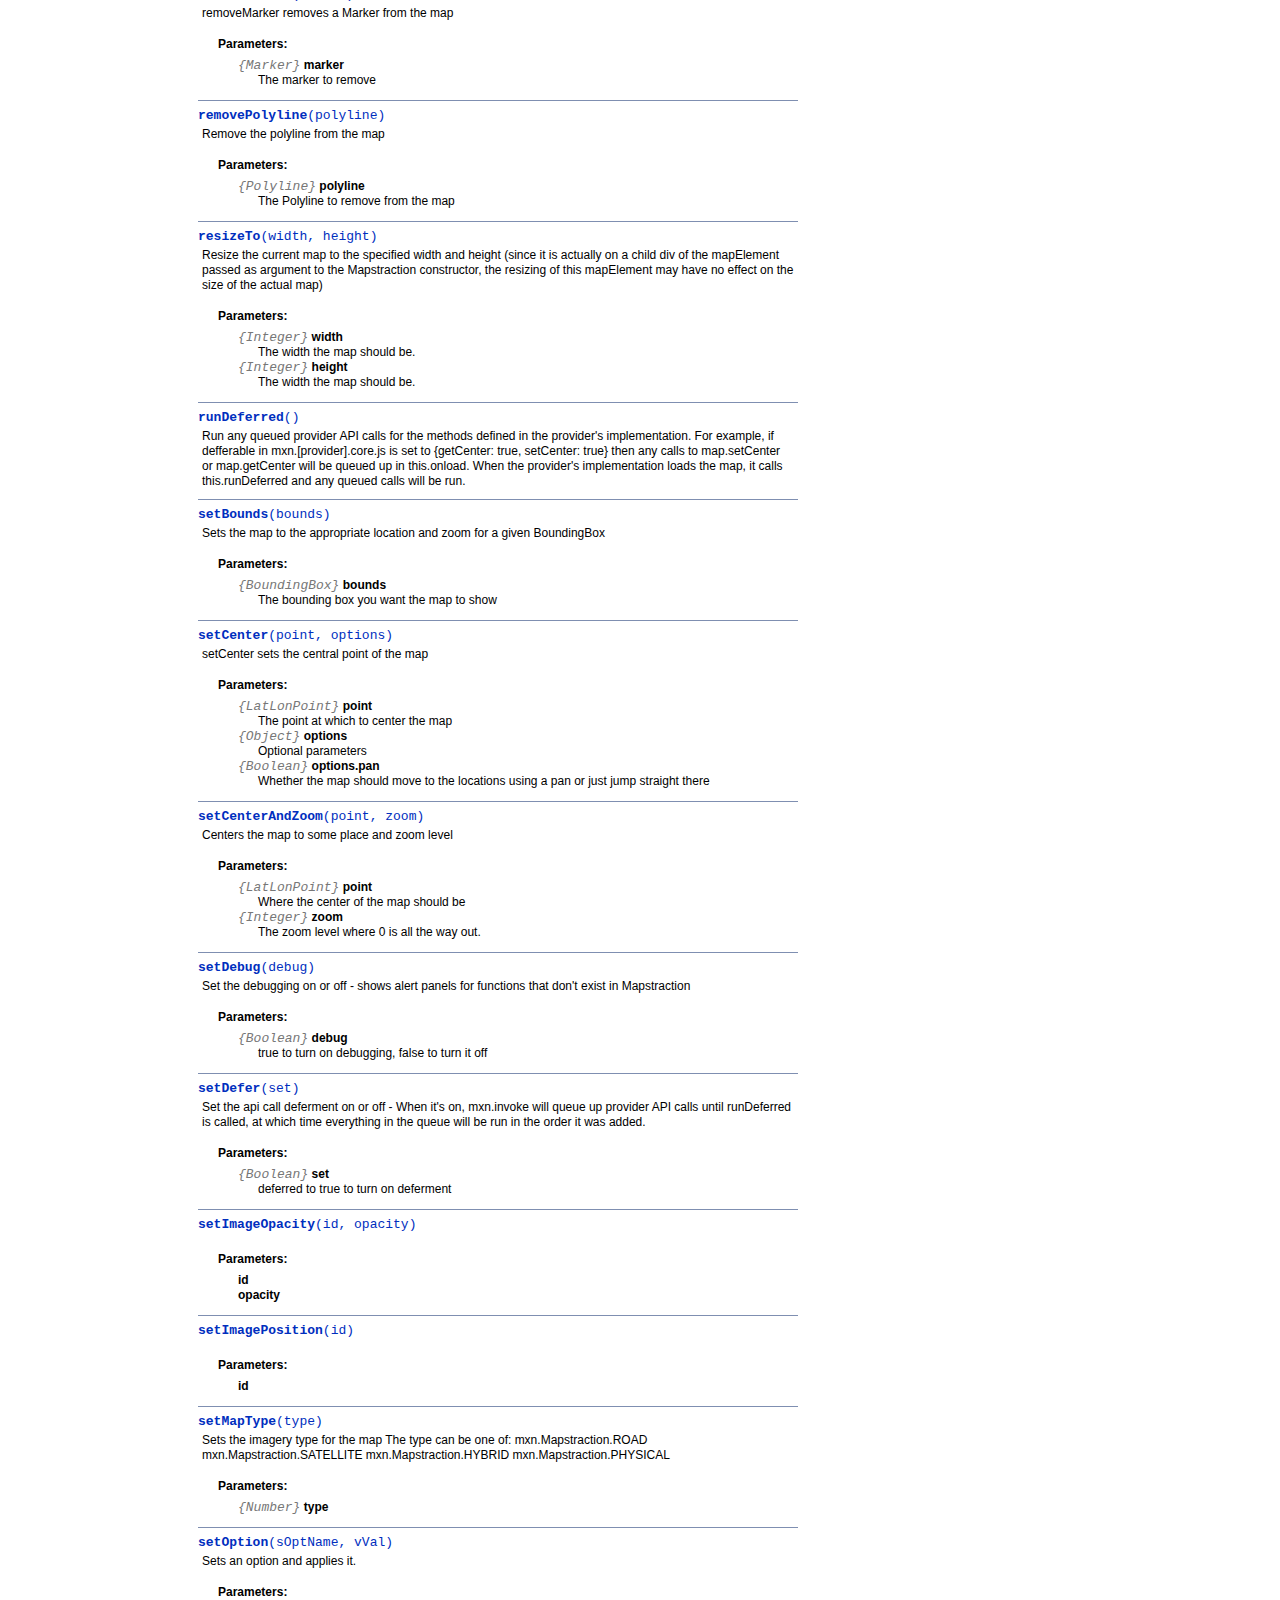
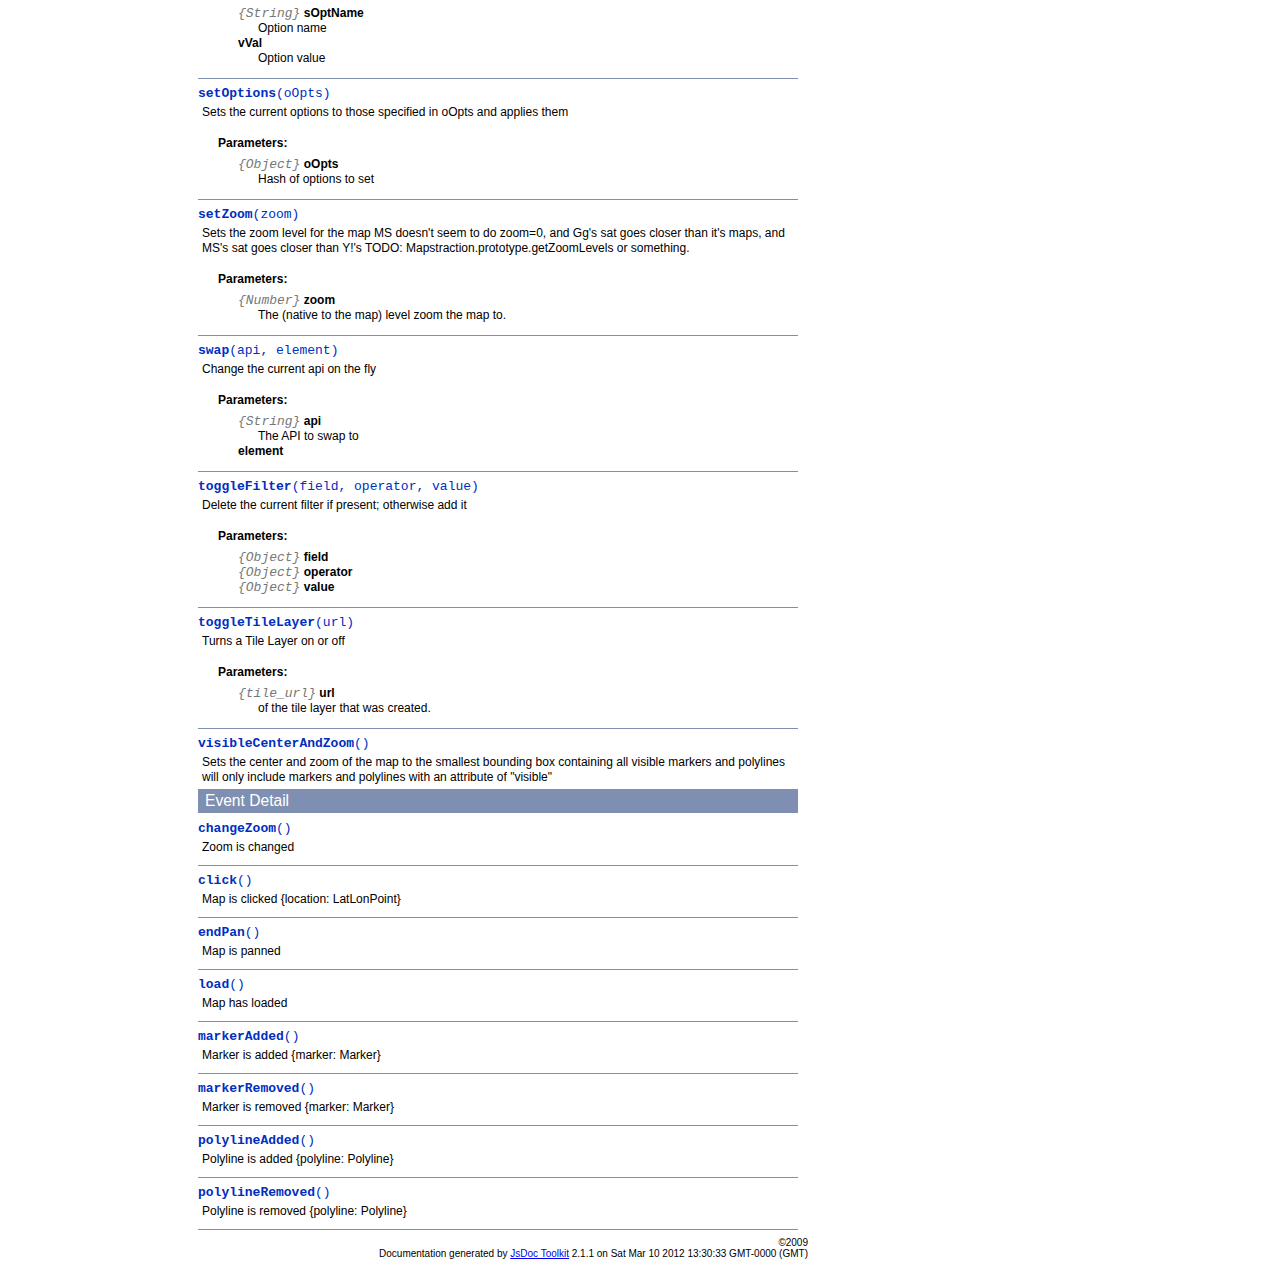
<file: js/mapstraction.2.0.18/docs/symbols/mxn.Mapstraction.html>
<!DOCTYPE html PUBLIC "-//W3C//DTD XHTML 1.0 Transitional//EN"
        "http://www.w3.org/TR/xhtml1/DTD/xhtml1-transitional.dtd">
<html xmlns="http://www.w3.org/1999/xhtml" xml:lang="en" lang="en">
	<head>
		<meta http-equiv="content-type" content="text/html; charset=utf-8" />
		<meta name="generator" content="JsDoc Toolkit" />
		
		<title>JsDoc Reference - mxn.Mapstraction</title>

		<style type="text/css">
			/* default.css */
body
{
	font: 12px "Lucida Grande", Tahoma, Arial, Helvetica, sans-serif;
	width: 800px;
}

.header
{
	clear: both;
	background-color: #ccc;
	padding: 8px;
}

h1
{
	font-size: 150%;
	font-weight: bold;
	padding: 0;
	margin: 1em 0 0 .3em;
}

hr
{
	border: none 0;
	border-top: 1px solid #7F8FB1;
	height: 1px;
}

pre.code
{
	display: block;
	padding: 8px;
	border: 1px dashed #ccc;
}

#index
{
	margin-top: 24px;
	float: left;
	width: 160px;
	position: absolute;
	left: 8px;
	background-color: #F3F3F3;
	padding: 8px;
}

#content
{
	margin-left: 190px;
	width: 600px;
}

.classList
{
	list-style-type: none;
	padding: 0;
	margin: 0 0 0 8px;
	font-family: arial, sans-serif;
	font-size: 1em;
	overflow: auto;
}

.classList li
{
	padding: 0;
	margin: 0 0 8px 0;
}

.summaryTable { width: 100%; }

h1.classTitle
{
	font-size:170%;
	line-height:130%;
}

h2 { font-size: 110%; }
caption, div.sectionTitle
{
	background-color: #7F8FB1;
	color: #fff;
	font-size:130%;
	text-align: left;
	padding: 2px 6px 2px 6px;
	border: 1px #7F8FB1 solid;
}

div.sectionTitle { margin-bottom: 8px; }
.summaryTable thead { display: none; }

.summaryTable td
{
	vertical-align: top;
	padding: 4px;
	border-bottom: 1px #7F8FB1 solid;
	border-right: 1px #7F8FB1 solid;
}

/*col#summaryAttributes {}*/
.summaryTable td.attributes
{
	border-left: 1px #7F8FB1 solid;
	width: 140px;
	text-align: right;
}

td.attributes, .fixedFont
{
	line-height: 15px;
	color: #002EBE;
	font-family: "Courier New",Courier,monospace;
	font-size: 13px;
}

.summaryTable td.nameDescription
{
	text-align: left;
	font-size: 13px;
	line-height: 15px;
}

.summaryTable td.nameDescription, .description
{
	line-height: 15px;
	padding: 4px;
	padding-left: 4px;
}

.summaryTable { margin-bottom: 8px; }

ul.inheritsList
{
	list-style: square;
	margin-left: 20px;
	padding-left: 0;
}

.detailList {
	margin-left: 20px; 
	line-height: 15px;
}
.detailList dt { margin-left: 20px; }

.detailList .heading
{
	font-weight: bold;
	padding-bottom: 6px;
	margin-left: 0;
}

.light, td.attributes, .light a:link, .light a:visited
{
	color: #777;
	font-style: italic;
}

.fineprint
{
	text-align: right;
	font-size: 10px;
}
		</style>
	</head>

	<body>
<!-- ============================== header ================================= -->	
		<!-- begin static/header.html -->
		<div id="header">
</div>
		<!-- end static/header.html -->

<!-- ============================== classes index ============================ -->
		<div id="index">
			<!-- begin publish.classesIndex -->
			<div align="center"><a href="../index.html">Class Index</a>
| <a href="../files.html">File Index</a></div>
<hr />
<h2>Classes</h2>
<ul class="classList">
	
	<li><i><a href="../symbols/_global_.html">_global_</a></i></li>
	
	<li><a href="../symbols/mxn.html">mxn</a></li>
	
	<li><a href="../symbols/mxn.BoundingBox.html">mxn.BoundingBox</a></li>
	
	<li><a href="../symbols/mxn.Event.html">mxn.Event</a></li>
	
	<li><a href="../symbols/mxn.Geocoder.html">mxn.Geocoder</a></li>
	
	<li><a href="../symbols/mxn.Invoker.html">mxn.Invoker</a></li>
	
	<li><a href="../symbols/mxn.LatLonPoint.html">mxn.LatLonPoint</a></li>
	
	<li><a href="../symbols/mxn.Mapstraction.html">mxn.Mapstraction</a></li>
	
	<li><a href="../symbols/mxn.Marker.html">mxn.Marker</a></li>
	
	<li><a href="../symbols/mxn.Polyline.html">mxn.Polyline</a></li>
	
	<li><a href="../symbols/mxn.Radius.html">mxn.Radius</a></li>
	
	<li><a href="../symbols/mxn.util.html">mxn.util</a></li>
	
	<li><a href="../symbols/mxn.util.Color.html">mxn.util.Color</a></li>
	
</ul>
<hr />
			<!-- end publish.classesIndex -->
		</div>
		
		<div id="content">
<!-- ============================== class title ============================ -->
			<h1 class="classTitle">
				
				Class mxn.Mapstraction
			</h1>

<!-- ============================== class summary ========================== -->			
			<p class="description">
				
			
				
				
				
					<br /><i>Defined in: </i> <a href="../symbols/src/H__Projects_mapstraction-2.0_git_mapstraction_mxn_build_2.0.18_mxn.core.js.html">mxn.core.js</a>.
				
			</p>

<!-- ============================== constructor summary ==================== -->			
			
			<table class="summaryTable" cellspacing="0" summary="A summary of the constructor documented in the class mxn.Mapstraction.">
				<caption>Class Summary</caption>
				<thead>
					<tr>
						<th scope="col">Constructor Attributes</th>
						<th scope="col">Constructor Name and Description</th>
					</tr>
				</thead>
				<tbody>
					<tr>
						<td class="attributes">&nbsp;</td>
						<td class="nameDescription" >
							<div class="fixedFont">
								<b><a href="../symbols/mxn.Mapstraction.html">mxn.Mapstraction</a></b>(element, api, debug)
							</div>
							<div class="description">Mapstraction instantiates a map with some API choice into the HTML element given</div>
						</td>
					</tr>
				</tbody>
			</table>
			

<!-- ============================== properties summary ===================== -->
			
				
				
				<table class="summaryTable" cellspacing="0" summary="A summary of the fields documented in the class mxn.Mapstraction.">
					<caption>Field Summary</caption>
					<thead>
						<tr>
							<th scope="col">Field Attributes</th>
							<th scope="col">Field Name and Description</th>
						</tr>
					</thead>
					<tbody>
					
						<tr>
							<td class="attributes">&nbsp;</td>
							<td class="nameDescription">
								<div class="fixedFont">
								<b><a href="../symbols/mxn.Mapstraction.html#api">api</a></b>
								</div>
								<div class="description">The name of the active API.</div>
							</td>
						</tr>
					
						<tr>
							<td class="attributes">&nbsp;</td>
							<td class="nameDescription">
								<div class="fixedFont">
								<b><a href="../symbols/mxn.Mapstraction.html#currentElement">currentElement</a></b>
								</div>
								<div class="description">The DOM element containing the map.</div>
							</td>
						</tr>
					
						<tr>
							<td class="attributes">&nbsp;</td>
							<td class="nameDescription">
								<div class="fixedFont">
								<b><a href="../symbols/mxn.Mapstraction.html#element">element</a></b>
								</div>
								<div class="description">The original element value passed to the constructor.</div>
							</td>
						</tr>
					
						<tr>
							<td class="attributes">&nbsp;</td>
							<td class="nameDescription">
								<div class="fixedFont">
								<b><a href="../symbols/mxn.Mapstraction.html#markers">markers</a></b>
								</div>
								<div class="description">The markers currently loaded.</div>
							</td>
						</tr>
					
						<tr>
							<td class="attributes">&nbsp;</td>
							<td class="nameDescription">
								<div class="fixedFont">
								<b><a href="../symbols/mxn.Mapstraction.html#options">options</a></b>
								</div>
								<div class="description">Options defaults.</div>
							</td>
						</tr>
					
						<tr>
							<td class="attributes">&nbsp;</td>
							<td class="nameDescription">
								<div class="fixedFont">
								<b><a href="../symbols/mxn.Mapstraction.html#polylines">polylines</a></b>
								</div>
								<div class="description">The polylines currently loaded.</div>
							</td>
						</tr>
					
					</tbody>
				</table>
				
				
				
			

<!-- ============================== methods summary ======================== -->
			
				
				
				<table class="summaryTable" cellspacing="0" summary="A summary of the methods documented in the class mxn.Mapstraction.">
					<caption>Method Summary</caption>
					<thead>
						<tr>
							<th scope="col">Method Attributes</th>
							<th scope="col">Method Name and Description</th>
						</tr>
					</thead>
					<tbody>
					
						<tr>
							<td class="attributes">&nbsp;</td>
							<td class="nameDescription">
								<div class="fixedFont"><b><a href="../symbols/mxn.Mapstraction.html#addControls">addControls</a></b>(args)
								</div>
								<div class="description">addControls adds controls to the map.</div>
							</td>
						</tr>
					
						<tr>
							<td class="attributes">&nbsp;</td>
							<td class="nameDescription">
								<div class="fixedFont"><b><a href="../symbols/mxn.Mapstraction.html#addEventListener">addEventListener</a></b>(type, func, caller)
								</div>
								<div class="description">Add a listener for an event.</div>
							</td>
						</tr>
					
						<tr>
							<td class="attributes">&nbsp;</td>
							<td class="nameDescription">
								<div class="fixedFont"><b><a href="../symbols/mxn.Mapstraction.html#addFilter">addFilter</a></b>(name, presently, the)
								</div>
								<div class="description">addFilter adds a marker filter</div>
							</td>
						</tr>
					
						<tr>
							<td class="attributes">&nbsp;</td>
							<td class="nameDescription">
								<div class="fixedFont"><b><a href="../symbols/mxn.Mapstraction.html#addImageOverlay">addImageOverlay</a></b>(unique, url, opacity, west, south, east, north)
								</div>
								<div class="description">addImageOverlay layers an georeferenced image over the map</div>
							</td>
						</tr>
					
						<tr>
							<td class="attributes">&nbsp;</td>
							<td class="nameDescription">
								<div class="fixedFont"><b><a href="../symbols/mxn.Mapstraction.html#addJSON">addJSON</a></b>(json)
								</div>
								<div class="description"></div>
							</td>
						</tr>
					
						<tr>
							<td class="attributes">&nbsp;</td>
							<td class="nameDescription">
								<div class="fixedFont"><b><a href="../symbols/mxn.Mapstraction.html#addLargeControls">addLargeControls</a></b>()
								</div>
								<div class="description">Adds a large map panning control and zoom buttons to the map</div>
							</td>
						</tr>
					
						<tr>
							<td class="attributes">&nbsp;</td>
							<td class="nameDescription">
								<div class="fixedFont"><b><a href="../symbols/mxn.Mapstraction.html#addMapTypeControls">addMapTypeControls</a></b>()
								</div>
								<div class="description">Adds a map type control to the map (streets, aerial imagery etc)</div>
							</td>
						</tr>
					
						<tr>
							<td class="attributes">&nbsp;</td>
							<td class="nameDescription">
								<div class="fixedFont"><b><a href="../symbols/mxn.Mapstraction.html#addMarker">addMarker</a></b>(marker, old)
								</div>
								<div class="description">Adds a marker pin to the map</div>
							</td>
						</tr>
					
						<tr>
							<td class="attributes">&nbsp;</td>
							<td class="nameDescription">
								<div class="fixedFont"><b><a href="../symbols/mxn.Mapstraction.html#addMarkerWithData">addMarkerWithData</a></b>(marker, data)
								</div>
								<div class="description">addMarkerWithData will addData to the marker, then add it to the map</div>
							</td>
						</tr>
					
						<tr>
							<td class="attributes">&nbsp;</td>
							<td class="nameDescription">
								<div class="fixedFont"><b><a href="../symbols/mxn.Mapstraction.html#addOverlay">addOverlay</a></b>(url, autoCenterAndZoom)
								</div>
								<div class="description">Adds a GeoRSS or KML overlay to the map some flavors of GeoRSS and KML are not supported by some of the Map providers</div>
							</td>
						</tr>
					
						<tr>
							<td class="attributes">&nbsp;</td>
							<td class="nameDescription">
								<div class="fixedFont"><b><a href="../symbols/mxn.Mapstraction.html#addPolyline">addPolyline</a></b>(polyline, old)
								</div>
								<div class="description">Add a polyline to the map</div>
							</td>
						</tr>
					
						<tr>
							<td class="attributes">&nbsp;</td>
							<td class="nameDescription">
								<div class="fixedFont"><b><a href="../symbols/mxn.Mapstraction.html#addPolylineWithData">addPolylineWithData</a></b>(polyline, data)
								</div>
								<div class="description">addPolylineWithData will addData to the polyline, then add it to the map</div>
							</td>
						</tr>
					
						<tr>
							<td class="attributes">&nbsp;</td>
							<td class="nameDescription">
								<div class="fixedFont"><b><a href="../symbols/mxn.Mapstraction.html#addSmallControls">addSmallControls</a></b>()
								</div>
								<div class="description">Adds a small map panning control and zoom buttons to the map</div>
							</td>
						</tr>
					
						<tr>
							<td class="attributes">&nbsp;</td>
							<td class="nameDescription">
								<div class="fixedFont"><b><a href="../symbols/mxn.Mapstraction.html#addTileLayer">addTileLayer</a></b>(template, opacity, copyright, Minimum, Maximum, Should)
								</div>
								<div class="description">Adds a Tile Layer to the mapRequires providing a parameterized tile url.</div>
							</td>
						</tr>
					
						<tr>
							<td class="attributes">&nbsp;</td>
							<td class="nameDescription">
								<div class="fixedFont"><b><a href="../symbols/mxn.Mapstraction.html#applyFilter">applyFilter</a></b>(o, f)
								</div>
								<div class="description"></div>
							</td>
						</tr>
					
						<tr>
							<td class="attributes">&nbsp;</td>
							<td class="nameDescription">
								<div class="fixedFont"><b><a href="../symbols/mxn.Mapstraction.html#applyOptions">applyOptions</a></b>()
								</div>
								<div class="description">Applies the current option settings</div>
							</td>
						</tr>
					
						<tr>
							<td class="attributes">&nbsp;</td>
							<td class="nameDescription">
								<div class="fixedFont"><b><a href="../symbols/mxn.Mapstraction.html#autoCenterAndZoom">autoCenterAndZoom</a></b>()
								</div>
								<div class="description">Sets the center and zoom of the map to the smallest bounding boxcontaining all markers and polylines</div>
							</td>
						</tr>
					
						<tr>
							<td class="attributes">&nbsp;</td>
							<td class="nameDescription">
								<div class="fixedFont"><b><a href="../symbols/mxn.Mapstraction.html#callEventListeners">callEventListeners</a></b>(sEventType, oEventArgs)
								</div>
								<div class="description">Call listeners for a particular event.</div>
							</td>
						</tr>
					
						<tr>
							<td class="attributes">&nbsp;</td>
							<td class="nameDescription">
								<div class="fixedFont"><b><a href="../symbols/mxn.Mapstraction.html#centerAndZoomOnPoints">centerAndZoomOnPoints</a></b>(points)
								</div>
								<div class="description">centerAndZoomOnPoints sets the center and zoom of the map from an array of pointsThis is useful if you don't want to have to add markers to the map</div>
							</td>
						</tr>
					
						<tr>
							<td class="attributes">&nbsp;</td>
							<td class="nameDescription">
								<div class="fixedFont"><b><a href="../symbols/mxn.Mapstraction.html#clickHandler">clickHandler</a></b>(lat, lon, me)
								</div>
								<div class="description"></div>
							</td>
						</tr>
					
						<tr>
							<td class="attributes">&nbsp;</td>
							<td class="nameDescription">
								<div class="fixedFont"><b><a href="../symbols/mxn.Mapstraction.html#declutterMarkers">declutterMarkers</a></b>(opts)
								</div>
								<div class="description">Declutter the markers on the map, group together overlapping markers.</div>
							</td>
						</tr>
					
						<tr>
							<td class="attributes">&nbsp;</td>
							<td class="nameDescription">
								<div class="fixedFont"><b><a href="../symbols/mxn.Mapstraction.html#doFilter">doFilter</a></b>(showCallback, hideCallback)
								</div>
								<div class="description">doFilter executes all filters added since last callNow supports a callback function for when a marker is shown or hidden</div>
							</td>
						</tr>
					
						<tr>
							<td class="attributes">&nbsp;</td>
							<td class="nameDescription">
								<div class="fixedFont"><b><a href="../symbols/mxn.Mapstraction.html#dragging">dragging</a></b>(on)
								</div>
								<div class="description">Enable/disable dragging of the map</div>
							</td>
						</tr>
					
						<tr>
							<td class="attributes">&nbsp;</td>
							<td class="nameDescription">
								<div class="fixedFont"><b><a href="../symbols/mxn.Mapstraction.html#enableScrollWheelZoom">enableScrollWheelZoom</a></b>()
								</div>
								<div class="description">Enable scroll wheel zooming</div>
							</td>
						</tr>
					
						<tr>
							<td class="attributes">&nbsp;</td>
							<td class="nameDescription">
								<div class="fixedFont"><b><a href="../symbols/mxn.Mapstraction.html#getAttributeExtremes">getAttributeExtremes</a></b>(name)
								</div>
								<div class="description">getAttributeExtremes returns the minimum/maximum of "field" from all markers</div>
							</td>
						</tr>
					
						<tr>
							<td class="attributes">&nbsp;</td>
							<td class="nameDescription">
								<div class="fixedFont"><b><a href="../symbols/mxn.Mapstraction.html#getBounds">getBounds</a></b>()
								</div>
								<div class="description">Gets the BoundingBox of the map</div>
							</td>
						</tr>
					
						<tr>
							<td class="attributes">&nbsp;</td>
							<td class="nameDescription">
								<div class="fixedFont"><b><a href="../symbols/mxn.Mapstraction.html#getCenter">getCenter</a></b>()
								</div>
								<div class="description">Gets the central point of the map</div>
							</td>
						</tr>
					
						<tr>
							<td class="attributes">&nbsp;</td>
							<td class="nameDescription">
								<div class="fixedFont"><b><a href="../symbols/mxn.Mapstraction.html#getMap">getMap</a></b>()
								</div>
								<div class="description">getMap returns the native map object that mapstraction is talking to</div>
							</td>
						</tr>
					
						<tr>
							<td class="attributes">&nbsp;</td>
							<td class="nameDescription">
								<div class="fixedFont"><b><a href="../symbols/mxn.Mapstraction.html#getMapType">getMapType</a></b>()
								</div>
								<div class="description">Gets the imagery type for the map.</div>
							</td>
						</tr>
					
						<tr>
							<td class="attributes">&nbsp;</td>
							<td class="nameDescription">
								<div class="fixedFont"><b><a href="../symbols/mxn.Mapstraction.html#getPixelRatio">getPixelRatio</a></b>()
								</div>
								<div class="description">Returns a ratio to turn distance into pixels based on current projection</div>
							</td>
						</tr>
					
						<tr>
							<td class="attributes">&nbsp;</td>
							<td class="nameDescription">
								<div class="fixedFont"><b><a href="../symbols/mxn.Mapstraction.html#getZoom">getZoom</a></b>()
								</div>
								<div class="description">Returns the zoom level of the map</div>
							</td>
						</tr>
					
						<tr>
							<td class="attributes">&nbsp;</td>
							<td class="nameDescription">
								<div class="fixedFont"><b><a href="../symbols/mxn.Mapstraction.html#getZoomLevelForBoundingBox">getZoomLevelForBoundingBox</a></b>(bbox)
								</div>
								<div class="description">Returns the best zoom level for bounds given</div>
							</td>
						</tr>
					
						<tr>
							<td class="attributes">&nbsp;</td>
							<td class="nameDescription">
								<div class="fixedFont"><b><a href="../symbols/mxn.Mapstraction.html#isLoaded">isLoaded</a></b>(api)
								</div>
								<div class="description">Returns the loaded state of a Map Provider</div>
							</td>
						</tr>
					
						<tr>
							<td class="attributes">&nbsp;</td>
							<td class="nameDescription">
								<div class="fixedFont"><b><a href="../symbols/mxn.Mapstraction.html#mousePosition">mousePosition</a></b>(element)
								</div>
								<div class="description">Displays the coordinates of the cursor in the HTML element</div>
							</td>
						</tr>
					
						<tr>
							<td class="attributes">&nbsp;</td>
							<td class="nameDescription">
								<div class="fixedFont"><b><a href="../symbols/mxn.Mapstraction.html#moveendHandler">moveendHandler</a></b>(me)
								</div>
								<div class="description"></div>
							</td>
						</tr>
					
						<tr>
							<td class="attributes">&nbsp;</td>
							<td class="nameDescription">
								<div class="fixedFont"><b><a href="../symbols/mxn.Mapstraction.html#polylineCenterAndZoom">polylineCenterAndZoom</a></b>(padding)
								</div>
								<div class="description">Automatically sets center and zoom level to show all polylines</div>
							</td>
						</tr>
					
						<tr>
							<td class="attributes">&nbsp;</td>
							<td class="nameDescription">
								<div class="fixedFont"><b><a href="../symbols/mxn.Mapstraction.html#removeAllFilters">removeAllFilters</a></b>()
								</div>
								<div class="description">removeAllFilters</div>
							</td>
						</tr>
					
						<tr>
							<td class="attributes">&nbsp;</td>
							<td class="nameDescription">
								<div class="fixedFont"><b><a href="../symbols/mxn.Mapstraction.html#removeAllMarkers">removeAllMarkers</a></b>()
								</div>
								<div class="description">removeAllMarkers removes all the Markers on a map</div>
							</td>
						</tr>
					
						<tr>
							<td class="attributes">&nbsp;</td>
							<td class="nameDescription">
								<div class="fixedFont"><b><a href="../symbols/mxn.Mapstraction.html#removeAllPolylines">removeAllPolylines</a></b>()
								</div>
								<div class="description">Removes all polylines from the map</div>
							</td>
						</tr>
					
						<tr>
							<td class="attributes">&nbsp;</td>
							<td class="nameDescription">
								<div class="fixedFont"><b><a href="../symbols/mxn.Mapstraction.html#removeFilter">removeFilter</a></b>(field, operator, value)
								</div>
								<div class="description">Remove the specified filter</div>
							</td>
						</tr>
					
						<tr>
							<td class="attributes">&nbsp;</td>
							<td class="nameDescription">
								<div class="fixedFont"><b><a href="../symbols/mxn.Mapstraction.html#removeMarker">removeMarker</a></b>(marker)
								</div>
								<div class="description">removeMarker removes a Marker from the map</div>
							</td>
						</tr>
					
						<tr>
							<td class="attributes">&nbsp;</td>
							<td class="nameDescription">
								<div class="fixedFont"><b><a href="../symbols/mxn.Mapstraction.html#removePolyline">removePolyline</a></b>(polyline)
								</div>
								<div class="description">Remove the polyline from the map</div>
							</td>
						</tr>
					
						<tr>
							<td class="attributes">&nbsp;</td>
							<td class="nameDescription">
								<div class="fixedFont"><b><a href="../symbols/mxn.Mapstraction.html#resizeTo">resizeTo</a></b>(width, height)
								</div>
								<div class="description">Resize the current map to the specified width and height(since it is actually on a child div of the mapElement passedas argument to the Mapstraction constructor, the resizing of thismapElement may have no effect on the size of the actual map)</div>
							</td>
						</tr>
					
						<tr>
							<td class="attributes">&nbsp;</td>
							<td class="nameDescription">
								<div class="fixedFont"><b><a href="../symbols/mxn.Mapstraction.html#runDeferred">runDeferred</a></b>()
								</div>
								<div class="description">Run any queued provider API calls for the methods defined in the provider's implementation.</div>
							</td>
						</tr>
					
						<tr>
							<td class="attributes">&nbsp;</td>
							<td class="nameDescription">
								<div class="fixedFont"><b><a href="../symbols/mxn.Mapstraction.html#setBounds">setBounds</a></b>(bounds)
								</div>
								<div class="description">Sets the map to the appropriate location and zoom for a given BoundingBox</div>
							</td>
						</tr>
					
						<tr>
							<td class="attributes">&nbsp;</td>
							<td class="nameDescription">
								<div class="fixedFont"><b><a href="../symbols/mxn.Mapstraction.html#setCenter">setCenter</a></b>(point, options)
								</div>
								<div class="description">setCenter sets the central point of the map</div>
							</td>
						</tr>
					
						<tr>
							<td class="attributes">&nbsp;</td>
							<td class="nameDescription">
								<div class="fixedFont"><b><a href="../symbols/mxn.Mapstraction.html#setCenterAndZoom">setCenterAndZoom</a></b>(point, zoom)
								</div>
								<div class="description">Centers the map to some place and zoom level</div>
							</td>
						</tr>
					
						<tr>
							<td class="attributes">&nbsp;</td>
							<td class="nameDescription">
								<div class="fixedFont"><b><a href="../symbols/mxn.Mapstraction.html#setDebug">setDebug</a></b>(debug)
								</div>
								<div class="description">Set the debugging on or off - shows alert panels for functions that don't exist in Mapstraction</div>
							</td>
						</tr>
					
						<tr>
							<td class="attributes">&nbsp;</td>
							<td class="nameDescription">
								<div class="fixedFont"><b><a href="../symbols/mxn.Mapstraction.html#setDefer">setDefer</a></b>(set)
								</div>
								<div class="description">Set the api call deferment on or off - When it's on, mxn.invoke will queue up provider API calls untilrunDeferred is called, at which time everything in the queue will be run in the order it was added.</div>
							</td>
						</tr>
					
						<tr>
							<td class="attributes">&nbsp;</td>
							<td class="nameDescription">
								<div class="fixedFont"><b><a href="../symbols/mxn.Mapstraction.html#setImageOpacity">setImageOpacity</a></b>(id, opacity)
								</div>
								<div class="description"></div>
							</td>
						</tr>
					
						<tr>
							<td class="attributes">&nbsp;</td>
							<td class="nameDescription">
								<div class="fixedFont"><b><a href="../symbols/mxn.Mapstraction.html#setImagePosition">setImagePosition</a></b>(id)
								</div>
								<div class="description"></div>
							</td>
						</tr>
					
						<tr>
							<td class="attributes">&nbsp;</td>
							<td class="nameDescription">
								<div class="fixedFont"><b><a href="../symbols/mxn.Mapstraction.html#setMapType">setMapType</a></b>(type)
								</div>
								<div class="description">Sets the imagery type for the mapThe type can be one of: mxn.Mapstraction.ROAD mxn.Mapstraction.SATELLITE mxn.Mapstraction.HYBRID mxn.Mapstraction.PHYSICAL</div>
							</td>
						</tr>
					
						<tr>
							<td class="attributes">&nbsp;</td>
							<td class="nameDescription">
								<div class="fixedFont"><b><a href="../symbols/mxn.Mapstraction.html#setOption">setOption</a></b>(sOptName, vVal)
								</div>
								<div class="description">Sets an option and applies it.</div>
							</td>
						</tr>
					
						<tr>
							<td class="attributes">&nbsp;</td>
							<td class="nameDescription">
								<div class="fixedFont"><b><a href="../symbols/mxn.Mapstraction.html#setOptions">setOptions</a></b>(oOpts)
								</div>
								<div class="description">Sets the current options to those specified in oOpts and applies them</div>
							</td>
						</tr>
					
						<tr>
							<td class="attributes">&nbsp;</td>
							<td class="nameDescription">
								<div class="fixedFont"><b><a href="../symbols/mxn.Mapstraction.html#setZoom">setZoom</a></b>(zoom)
								</div>
								<div class="description">Sets the zoom level for the mapMS doesn't seem to do zoom=0, and Gg's sat goes closer than it's maps, and MS's sat goes closer than Y!'sTODO: Mapstraction.prototype.getZoomLevels or something.</div>
							</td>
						</tr>
					
						<tr>
							<td class="attributes">&nbsp;</td>
							<td class="nameDescription">
								<div class="fixedFont"><b><a href="../symbols/mxn.Mapstraction.html#swap">swap</a></b>(api, element)
								</div>
								<div class="description">Change the current api on the fly</div>
							</td>
						</tr>
					
						<tr>
							<td class="attributes">&nbsp;</td>
							<td class="nameDescription">
								<div class="fixedFont"><b><a href="../symbols/mxn.Mapstraction.html#toggleFilter">toggleFilter</a></b>(field, operator, value)
								</div>
								<div class="description">Delete the current filter if present; otherwise add it</div>
							</td>
						</tr>
					
						<tr>
							<td class="attributes">&nbsp;</td>
							<td class="nameDescription">
								<div class="fixedFont"><b><a href="../symbols/mxn.Mapstraction.html#toggleTileLayer">toggleTileLayer</a></b>(url)
								</div>
								<div class="description">Turns a Tile Layer on or off</div>
							</td>
						</tr>
					
						<tr>
							<td class="attributes">&nbsp;</td>
							<td class="nameDescription">
								<div class="fixedFont"><b><a href="../symbols/mxn.Mapstraction.html#visibleCenterAndZoom">visibleCenterAndZoom</a></b>()
								</div>
								<div class="description">Sets the center and zoom of the map to the smallest bounding boxcontaining all visible markers and polylineswill only include markers and polylines with an attribute of "visible"</div>
							</td>
						</tr>
					
					</tbody>
				</table>
				
				
				
			
<!-- ============================== events summary ======================== -->
			
				
				
				<table class="summaryTable" cellspacing="0" summary="A summary of the events documented in the class mxn.Mapstraction.">
					<caption>Event Summary</caption>
					<thead>
						<tr>
							<th scope="col">Event Attributes</th>
							<th scope="col">Event Name and Description</th>
						</tr>
					</thead>
					<tbody>
					
						<tr>
							<td class="attributes">&nbsp;</td>
							<td class="nameDescription">
								<div class="fixedFont"><b><a href="../symbols/mxn.Mapstraction.html#event:changeZoom">changeZoom</a></b>()
								</div>
								<div class="description">Zoom is changed</div>
							</td>
						</tr>
					
						<tr>
							<td class="attributes">&nbsp;</td>
							<td class="nameDescription">
								<div class="fixedFont"><b><a href="../symbols/mxn.Mapstraction.html#event:click">click</a></b>()
								</div>
								<div class="description">Map is clicked {location: LatLonPoint}</div>
							</td>
						</tr>
					
						<tr>
							<td class="attributes">&nbsp;</td>
							<td class="nameDescription">
								<div class="fixedFont"><b><a href="../symbols/mxn.Mapstraction.html#event:endPan">endPan</a></b>()
								</div>
								<div class="description">Map is panned</div>
							</td>
						</tr>
					
						<tr>
							<td class="attributes">&nbsp;</td>
							<td class="nameDescription">
								<div class="fixedFont"><b><a href="../symbols/mxn.Mapstraction.html#event:load">load</a></b>()
								</div>
								<div class="description">Map has loaded</div>
							</td>
						</tr>
					
						<tr>
							<td class="attributes">&nbsp;</td>
							<td class="nameDescription">
								<div class="fixedFont"><b><a href="../symbols/mxn.Mapstraction.html#event:markerAdded">markerAdded</a></b>()
								</div>
								<div class="description">Marker is added {marker: Marker}</div>
							</td>
						</tr>
					
						<tr>
							<td class="attributes">&nbsp;</td>
							<td class="nameDescription">
								<div class="fixedFont"><b><a href="../symbols/mxn.Mapstraction.html#event:markerRemoved">markerRemoved</a></b>()
								</div>
								<div class="description">Marker is removed {marker: Marker}</div>
							</td>
						</tr>
					
						<tr>
							<td class="attributes">&nbsp;</td>
							<td class="nameDescription">
								<div class="fixedFont"><b><a href="../symbols/mxn.Mapstraction.html#event:polylineAdded">polylineAdded</a></b>()
								</div>
								<div class="description">Polyline is added {polyline: Polyline}</div>
							</td>
						</tr>
					
						<tr>
							<td class="attributes">&nbsp;</td>
							<td class="nameDescription">
								<div class="fixedFont"><b><a href="../symbols/mxn.Mapstraction.html#event:polylineRemoved">polylineRemoved</a></b>()
								</div>
								<div class="description">Polyline is removed {polyline: Polyline}</div>
							</td>
						</tr>
					
					</tbody>
				</table>
				
				
				
			

<!-- ============================== constructor details ==================== -->		
			
			<div class="details"><a name="constructor"> </a>
				<div class="sectionTitle">
					Class Detail
				</div>
				
				<div class="fixedFont">
						<b>mxn.Mapstraction</b>(element, api, debug)
				</div>
				
				<div class="description">
					Mapstraction instantiates a map with some API choice into the HTML element given
					
				</div>
				
				
				
				
					
						<dl class="detailList">
						<dt class="heading">Parameters:</dt>
						
							<dt>
								<span class="light fixedFont">{String}</span>  <b>element</b>
								
							</dt>
								<dd>The HTML element to replace with a map</dd>
						
							<dt>
								<span class="light fixedFont">{String}</span>  <b>api</b>
								
							</dt>
								<dd>The API to use, one of 'google', 'googlev3', 'yahoo', 'microsoft', 'openstreetmap', 'multimap', 'map24', 'openlayers', 'mapquest'. If omitted, first loaded provider implementation is used.</dd>
						
							<dt>
								<span class="light fixedFont">{Bool}</span>  <b>debug</b>
								
							</dt>
								<dd>optional parameter to turn on debug support - this uses alert panels for unsupported actions</dd>
						
						</dl>
					
					
					
					
					
					
					

			</div>
			

<!-- ============================== field details ========================== -->		
			
				<div class="sectionTitle">
					Field Detail
				</div>
				
					<a name="api"> </a>
					<div class="fixedFont">
					
					
					<b>api</b>
					
					</div>
					<div class="description">
						The name of the active API.
						
						
					</div>
					
					

						
						
						
						

					<hr />
				
					<a name="currentElement"> </a>
					<div class="fixedFont">
					
					
					<b>currentElement</b>
					
					</div>
					<div class="description">
						The DOM element containing the map.
						
						
					</div>
					
					

						
						
						
						

					<hr />
				
					<a name="element"> </a>
					<div class="fixedFont">
					
					
					<b>element</b>
					
					</div>
					<div class="description">
						The original element value passed to the constructor.
						
						
					</div>
					
					

						
						
						
						

					<hr />
				
					<a name="markers"> </a>
					<div class="fixedFont">
					
					
					<b>markers</b>
					
					</div>
					<div class="description">
						The markers currently loaded.
						
						
					</div>
					
					

						
						
						
						

					<hr />
				
					<a name="options"> </a>
					<div class="fixedFont">
					
					
					<b>options</b>
					
					</div>
					<div class="description">
						Options defaults.
						
						
					</div>
					
					

						
						
						
						

					<hr />
				
					<a name="polylines"> </a>
					<div class="fixedFont">
					
					
					<b>polylines</b>
					
					</div>
					<div class="description">
						The polylines currently loaded.
						
						
					</div>
					
					

						
						
						
						

					
				
			

<!-- ============================== method details ========================= -->		
			
				<div class="sectionTitle">
					Method Detail
				</div>
				
					<a name="addControls"> </a>
					<div class="fixedFont">
					
					
					<b>addControls</b>(args)
					
					</div>
					<div class="description">
						addControls adds controls to the map. You specify which controls to add inthe associative array that is the only argument.addControls can be called multiple time, with different args, to dynamically change controls.args = {	 pan:	  true,	 zoom:	 'large' || 'small',	 overview: true,	 scale:	true,	 map_type: true,}
						
						
					</div>
					
					
					
						
							<dl class="detailList">
							<dt class="heading">Parameters:</dt>
							
								<dt>
									<span class="light fixedFont">{array}</span> <b>args</b>
									
								</dt>
								<dd>Which controls to switch on</dd>
							
							</dl>
						
						
						
						
						
						
						

					<hr />
				
					<a name="addEventListener"> </a>
					<div class="fixedFont">
					
					
					<b>addEventListener</b>(type, func, caller)
					
					</div>
					<div class="description">
						Add a listener for an event.
						
						
					</div>
					
					
					
						
							<dl class="detailList">
							<dt class="heading">Parameters:</dt>
							
								<dt>
									<span class="light fixedFont">{String}</span> <b>type</b>
									
								</dt>
								<dd>Event type to attach listener to</dd>
							
								<dt>
									<span class="light fixedFont">{Function}</span> <b>func</b>
									
								</dt>
								<dd>Callback function</dd>
							
								<dt>
									<span class="light fixedFont">{Object}</span> <b>caller</b>
									
								</dt>
								<dd>Callback object</dd>
							
							</dl>
						
						
						
						
						
						
						

					<hr />
				
					<a name="addFilter"> </a>
					<div class="fixedFont">
					
					
					<b>addFilter</b>(name, presently, the)
					
					</div>
					<div class="description">
						addFilter adds a marker filter
						
						
					</div>
					
					
					
						
							<dl class="detailList">
							<dt class="heading">Parameters:</dt>
							
								<dt>
									<span class="light fixedFont">{field}</span> <b>name</b>
									
								</dt>
								<dd>of attribute to filter on</dd>
							
								<dt>
									<span class="light fixedFont">{operator}</span> <b>presently</b>
									
								</dt>
								<dd>only "ge" or "le"</dd>
							
								<dt>
									<span class="light fixedFont">{value}</span> <b>the</b>
									
								</dt>
								<dd>value to compare against</dd>
							
							</dl>
						
						
						
						
						
						
						

					<hr />
				
					<a name="addImageOverlay"> </a>
					<div class="fixedFont">
					
					
					<b>addImageOverlay</b>(unique, url, opacity, west, south, east, north)
					
					</div>
					<div class="description">
						addImageOverlay layers an georeferenced image over the map
						
						
					</div>
					
					
					
						
							<dl class="detailList">
							<dt class="heading">Parameters:</dt>
							
								<dt>
									<span class="light fixedFont">{id}</span> <b>unique</b>
									
								</dt>
								<dd>DOM identifier</dd>
							
								<dt>
									<span class="light fixedFont">{src}</span> <b>url</b>
									
								</dt>
								<dd>of image</dd>
							
								<dt>
									<span class="light fixedFont">{opacity}</span> <b>opacity</b>
									
								</dt>
								<dd>0-100</dd>
							
								<dt>
									<span class="light fixedFont">{west}</span> <b>west</b>
									
								</dt>
								<dd>boundary</dd>
							
								<dt>
									<span class="light fixedFont">{south}</span> <b>south</b>
									
								</dt>
								<dd>boundary</dd>
							
								<dt>
									<span class="light fixedFont">{east}</span> <b>east</b>
									
								</dt>
								<dd>boundary</dd>
							
								<dt>
									<span class="light fixedFont">{north}</span> <b>north</b>
									
								</dt>
								<dd>boundary</dd>
							
							</dl>
						
						
						
						
						
						
						

					<hr />
				
					<a name="addJSON"> </a>
					<div class="fixedFont">
					
					
					<b>addJSON</b>(json)
					
					</div>
					<div class="description">
						
						
						
					</div>
					
					
					
						
							<dl class="detailList">
							<dt class="heading">Parameters:</dt>
							
								<dt>
									<b>json</b>
									
								</dt>
								<dd></dd>
							
							</dl>
						
						
						
						
						
						
						

					<hr />
				
					<a name="addLargeControls"> </a>
					<div class="fixedFont">
					
					
					<b>addLargeControls</b>()
					
					</div>
					<div class="description">
						Adds a large map panning control and zoom buttons to the map
						
						
					</div>
					
					
					
						
						
						
						
						
						
						

					<hr />
				
					<a name="addMapTypeControls"> </a>
					<div class="fixedFont">
					
					
					<b>addMapTypeControls</b>()
					
					</div>
					<div class="description">
						Adds a map type control to the map (streets, aerial imagery etc)
						
						
					</div>
					
					
					
						
						
						
						
						
						
						

					<hr />
				
					<a name="addMarker"> </a>
					<div class="fixedFont">
					
					
					<b>addMarker</b>(marker, old)
					
					</div>
					<div class="description">
						Adds a marker pin to the map
						
						
					</div>
					
					
					
						
							<dl class="detailList">
							<dt class="heading">Parameters:</dt>
							
								<dt>
									<span class="light fixedFont">{Marker}</span> <b>marker</b>
									
								</dt>
								<dd>The marker to add</dd>
							
								<dt>
									<span class="light fixedFont">{Boolean}</span> <b>old</b>
									
								</dt>
								<dd>If true, doesn't add this marker to the markers array. Used by the "swap" method</dd>
							
							</dl>
						
						
						
						
						
						
						

					<hr />
				
					<a name="addMarkerWithData"> </a>
					<div class="fixedFont">
					
					
					<b>addMarkerWithData</b>(marker, data)
					
					</div>
					<div class="description">
						addMarkerWithData will addData to the marker, then add it to the map
						
						
					</div>
					
					
					
						
							<dl class="detailList">
							<dt class="heading">Parameters:</dt>
							
								<dt>
									<span class="light fixedFont">{Marker}</span> <b>marker</b>
									
								</dt>
								<dd>The marker to add</dd>
							
								<dt>
									<span class="light fixedFont">{Object}</span> <b>data</b>
									
								</dt>
								<dd>A data has to add</dd>
							
							</dl>
						
						
						
						
						
						
						

					<hr />
				
					<a name="addOverlay"> </a>
					<div class="fixedFont">
					
					
					<b>addOverlay</b>(url, autoCenterAndZoom)
					
					</div>
					<div class="description">
						Adds a GeoRSS or KML overlay to the map some flavors of GeoRSS and KML are not supported by some of the Map providers
						
						
					</div>
					
					
					
						
							<dl class="detailList">
							<dt class="heading">Parameters:</dt>
							
								<dt>
									<span class="light fixedFont">{String}</span> <b>url</b>
									
								</dt>
								<dd>GeoRSS or KML feed URL</dd>
							
								<dt>
									<span class="light fixedFont">{Boolean}</span> <b>autoCenterAndZoom</b>
									
								</dt>
								<dd>Set true to auto center and zoom after the feed is loaded</dd>
							
							</dl>
						
						
						
						
						
						
						

					<hr />
				
					<a name="addPolyline"> </a>
					<div class="fixedFont">
					
					
					<b>addPolyline</b>(polyline, old)
					
					</div>
					<div class="description">
						Add a polyline to the map
						
						
					</div>
					
					
					
						
							<dl class="detailList">
							<dt class="heading">Parameters:</dt>
							
								<dt>
									<span class="light fixedFont">{Polyline}</span> <b>polyline</b>
									
								</dt>
								<dd>The Polyline to add to the map</dd>
							
								<dt>
									<span class="light fixedFont">{Boolean}</span> <b>old</b>
									
								</dt>
								<dd>If true replaces an existing Polyline</dd>
							
							</dl>
						
						
						
						
						
						
						

					<hr />
				
					<a name="addPolylineWithData"> </a>
					<div class="fixedFont">
					
					
					<b>addPolylineWithData</b>(polyline, data)
					
					</div>
					<div class="description">
						addPolylineWithData will addData to the polyline, then add it to the map
						
						
					</div>
					
					
					
						
							<dl class="detailList">
							<dt class="heading">Parameters:</dt>
							
								<dt>
									<span class="light fixedFont">{Polyline}</span> <b>polyline</b>
									
								</dt>
								<dd>The polyline to add</dd>
							
								<dt>
									<span class="light fixedFont">{Object}</span> <b>data</b>
									
								</dt>
								<dd>A data has to add</dd>
							
							</dl>
						
						
						
						
						
						
						

					<hr />
				
					<a name="addSmallControls"> </a>
					<div class="fixedFont">
					
					
					<b>addSmallControls</b>()
					
					</div>
					<div class="description">
						Adds a small map panning control and zoom buttons to the map
						
						
					</div>
					
					
					
						
						
						
						
						
						
						

					<hr />
				
					<a name="addTileLayer"> </a>
					<div class="fixedFont">
					
					
					<b>addTileLayer</b>(template, opacity, copyright, Minimum, Maximum, Should)
					
					</div>
					<div class="description">
						Adds a Tile Layer to the mapRequires providing a parameterized tile url. Use {Z}, {X}, and {Y} to specify where the parameters should go in the URL.For example, the OpenStreetMap tiles are: m.addTileLayer("http://tile.openstreetmap.org/{Z}/{X}/{Y}.png", 1.0, "OSM", 1, 19, true);
						
						
					</div>
					
					
					
						
							<dl class="detailList">
							<dt class="heading">Parameters:</dt>
							
								<dt>
									<span class="light fixedFont">{tile_url}</span> <b>template</b>
									
								</dt>
								<dd>url of the tiles.</dd>
							
								<dt>
									<span class="light fixedFont">{opacity}</span> <b>opacity</b>
									
								</dt>
								<dd>of the tile layer - 0 is transparent, 1 is opaque. (default=0.6)</dd>
							
								<dt>
									<span class="light fixedFont">{copyright_text}</span> <b>copyright</b>
									
								</dt>
								<dd>text to use for the tile layer. (default=Mapstraction)</dd>
							
								<dt>
									<span class="light fixedFont">{min_zoom}</span> <b>Minimum</b>
									
								</dt>
								<dd>(furtherest out) zoom level that tiles are available (default=1)</dd>
							
								<dt>
									<span class="light fixedFont">{max_zoom}</span> <b>Maximum</b>
									
								</dt>
								<dd>(closest) zoom level that the tiles are available (default=18)</dd>
							
								<dt>
									<span class="light fixedFont">{map_type}</span> <b>Should</b>
									
								</dt>
								<dd>the tile layer be a selectable map type in the layers palette (default=false)</dd>
							
							</dl>
						
						
						
						
						
						
						

					<hr />
				
					<a name="applyFilter"> </a>
					<div class="fixedFont">
					
					
					<b>applyFilter</b>(o, f)
					
					</div>
					<div class="description">
						
						
						
					</div>
					
					
					
						
							<dl class="detailList">
							<dt class="heading">Parameters:</dt>
							
								<dt>
									<b>o</b>
									
								</dt>
								<dd></dd>
							
								<dt>
									<b>f</b>
									
								</dt>
								<dd></dd>
							
							</dl>
						
						
						
						
						
						
						

					<hr />
				
					<a name="applyOptions"> </a>
					<div class="fixedFont">
					
					
					<b>applyOptions</b>()
					
					</div>
					<div class="description">
						Applies the current option settings
						
						
					</div>
					
					
					
						
						
						
						
						
						
						

					<hr />
				
					<a name="autoCenterAndZoom"> </a>
					<div class="fixedFont">
					
					
					<b>autoCenterAndZoom</b>()
					
					</div>
					<div class="description">
						Sets the center and zoom of the map to the smallest bounding boxcontaining all markers and polylines
						
						
					</div>
					
					
					
						
						
						
						
						
						
						

					<hr />
				
					<a name="callEventListeners"> </a>
					<div class="fixedFont">
					
					
					<b>callEventListeners</b>(sEventType, oEventArgs)
					
					</div>
					<div class="description">
						Call listeners for a particular event.
						
						
					</div>
					
					
					
						
							<dl class="detailList">
							<dt class="heading">Parameters:</dt>
							
								<dt>
									<span class="light fixedFont">{String}</span> <b>sEventType</b>
									
								</dt>
								<dd>Call listeners of this event type</dd>
							
								<dt>
									<span class="light fixedFont">{Object}</span> <b>oEventArgs</b>
									
								</dt>
								<dd>Event args object to pass back to the callback</dd>
							
							</dl>
						
						
						
						
						
						
						

					<hr />
				
					<a name="centerAndZoomOnPoints"> </a>
					<div class="fixedFont">
					
					
					<b>centerAndZoomOnPoints</b>(points)
					
					</div>
					<div class="description">
						centerAndZoomOnPoints sets the center and zoom of the map from an array of pointsThis is useful if you don't want to have to add markers to the map
						
						
					</div>
					
					
					
						
							<dl class="detailList">
							<dt class="heading">Parameters:</dt>
							
								<dt>
									<b>points</b>
									
								</dt>
								<dd></dd>
							
							</dl>
						
						
						
						
						
						
						

					<hr />
				
					<a name="clickHandler"> </a>
					<div class="fixedFont">
					
					
					<b>clickHandler</b>(lat, lon, me)
					
					</div>
					<div class="description">
						
						
						
					</div>
					
					
					
						
							<dl class="detailList">
							<dt class="heading">Parameters:</dt>
							
								<dt>
									<b>lat</b>
									
								</dt>
								<dd></dd>
							
								<dt>
									<b>lon</b>
									
								</dt>
								<dd></dd>
							
								<dt>
									<b>me</b>
									
								</dt>
								<dd></dd>
							
							</dl>
						
						
						
						
						
						
						

					<hr />
				
					<a name="declutterMarkers"> </a>
					<div class="fixedFont">
					
					
					<b>declutterMarkers</b>(opts)
					
					</div>
					<div class="description">
						Declutter the markers on the map, group together overlapping markers.
						
						
					</div>
					
					
					
						
							<dl class="detailList">
							<dt class="heading">Parameters:</dt>
							
								<dt>
									<span class="light fixedFont">{Object}</span> <b>opts</b>
									
								</dt>
								<dd>Declutter options</dd>
							
							</dl>
						
						
						
						
						
						
						

					<hr />
				
					<a name="doFilter"> </a>
					<div class="fixedFont">
					
					<span class="light">{Int}</span>
					<b>doFilter</b>(showCallback, hideCallback)
					
					</div>
					<div class="description">
						doFilter executes all filters added since last callNow supports a callback function for when a marker is shown or hidden
						
						
					</div>
					
					
					
						
							<dl class="detailList">
							<dt class="heading">Parameters:</dt>
							
								<dt>
									<span class="light fixedFont">{Function}</span> <b>showCallback</b>
									
								</dt>
								<dd></dd>
							
								<dt>
									<span class="light fixedFont">{Function}</span> <b>hideCallback</b>
									
								</dt>
								<dd></dd>
							
							</dl>
						
						
						
						
						
							<dl class="detailList">
							<dt class="heading">Returns:</dt>
							
								<dd><span class="light fixedFont">{Int}</span> count of visible markers</dd>
							
							</dl>
						
						
						

					<hr />
				
					<a name="dragging"> </a>
					<div class="fixedFont">
					
					
					<b>dragging</b>(on)
					
					</div>
					<div class="description">
						Enable/disable dragging of the map
						
						
					</div>
					
					
					
						
							<dl class="detailList">
							<dt class="heading">Parameters:</dt>
							
								<dt>
									<span class="light fixedFont">{Boolean}</span> <b>on</b>
									
								</dt>
								<dd></dd>
							
							</dl>
						
						
							<dl class="detailList">
							<dt class="heading">Deprecated:</dt>
							<dt>
								Use setOption instead.
							</dt>
							</dl>
						
						
						
						
						
						

					<hr />
				
					<a name="enableScrollWheelZoom"> </a>
					<div class="fixedFont">
					
					
					<b>enableScrollWheelZoom</b>()
					
					</div>
					<div class="description">
						Enable scroll wheel zooming
						
						
					</div>
					
					
					
						
						
							<dl class="detailList">
							<dt class="heading">Deprecated:</dt>
							<dt>
								Use setOption instead.
							</dt>
							</dl>
						
						
						
						
						
						

					<hr />
				
					<a name="getAttributeExtremes"> </a>
					<div class="fixedFont">
					
					<span class="light">{array}</span>
					<b>getAttributeExtremes</b>(name)
					
					</div>
					<div class="description">
						getAttributeExtremes returns the minimum/maximum of "field" from all markers
						
						
					</div>
					
					
					
						
							<dl class="detailList">
							<dt class="heading">Parameters:</dt>
							
								<dt>
									<span class="light fixedFont">{field}</span> <b>name</b>
									
								</dt>
								<dd>of "field" to query</dd>
							
							</dl>
						
						
						
						
						
							<dl class="detailList">
							<dt class="heading">Returns:</dt>
							
								<dd><span class="light fixedFont">{array}</span> of minimum/maximum</dd>
							
							</dl>
						
						
						

					<hr />
				
					<a name="getBounds"> </a>
					<div class="fixedFont">
					
					<span class="light">{BoundingBox}</span>
					<b>getBounds</b>()
					
					</div>
					<div class="description">
						Gets the BoundingBox of the map
						
						
					</div>
					
					
					
						
						
						
						
						
							<dl class="detailList">
							<dt class="heading">Returns:</dt>
							
								<dd><span class="light fixedFont">{BoundingBox}</span> The bounding box for the current map state</dd>
							
							</dl>
						
						
						

					<hr />
				
					<a name="getCenter"> </a>
					<div class="fixedFont">
					
					<span class="light">{LatLonPoint}</span>
					<b>getCenter</b>()
					
					</div>
					<div class="description">
						Gets the central point of the map
						
						
					</div>
					
					
					
						
						
						
						
						
							<dl class="detailList">
							<dt class="heading">Returns:</dt>
							
								<dd><span class="light fixedFont">{LatLonPoint}</span> The center point of the map</dd>
							
							</dl>
						
						
						

					<hr />
				
					<a name="getMap"> </a>
					<div class="fixedFont">
					
					
					<b>getMap</b>()
					
					</div>
					<div class="description">
						getMap returns the native map object that mapstraction is talking to
						
						
					</div>
					
					
					
						
						
						
						
						
							<dl class="detailList">
							<dt class="heading">Returns:</dt>
							
								<dd>the native map object mapstraction is using</dd>
							
							</dl>
						
						
						

					<hr />
				
					<a name="getMapType"> </a>
					<div class="fixedFont">
					
					<span class="light">{Number}</span>
					<b>getMapType</b>()
					
					</div>
					<div class="description">
						Gets the imagery type for the map.The type can be one of: mxn.Mapstraction.ROAD mxn.Mapstraction.SATELLITE mxn.Mapstraction.HYBRID mxn.Mapstraction.PHYSICAL
						
						
					</div>
					
					
					
						
						
						
						
						
							<dl class="detailList">
							<dt class="heading">Returns:</dt>
							
								<dd><span class="light fixedFont">{Number}</span> </dd>
							
							</dl>
						
						
						

					<hr />
				
					<a name="getPixelRatio"> </a>
					<div class="fixedFont">
					
					<span class="light">{Float}</span>
					<b>getPixelRatio</b>()
					
					</div>
					<div class="description">
						Returns a ratio to turn distance into pixels based on current projection
						
						
					</div>
					
					
					
						
						
						
						
						
							<dl class="detailList">
							<dt class="heading">Returns:</dt>
							
								<dd><span class="light fixedFont">{Float}</span> ratio</dd>
							
							</dl>
						
						
						

					<hr />
				
					<a name="getZoom"> </a>
					<div class="fixedFont">
					
					<span class="light">{Integer}</span>
					<b>getZoom</b>()
					
					</div>
					<div class="description">
						Returns the zoom level of the map
						
						
					</div>
					
					
					
						
						
						
						
						
							<dl class="detailList">
							<dt class="heading">Returns:</dt>
							
								<dd><span class="light fixedFont">{Integer}</span> The zoom level of the map</dd>
							
							</dl>
						
						
						

					<hr />
				
					<a name="getZoomLevelForBoundingBox"> </a>
					<div class="fixedFont">
					
					<span class="light">{Integer}</span>
					<b>getZoomLevelForBoundingBox</b>(bbox)
					
					</div>
					<div class="description">
						Returns the best zoom level for bounds given
						
						
					</div>
					
					
					
						
							<dl class="detailList">
							<dt class="heading">Parameters:</dt>
							
								<dt>
									<span class="light fixedFont">{BoundingBox}</span> <b>bbox</b>
									
								</dt>
								<dd>The bounds to fit</dd>
							
							</dl>
						
						
						
						
						
							<dl class="detailList">
							<dt class="heading">Returns:</dt>
							
								<dd><span class="light fixedFont">{Integer}</span> The closest zoom level that contains the bounding box</dd>
							
							</dl>
						
						
						

					<hr />
				
					<a name="isLoaded"> </a>
					<div class="fixedFont">
					
					
					<b>isLoaded</b>(api)
					
					</div>
					<div class="description">
						Returns the loaded state of a Map Provider
						
						
					</div>
					
					
					
						
							<dl class="detailList">
							<dt class="heading">Parameters:</dt>
							
								<dt>
									<span class="light fixedFont">{String}</span> <b>api</b>
									
								</dt>
								<dd>Optional API to query for. If not specified, returns state of the originally created API</dd>
							
							</dl>
						
						
						
						
						
						
						

					<hr />
				
					<a name="mousePosition"> </a>
					<div class="fixedFont">
					
					
					<b>mousePosition</b>(element)
					
					</div>
					<div class="description">
						Displays the coordinates of the cursor in the HTML element
						
						
					</div>
					
					
					
						
							<dl class="detailList">
							<dt class="heading">Parameters:</dt>
							
								<dt>
									<span class="light fixedFont">{String}</span> <b>element</b>
									
								</dt>
								<dd>ID of the HTML element to display the coordinates in</dd>
							
							</dl>
						
						
						
						
						
						
						

					<hr />
				
					<a name="moveendHandler"> </a>
					<div class="fixedFont">
					
					
					<b>moveendHandler</b>(me)
					
					</div>
					<div class="description">
						
						
						
					</div>
					
					
					
						
							<dl class="detailList">
							<dt class="heading">Parameters:</dt>
							
								<dt>
									<b>me</b>
									
								</dt>
								<dd></dd>
							
							</dl>
						
						
						
						
						
						
						

					<hr />
				
					<a name="polylineCenterAndZoom"> </a>
					<div class="fixedFont">
					
					
					<b>polylineCenterAndZoom</b>(padding)
					
					</div>
					<div class="description">
						Automatically sets center and zoom level to show all polylines
						
						
					</div>
					
					
					
						
							<dl class="detailList">
							<dt class="heading">Parameters:</dt>
							
								<dt>
									<span class="light fixedFont">{Number}</span> <b>padding</b>
									
								</dt>
								<dd>Optional number of kilometers to pad around polyline</dd>
							
							</dl>
						
						
						
						
						
						
						

					<hr />
				
					<a name="removeAllFilters"> </a>
					<div class="fixedFont">
					
					
					<b>removeAllFilters</b>()
					
					</div>
					<div class="description">
						removeAllFilters
						
						
					</div>
					
					
					
						
						
						
						
						
						
						

					<hr />
				
					<a name="removeAllMarkers"> </a>
					<div class="fixedFont">
					
					
					<b>removeAllMarkers</b>()
					
					</div>
					<div class="description">
						removeAllMarkers removes all the Markers on a map
						
						
					</div>
					
					
					
						
						
						
						
						
						
						

					<hr />
				
					<a name="removeAllPolylines"> </a>
					<div class="fixedFont">
					
					
					<b>removeAllPolylines</b>()
					
					</div>
					<div class="description">
						Removes all polylines from the map
						
						
					</div>
					
					
					
						
						
						
						
						
						
						

					<hr />
				
					<a name="removeFilter"> </a>
					<div class="fixedFont">
					
					
					<b>removeFilter</b>(field, operator, value)
					
					</div>
					<div class="description">
						Remove the specified filter
						
						
					</div>
					
					
					
						
							<dl class="detailList">
							<dt class="heading">Parameters:</dt>
							
								<dt>
									<span class="light fixedFont">{Object}</span> <b>field</b>
									
								</dt>
								<dd></dd>
							
								<dt>
									<span class="light fixedFont">{Object}</span> <b>operator</b>
									
								</dt>
								<dd></dd>
							
								<dt>
									<span class="light fixedFont">{Object}</span> <b>value</b>
									
								</dt>
								<dd></dd>
							
							</dl>
						
						
						
						
						
						
						

					<hr />
				
					<a name="removeMarker"> </a>
					<div class="fixedFont">
					
					
					<b>removeMarker</b>(marker)
					
					</div>
					<div class="description">
						removeMarker removes a Marker from the map
						
						
					</div>
					
					
					
						
							<dl class="detailList">
							<dt class="heading">Parameters:</dt>
							
								<dt>
									<span class="light fixedFont">{Marker}</span> <b>marker</b>
									
								</dt>
								<dd>The marker to remove</dd>
							
							</dl>
						
						
						
						
						
						
						

					<hr />
				
					<a name="removePolyline"> </a>
					<div class="fixedFont">
					
					
					<b>removePolyline</b>(polyline)
					
					</div>
					<div class="description">
						Remove the polyline from the map
						
						
					</div>
					
					
					
						
							<dl class="detailList">
							<dt class="heading">Parameters:</dt>
							
								<dt>
									<span class="light fixedFont">{Polyline}</span> <b>polyline</b>
									
								</dt>
								<dd>The Polyline to remove from the map</dd>
							
							</dl>
						
						
						
						
						
						
						

					<hr />
				
					<a name="resizeTo"> </a>
					<div class="fixedFont">
					
					
					<b>resizeTo</b>(width, height)
					
					</div>
					<div class="description">
						Resize the current map to the specified width and height(since it is actually on a child div of the mapElement passedas argument to the Mapstraction constructor, the resizing of thismapElement may have no effect on the size of the actual map)
						
						
					</div>
					
					
					
						
							<dl class="detailList">
							<dt class="heading">Parameters:</dt>
							
								<dt>
									<span class="light fixedFont">{Integer}</span> <b>width</b>
									
								</dt>
								<dd>The width the map should be.</dd>
							
								<dt>
									<span class="light fixedFont">{Integer}</span> <b>height</b>
									
								</dt>
								<dd>The width the map should be.</dd>
							
							</dl>
						
						
						
						
						
						
						

					<hr />
				
					<a name="runDeferred"> </a>
					<div class="fixedFont">
					
					
					<b>runDeferred</b>()
					
					</div>
					<div class="description">
						Run any queued provider API calls for the methods defined in the provider's implementation.For example, if defferable in mxn.[provider].core.js is set to {getCenter: true, setCenter: true}then any calls to map.setCenter or map.getCenter will be queued up in this.onload. When the provider'simplementation loads the map, it calls this.runDeferred and any queued calls will be run.
						
						
					</div>
					
					
					
						
						
						
						
						
						
						

					<hr />
				
					<a name="setBounds"> </a>
					<div class="fixedFont">
					
					
					<b>setBounds</b>(bounds)
					
					</div>
					<div class="description">
						Sets the map to the appropriate location and zoom for a given BoundingBox
						
						
					</div>
					
					
					
						
							<dl class="detailList">
							<dt class="heading">Parameters:</dt>
							
								<dt>
									<span class="light fixedFont">{BoundingBox}</span> <b>bounds</b>
									
								</dt>
								<dd>The bounding box you want the map to show</dd>
							
							</dl>
						
						
						
						
						
						
						

					<hr />
				
					<a name="setCenter"> </a>
					<div class="fixedFont">
					
					
					<b>setCenter</b>(point, options)
					
					</div>
					<div class="description">
						setCenter sets the central point of the map
						
						
					</div>
					
					
					
						
							<dl class="detailList">
							<dt class="heading">Parameters:</dt>
							
								<dt>
									<span class="light fixedFont">{LatLonPoint}</span> <b>point</b>
									
								</dt>
								<dd>The point at which to center the map</dd>
							
								<dt>
									<span class="light fixedFont">{Object}</span> <b>options</b>
									
								</dt>
								<dd>Optional parameters</dd>
							
								<dt>
									<span class="light fixedFont">{Boolean}</span> <b>options.pan</b>
									
								</dt>
								<dd>Whether the map should move to the locations using a pan or just jump straight there</dd>
							
							</dl>
						
						
						
						
						
						
						

					<hr />
				
					<a name="setCenterAndZoom"> </a>
					<div class="fixedFont">
					
					
					<b>setCenterAndZoom</b>(point, zoom)
					
					</div>
					<div class="description">
						Centers the map to some place and zoom level
						
						
					</div>
					
					
					
						
							<dl class="detailList">
							<dt class="heading">Parameters:</dt>
							
								<dt>
									<span class="light fixedFont">{LatLonPoint}</span> <b>point</b>
									
								</dt>
								<dd>Where the center of the map should be</dd>
							
								<dt>
									<span class="light fixedFont">{Integer}</span> <b>zoom</b>
									
								</dt>
								<dd>The zoom level where 0 is all the way out.</dd>
							
							</dl>
						
						
						
						
						
						
						

					<hr />
				
					<a name="setDebug"> </a>
					<div class="fixedFont">
					
					
					<b>setDebug</b>(debug)
					
					</div>
					<div class="description">
						Set the debugging on or off - shows alert panels for functions that don't exist in Mapstraction
						
						
					</div>
					
					
					
						
							<dl class="detailList">
							<dt class="heading">Parameters:</dt>
							
								<dt>
									<span class="light fixedFont">{Boolean}</span> <b>debug</b>
									
								</dt>
								<dd>true to turn on debugging, false to turn it off</dd>
							
							</dl>
						
						
						
						
						
						
						

					<hr />
				
					<a name="setDefer"> </a>
					<div class="fixedFont">
					
					
					<b>setDefer</b>(set)
					
					</div>
					<div class="description">
						Set the api call deferment on or off - When it's on, mxn.invoke will queue up provider API calls untilrunDeferred is called, at which time everything in the queue will be run in the order it was added.
						
						
					</div>
					
					
					
						
							<dl class="detailList">
							<dt class="heading">Parameters:</dt>
							
								<dt>
									<span class="light fixedFont">{Boolean}</span> <b>set</b>
									
								</dt>
								<dd>deferred to true to turn on deferment</dd>
							
							</dl>
						
						
						
						
						
						
						

					<hr />
				
					<a name="setImageOpacity"> </a>
					<div class="fixedFont">
					
					
					<b>setImageOpacity</b>(id, opacity)
					
					</div>
					<div class="description">
						
						
						
					</div>
					
					
					
						
							<dl class="detailList">
							<dt class="heading">Parameters:</dt>
							
								<dt>
									<b>id</b>
									
								</dt>
								<dd></dd>
							
								<dt>
									<b>opacity</b>
									
								</dt>
								<dd></dd>
							
							</dl>
						
						
						
						
						
						
						

					<hr />
				
					<a name="setImagePosition"> </a>
					<div class="fixedFont">
					
					
					<b>setImagePosition</b>(id)
					
					</div>
					<div class="description">
						
						
						
					</div>
					
					
					
						
							<dl class="detailList">
							<dt class="heading">Parameters:</dt>
							
								<dt>
									<b>id</b>
									
								</dt>
								<dd></dd>
							
							</dl>
						
						
						
						
						
						
						

					<hr />
				
					<a name="setMapType"> </a>
					<div class="fixedFont">
					
					
					<b>setMapType</b>(type)
					
					</div>
					<div class="description">
						Sets the imagery type for the mapThe type can be one of: mxn.Mapstraction.ROAD mxn.Mapstraction.SATELLITE mxn.Mapstraction.HYBRID mxn.Mapstraction.PHYSICAL
						
						
					</div>
					
					
					
						
							<dl class="detailList">
							<dt class="heading">Parameters:</dt>
							
								<dt>
									<span class="light fixedFont">{Number}</span> <b>type</b>
									
								</dt>
								<dd></dd>
							
							</dl>
						
						
						
						
						
						
						

					<hr />
				
					<a name="setOption"> </a>
					<div class="fixedFont">
					
					
					<b>setOption</b>(sOptName, vVal)
					
					</div>
					<div class="description">
						Sets an option and applies it.
						
						
					</div>
					
					
					
						
							<dl class="detailList">
							<dt class="heading">Parameters:</dt>
							
								<dt>
									<span class="light fixedFont">{String}</span> <b>sOptName</b>
									
								</dt>
								<dd>Option name</dd>
							
								<dt>
									<b>vVal</b>
									
								</dt>
								<dd>Option value</dd>
							
							</dl>
						
						
						
						
						
						
						

					<hr />
				
					<a name="setOptions"> </a>
					<div class="fixedFont">
					
					
					<b>setOptions</b>(oOpts)
					
					</div>
					<div class="description">
						Sets the current options to those specified in oOpts and applies them
						
						
					</div>
					
					
					
						
							<dl class="detailList">
							<dt class="heading">Parameters:</dt>
							
								<dt>
									<span class="light fixedFont">{Object}</span> <b>oOpts</b>
									
								</dt>
								<dd>Hash of options to set</dd>
							
							</dl>
						
						
						
						
						
						
						

					<hr />
				
					<a name="setZoom"> </a>
					<div class="fixedFont">
					
					
					<b>setZoom</b>(zoom)
					
					</div>
					<div class="description">
						Sets the zoom level for the mapMS doesn't seem to do zoom=0, and Gg's sat goes closer than it's maps, and MS's sat goes closer than Y!'sTODO: Mapstraction.prototype.getZoomLevels or something.
						
						
					</div>
					
					
					
						
							<dl class="detailList">
							<dt class="heading">Parameters:</dt>
							
								<dt>
									<span class="light fixedFont">{Number}</span> <b>zoom</b>
									
								</dt>
								<dd>The (native to the map) level zoom the map to.</dd>
							
							</dl>
						
						
						
						
						
						
						

					<hr />
				
					<a name="swap"> </a>
					<div class="fixedFont">
					
					
					<b>swap</b>(api, element)
					
					</div>
					<div class="description">
						Change the current api on the fly
						
						
					</div>
					
					
					
						
							<dl class="detailList">
							<dt class="heading">Parameters:</dt>
							
								<dt>
									<span class="light fixedFont">{String}</span> <b>api</b>
									
								</dt>
								<dd>The API to swap to</dd>
							
								<dt>
									<b>element</b>
									
								</dt>
								<dd></dd>
							
							</dl>
						
						
						
						
						
						
						

					<hr />
				
					<a name="toggleFilter"> </a>
					<div class="fixedFont">
					
					
					<b>toggleFilter</b>(field, operator, value)
					
					</div>
					<div class="description">
						Delete the current filter if present; otherwise add it
						
						
					</div>
					
					
					
						
							<dl class="detailList">
							<dt class="heading">Parameters:</dt>
							
								<dt>
									<span class="light fixedFont">{Object}</span> <b>field</b>
									
								</dt>
								<dd></dd>
							
								<dt>
									<span class="light fixedFont">{Object}</span> <b>operator</b>
									
								</dt>
								<dd></dd>
							
								<dt>
									<span class="light fixedFont">{Object}</span> <b>value</b>
									
								</dt>
								<dd></dd>
							
							</dl>
						
						
						
						
						
						
						

					<hr />
				
					<a name="toggleTileLayer"> </a>
					<div class="fixedFont">
					
					
					<b>toggleTileLayer</b>(url)
					
					</div>
					<div class="description">
						Turns a Tile Layer on or off
						
						
					</div>
					
					
					
						
							<dl class="detailList">
							<dt class="heading">Parameters:</dt>
							
								<dt>
									<span class="light fixedFont">{tile_url}</span> <b>url</b>
									
								</dt>
								<dd>of the tile layer that was created.</dd>
							
							</dl>
						
						
						
						
						
						
						

					<hr />
				
					<a name="visibleCenterAndZoom"> </a>
					<div class="fixedFont">
					
					
					<b>visibleCenterAndZoom</b>()
					
					</div>
					<div class="description">
						Sets the center and zoom of the map to the smallest bounding boxcontaining all visible markers and polylineswill only include markers and polylines with an attribute of "visible"
						
						
					</div>
					
					
					
						
						
						
						
						
						
						

					
				
			
			
<!-- ============================== event details ========================= -->		
			
				<div class="sectionTitle">
					Event Detail
				</div>
				
					<a name="event:changeZoom"> </a>
					<div class="fixedFont">
					
					
					<b>changeZoom</b>()
					
					</div>
					<div class="description">
						Zoom is changed
						
						
					</div>
					
					
					
						
						
						
						
						
						
						

					<hr />
				
					<a name="event:click"> </a>
					<div class="fixedFont">
					
					
					<b>click</b>()
					
					</div>
					<div class="description">
						Map is clicked {location: LatLonPoint}
						
						
					</div>
					
					
					
						
						
						
						
						
						
						

					<hr />
				
					<a name="event:endPan"> </a>
					<div class="fixedFont">
					
					
					<b>endPan</b>()
					
					</div>
					<div class="description">
						Map is panned
						
						
					</div>
					
					
					
						
						
						
						
						
						
						

					<hr />
				
					<a name="event:load"> </a>
					<div class="fixedFont">
					
					
					<b>load</b>()
					
					</div>
					<div class="description">
						Map has loaded
						
						
					</div>
					
					
					
						
						
						
						
						
						
						

					<hr />
				
					<a name="event:markerAdded"> </a>
					<div class="fixedFont">
					
					
					<b>markerAdded</b>()
					
					</div>
					<div class="description">
						Marker is added {marker: Marker}
						
						
					</div>
					
					
					
						
						
						
						
						
						
						

					<hr />
				
					<a name="event:markerRemoved"> </a>
					<div class="fixedFont">
					
					
					<b>markerRemoved</b>()
					
					</div>
					<div class="description">
						Marker is removed {marker: Marker}
						
						
					</div>
					
					
					
						
						
						
						
						
						
						

					<hr />
				
					<a name="event:polylineAdded"> </a>
					<div class="fixedFont">
					
					
					<b>polylineAdded</b>()
					
					</div>
					<div class="description">
						Polyline is added {polyline: Polyline}
						
						
					</div>
					
					
					
						
						
						
						
						
						
						

					<hr />
				
					<a name="event:polylineRemoved"> </a>
					<div class="fixedFont">
					
					
					<b>polylineRemoved</b>()
					
					</div>
					<div class="description">
						Polyline is removed {polyline: Polyline}
						
						
					</div>
					
					
					
						
						
						
						
						
						
						

					
				
			
			
			<hr />
		</div>

		
<!-- ============================== footer ================================= -->
		<div class="fineprint" style="clear:both">
			&copy;2009<br />
			Documentation generated by <a href="http://code.google.com/p/jsdoc-toolkit/" target="_blank">JsDoc Toolkit</a> 2.1.1 on Sat Mar 10 2012 13:30:33 GMT-0000 (GMT)
		</div>
	</body>
</html>
</file>
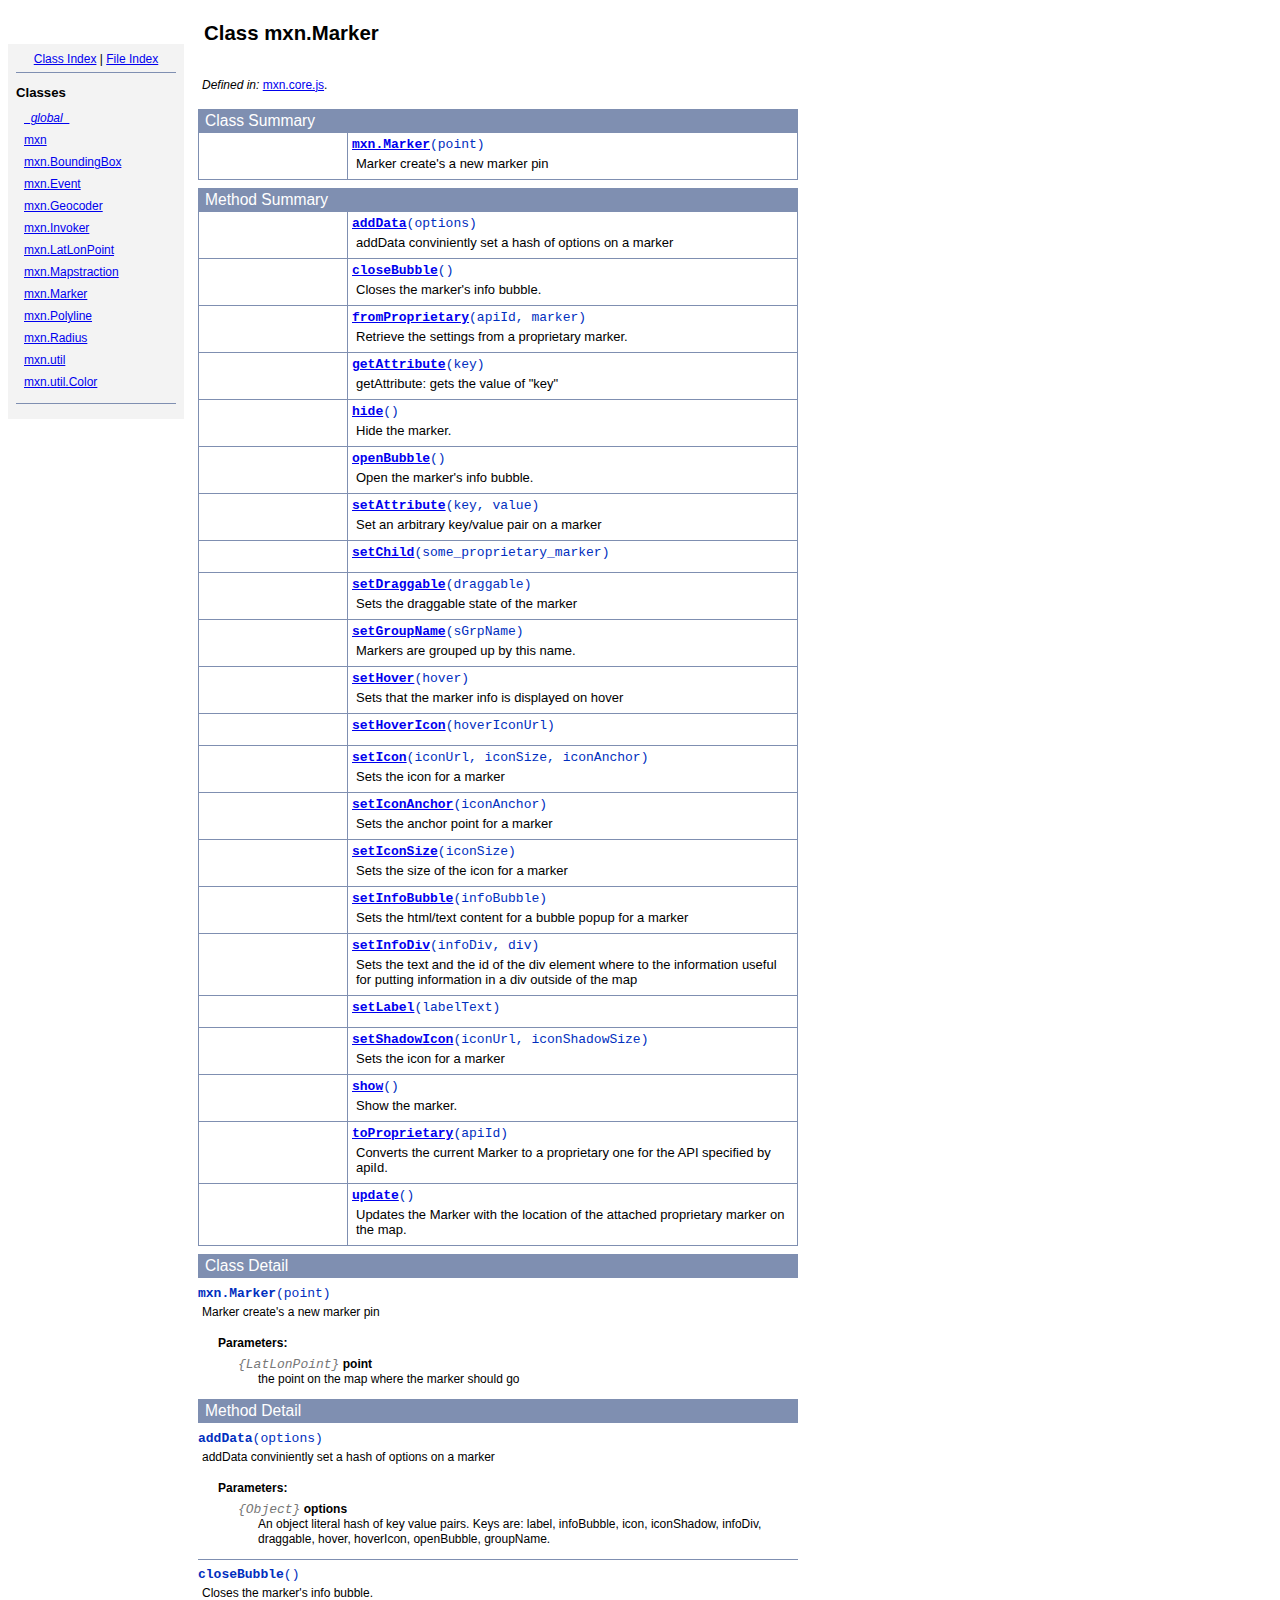
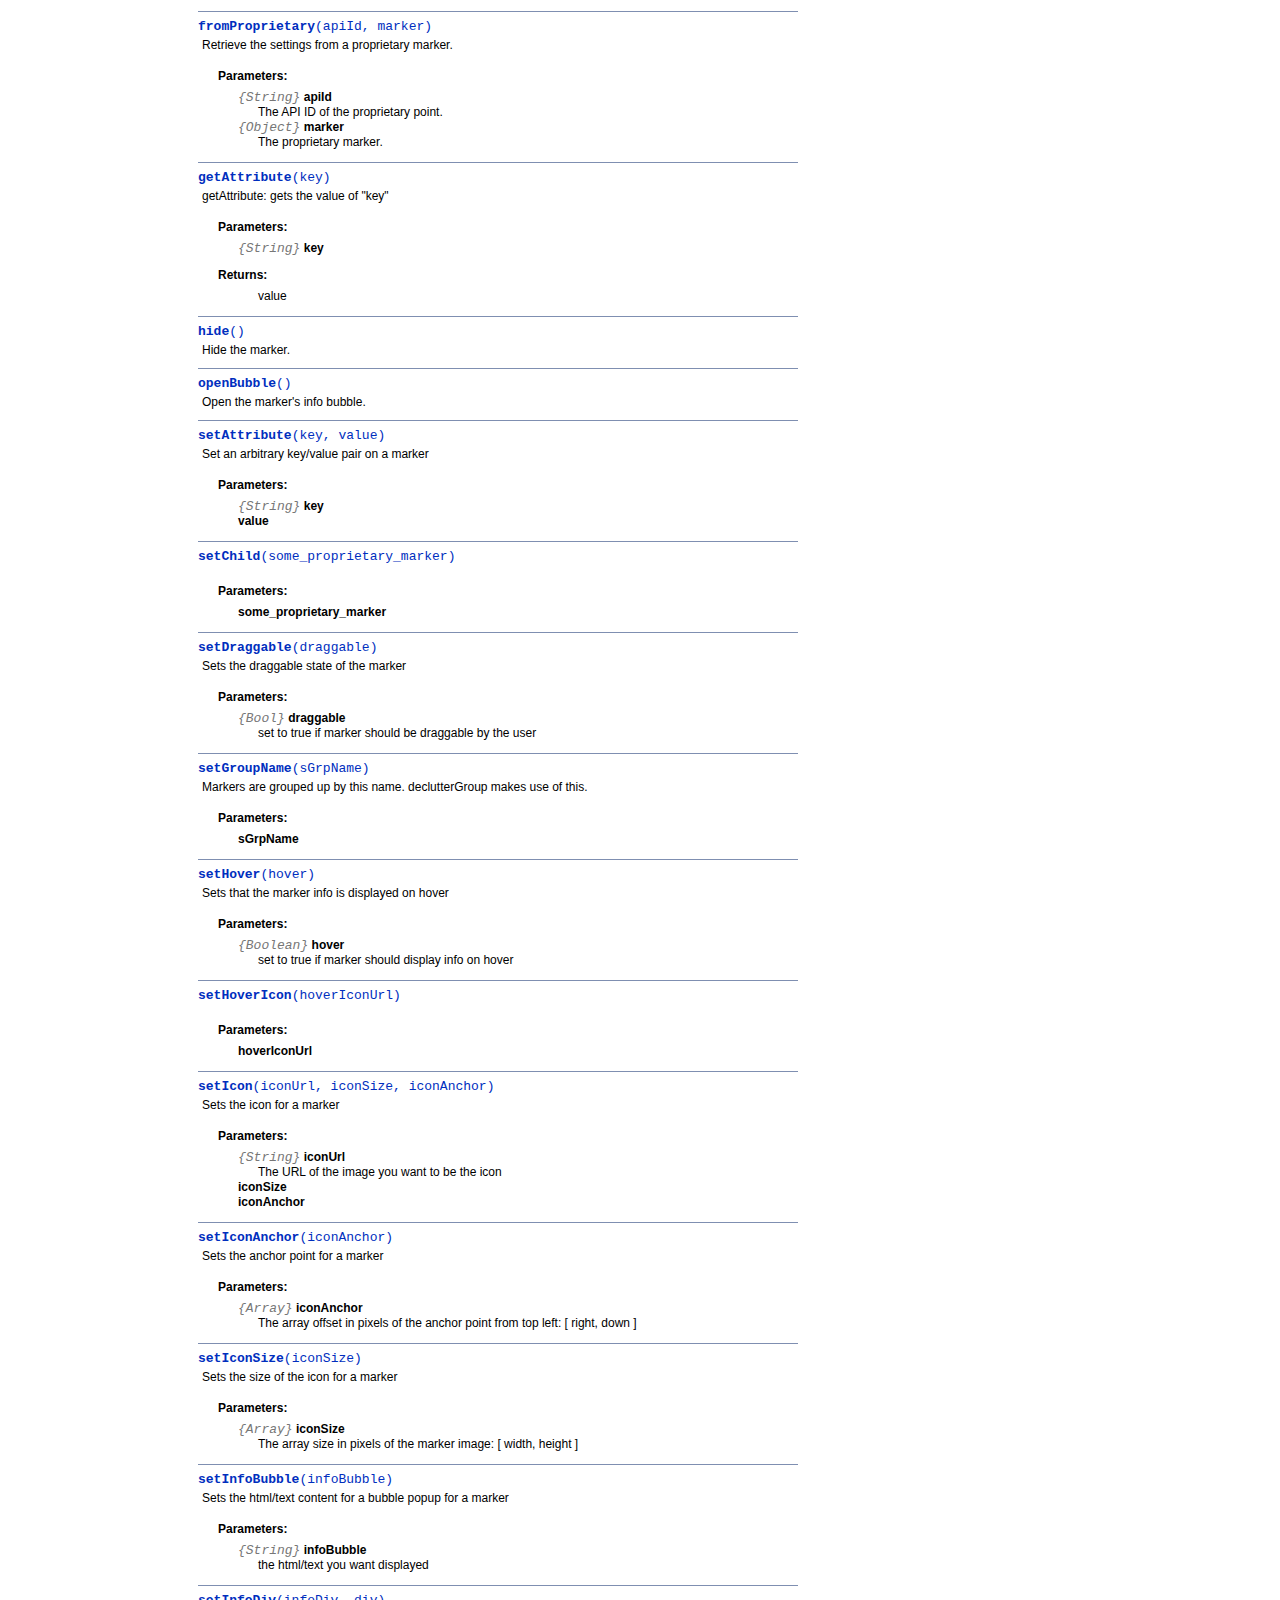
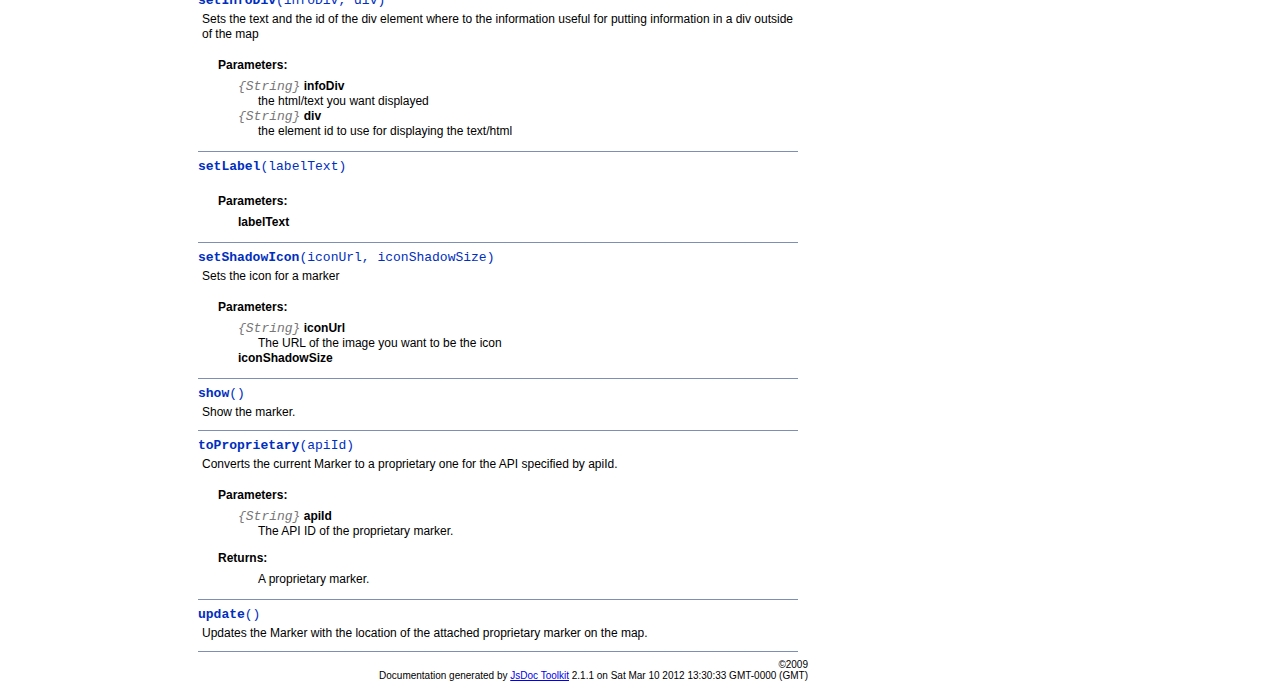
<file: js/mapstraction.2.0.18/docs/symbols/mxn.Marker.html>
<!DOCTYPE html PUBLIC "-//W3C//DTD XHTML 1.0 Transitional//EN"
        "http://www.w3.org/TR/xhtml1/DTD/xhtml1-transitional.dtd">
<html xmlns="http://www.w3.org/1999/xhtml" xml:lang="en" lang="en">
	<head>
		<meta http-equiv="content-type" content="text/html; charset=utf-8" />
		<meta name="generator" content="JsDoc Toolkit" />
		
		<title>JsDoc Reference - mxn.Marker</title>

		<style type="text/css">
			/* default.css */
body
{
	font: 12px "Lucida Grande", Tahoma, Arial, Helvetica, sans-serif;
	width: 800px;
}

.header
{
	clear: both;
	background-color: #ccc;
	padding: 8px;
}

h1
{
	font-size: 150%;
	font-weight: bold;
	padding: 0;
	margin: 1em 0 0 .3em;
}

hr
{
	border: none 0;
	border-top: 1px solid #7F8FB1;
	height: 1px;
}

pre.code
{
	display: block;
	padding: 8px;
	border: 1px dashed #ccc;
}

#index
{
	margin-top: 24px;
	float: left;
	width: 160px;
	position: absolute;
	left: 8px;
	background-color: #F3F3F3;
	padding: 8px;
}

#content
{
	margin-left: 190px;
	width: 600px;
}

.classList
{
	list-style-type: none;
	padding: 0;
	margin: 0 0 0 8px;
	font-family: arial, sans-serif;
	font-size: 1em;
	overflow: auto;
}

.classList li
{
	padding: 0;
	margin: 0 0 8px 0;
}

.summaryTable { width: 100%; }

h1.classTitle
{
	font-size:170%;
	line-height:130%;
}

h2 { font-size: 110%; }
caption, div.sectionTitle
{
	background-color: #7F8FB1;
	color: #fff;
	font-size:130%;
	text-align: left;
	padding: 2px 6px 2px 6px;
	border: 1px #7F8FB1 solid;
}

div.sectionTitle { margin-bottom: 8px; }
.summaryTable thead { display: none; }

.summaryTable td
{
	vertical-align: top;
	padding: 4px;
	border-bottom: 1px #7F8FB1 solid;
	border-right: 1px #7F8FB1 solid;
}

/*col#summaryAttributes {}*/
.summaryTable td.attributes
{
	border-left: 1px #7F8FB1 solid;
	width: 140px;
	text-align: right;
}

td.attributes, .fixedFont
{
	line-height: 15px;
	color: #002EBE;
	font-family: "Courier New",Courier,monospace;
	font-size: 13px;
}

.summaryTable td.nameDescription
{
	text-align: left;
	font-size: 13px;
	line-height: 15px;
}

.summaryTable td.nameDescription, .description
{
	line-height: 15px;
	padding: 4px;
	padding-left: 4px;
}

.summaryTable { margin-bottom: 8px; }

ul.inheritsList
{
	list-style: square;
	margin-left: 20px;
	padding-left: 0;
}

.detailList {
	margin-left: 20px; 
	line-height: 15px;
}
.detailList dt { margin-left: 20px; }

.detailList .heading
{
	font-weight: bold;
	padding-bottom: 6px;
	margin-left: 0;
}

.light, td.attributes, .light a:link, .light a:visited
{
	color: #777;
	font-style: italic;
}

.fineprint
{
	text-align: right;
	font-size: 10px;
}
		</style>
	</head>

	<body>
<!-- ============================== header ================================= -->	
		<!-- begin static/header.html -->
		<div id="header">
</div>
		<!-- end static/header.html -->

<!-- ============================== classes index ============================ -->
		<div id="index">
			<!-- begin publish.classesIndex -->
			<div align="center"><a href="../index.html">Class Index</a>
| <a href="../files.html">File Index</a></div>
<hr />
<h2>Classes</h2>
<ul class="classList">
	
	<li><i><a href="../symbols/_global_.html">_global_</a></i></li>
	
	<li><a href="../symbols/mxn.html">mxn</a></li>
	
	<li><a href="../symbols/mxn.BoundingBox.html">mxn.BoundingBox</a></li>
	
	<li><a href="../symbols/mxn.Event.html">mxn.Event</a></li>
	
	<li><a href="../symbols/mxn.Geocoder.html">mxn.Geocoder</a></li>
	
	<li><a href="../symbols/mxn.Invoker.html">mxn.Invoker</a></li>
	
	<li><a href="../symbols/mxn.LatLonPoint.html">mxn.LatLonPoint</a></li>
	
	<li><a href="../symbols/mxn.Mapstraction.html">mxn.Mapstraction</a></li>
	
	<li><a href="../symbols/mxn.Marker.html">mxn.Marker</a></li>
	
	<li><a href="../symbols/mxn.Polyline.html">mxn.Polyline</a></li>
	
	<li><a href="../symbols/mxn.Radius.html">mxn.Radius</a></li>
	
	<li><a href="../symbols/mxn.util.html">mxn.util</a></li>
	
	<li><a href="../symbols/mxn.util.Color.html">mxn.util.Color</a></li>
	
</ul>
<hr />
			<!-- end publish.classesIndex -->
		</div>
		
		<div id="content">
<!-- ============================== class title ============================ -->
			<h1 class="classTitle">
				
				Class mxn.Marker
			</h1>

<!-- ============================== class summary ========================== -->			
			<p class="description">
				
			
				
				
				
					<br /><i>Defined in: </i> <a href="../symbols/src/H__Projects_mapstraction-2.0_git_mapstraction_mxn_build_2.0.18_mxn.core.js.html">mxn.core.js</a>.
				
			</p>

<!-- ============================== constructor summary ==================== -->			
			
			<table class="summaryTable" cellspacing="0" summary="A summary of the constructor documented in the class mxn.Marker.">
				<caption>Class Summary</caption>
				<thead>
					<tr>
						<th scope="col">Constructor Attributes</th>
						<th scope="col">Constructor Name and Description</th>
					</tr>
				</thead>
				<tbody>
					<tr>
						<td class="attributes">&nbsp;</td>
						<td class="nameDescription" >
							<div class="fixedFont">
								<b><a href="../symbols/mxn.Marker.html">mxn.Marker</a></b>(point)
							</div>
							<div class="description">Marker create's a new marker pin</div>
						</td>
					</tr>
				</tbody>
			</table>
			

<!-- ============================== properties summary ===================== -->
			

<!-- ============================== methods summary ======================== -->
			
				
				
				<table class="summaryTable" cellspacing="0" summary="A summary of the methods documented in the class mxn.Marker.">
					<caption>Method Summary</caption>
					<thead>
						<tr>
							<th scope="col">Method Attributes</th>
							<th scope="col">Method Name and Description</th>
						</tr>
					</thead>
					<tbody>
					
						<tr>
							<td class="attributes">&nbsp;</td>
							<td class="nameDescription">
								<div class="fixedFont"><b><a href="../symbols/mxn.Marker.html#addData">addData</a></b>(options)
								</div>
								<div class="description">addData conviniently set a hash of options on a marker</div>
							</td>
						</tr>
					
						<tr>
							<td class="attributes">&nbsp;</td>
							<td class="nameDescription">
								<div class="fixedFont"><b><a href="../symbols/mxn.Marker.html#closeBubble">closeBubble</a></b>()
								</div>
								<div class="description">Closes the marker's info bubble.</div>
							</td>
						</tr>
					
						<tr>
							<td class="attributes">&nbsp;</td>
							<td class="nameDescription">
								<div class="fixedFont"><b><a href="../symbols/mxn.Marker.html#fromProprietary">fromProprietary</a></b>(apiId, marker)
								</div>
								<div class="description">Retrieve the settings from a proprietary marker.</div>
							</td>
						</tr>
					
						<tr>
							<td class="attributes">&nbsp;</td>
							<td class="nameDescription">
								<div class="fixedFont"><b><a href="../symbols/mxn.Marker.html#getAttribute">getAttribute</a></b>(key)
								</div>
								<div class="description">getAttribute: gets the value of "key"</div>
							</td>
						</tr>
					
						<tr>
							<td class="attributes">&nbsp;</td>
							<td class="nameDescription">
								<div class="fixedFont"><b><a href="../symbols/mxn.Marker.html#hide">hide</a></b>()
								</div>
								<div class="description">Hide the marker.</div>
							</td>
						</tr>
					
						<tr>
							<td class="attributes">&nbsp;</td>
							<td class="nameDescription">
								<div class="fixedFont"><b><a href="../symbols/mxn.Marker.html#openBubble">openBubble</a></b>()
								</div>
								<div class="description">Open the marker's info bubble.</div>
							</td>
						</tr>
					
						<tr>
							<td class="attributes">&nbsp;</td>
							<td class="nameDescription">
								<div class="fixedFont"><b><a href="../symbols/mxn.Marker.html#setAttribute">setAttribute</a></b>(key, value)
								</div>
								<div class="description">Set an arbitrary key/value pair on a marker</div>
							</td>
						</tr>
					
						<tr>
							<td class="attributes">&nbsp;</td>
							<td class="nameDescription">
								<div class="fixedFont"><b><a href="../symbols/mxn.Marker.html#setChild">setChild</a></b>(some_proprietary_marker)
								</div>
								<div class="description"></div>
							</td>
						</tr>
					
						<tr>
							<td class="attributes">&nbsp;</td>
							<td class="nameDescription">
								<div class="fixedFont"><b><a href="../symbols/mxn.Marker.html#setDraggable">setDraggable</a></b>(draggable)
								</div>
								<div class="description">Sets the draggable state of the marker</div>
							</td>
						</tr>
					
						<tr>
							<td class="attributes">&nbsp;</td>
							<td class="nameDescription">
								<div class="fixedFont"><b><a href="../symbols/mxn.Marker.html#setGroupName">setGroupName</a></b>(sGrpName)
								</div>
								<div class="description">Markers are grouped up by this name.</div>
							</td>
						</tr>
					
						<tr>
							<td class="attributes">&nbsp;</td>
							<td class="nameDescription">
								<div class="fixedFont"><b><a href="../symbols/mxn.Marker.html#setHover">setHover</a></b>(hover)
								</div>
								<div class="description">Sets that the marker info is displayed on hover</div>
							</td>
						</tr>
					
						<tr>
							<td class="attributes">&nbsp;</td>
							<td class="nameDescription">
								<div class="fixedFont"><b><a href="../symbols/mxn.Marker.html#setHoverIcon">setHoverIcon</a></b>(hoverIconUrl)
								</div>
								<div class="description"></div>
							</td>
						</tr>
					
						<tr>
							<td class="attributes">&nbsp;</td>
							<td class="nameDescription">
								<div class="fixedFont"><b><a href="../symbols/mxn.Marker.html#setIcon">setIcon</a></b>(iconUrl, iconSize, iconAnchor)
								</div>
								<div class="description">Sets the icon for a marker</div>
							</td>
						</tr>
					
						<tr>
							<td class="attributes">&nbsp;</td>
							<td class="nameDescription">
								<div class="fixedFont"><b><a href="../symbols/mxn.Marker.html#setIconAnchor">setIconAnchor</a></b>(iconAnchor)
								</div>
								<div class="description">Sets the anchor point for a marker</div>
							</td>
						</tr>
					
						<tr>
							<td class="attributes">&nbsp;</td>
							<td class="nameDescription">
								<div class="fixedFont"><b><a href="../symbols/mxn.Marker.html#setIconSize">setIconSize</a></b>(iconSize)
								</div>
								<div class="description">Sets the size of the icon for a marker</div>
							</td>
						</tr>
					
						<tr>
							<td class="attributes">&nbsp;</td>
							<td class="nameDescription">
								<div class="fixedFont"><b><a href="../symbols/mxn.Marker.html#setInfoBubble">setInfoBubble</a></b>(infoBubble)
								</div>
								<div class="description">Sets the html/text content for a bubble popup for a marker</div>
							</td>
						</tr>
					
						<tr>
							<td class="attributes">&nbsp;</td>
							<td class="nameDescription">
								<div class="fixedFont"><b><a href="../symbols/mxn.Marker.html#setInfoDiv">setInfoDiv</a></b>(infoDiv, div)
								</div>
								<div class="description">Sets the text and the id of the div element where to the informationuseful for putting information in a div outside of the map</div>
							</td>
						</tr>
					
						<tr>
							<td class="attributes">&nbsp;</td>
							<td class="nameDescription">
								<div class="fixedFont"><b><a href="../symbols/mxn.Marker.html#setLabel">setLabel</a></b>(labelText)
								</div>
								<div class="description"></div>
							</td>
						</tr>
					
						<tr>
							<td class="attributes">&nbsp;</td>
							<td class="nameDescription">
								<div class="fixedFont"><b><a href="../symbols/mxn.Marker.html#setShadowIcon">setShadowIcon</a></b>(iconUrl, iconShadowSize)
								</div>
								<div class="description">Sets the icon for a marker</div>
							</td>
						</tr>
					
						<tr>
							<td class="attributes">&nbsp;</td>
							<td class="nameDescription">
								<div class="fixedFont"><b><a href="../symbols/mxn.Marker.html#show">show</a></b>()
								</div>
								<div class="description">Show the marker.</div>
							</td>
						</tr>
					
						<tr>
							<td class="attributes">&nbsp;</td>
							<td class="nameDescription">
								<div class="fixedFont"><b><a href="../symbols/mxn.Marker.html#toProprietary">toProprietary</a></b>(apiId)
								</div>
								<div class="description">Converts the current Marker to a proprietary one for the API specified by apiId.</div>
							</td>
						</tr>
					
						<tr>
							<td class="attributes">&nbsp;</td>
							<td class="nameDescription">
								<div class="fixedFont"><b><a href="../symbols/mxn.Marker.html#update">update</a></b>()
								</div>
								<div class="description">Updates the Marker with the location of the attached proprietary marker on the map.</div>
							</td>
						</tr>
					
					</tbody>
				</table>
				
				
				
			
<!-- ============================== events summary ======================== -->
			

<!-- ============================== constructor details ==================== -->		
			
			<div class="details"><a name="constructor"> </a>
				<div class="sectionTitle">
					Class Detail
				</div>
				
				<div class="fixedFont">
						<b>mxn.Marker</b>(point)
				</div>
				
				<div class="description">
					Marker create's a new marker pin
					
				</div>
				
				
				
				
					
						<dl class="detailList">
						<dt class="heading">Parameters:</dt>
						
							<dt>
								<span class="light fixedFont">{LatLonPoint}</span>  <b>point</b>
								
							</dt>
								<dd>the point on the map where the marker should go</dd>
						
						</dl>
					
					
					
					
					
					
					

			</div>
			

<!-- ============================== field details ========================== -->		
			

<!-- ============================== method details ========================= -->		
			
				<div class="sectionTitle">
					Method Detail
				</div>
				
					<a name="addData"> </a>
					<div class="fixedFont">
					
					
					<b>addData</b>(options)
					
					</div>
					<div class="description">
						addData conviniently set a hash of options on a marker
						
						
					</div>
					
					
					
						
							<dl class="detailList">
							<dt class="heading">Parameters:</dt>
							
								<dt>
									<span class="light fixedFont">{Object}</span> <b>options</b>
									
								</dt>
								<dd>An object literal hash of key value pairs. Keys are: label, infoBubble, icon, iconShadow, infoDiv, draggable, hover, hoverIcon, openBubble, groupName.</dd>
							
							</dl>
						
						
						
						
						
						
						

					<hr />
				
					<a name="closeBubble"> </a>
					<div class="fixedFont">
					
					
					<b>closeBubble</b>()
					
					</div>
					<div class="description">
						Closes the marker's info bubble.
						
						
					</div>
					
					
					
						
						
						
						
						
						
						

					<hr />
				
					<a name="fromProprietary"> </a>
					<div class="fixedFont">
					
					
					<b>fromProprietary</b>(apiId, marker)
					
					</div>
					<div class="description">
						Retrieve the settings from a proprietary marker.
						
						
					</div>
					
					
					
						
							<dl class="detailList">
							<dt class="heading">Parameters:</dt>
							
								<dt>
									<span class="light fixedFont">{String}</span> <b>apiId</b>
									
								</dt>
								<dd>The API ID of the proprietary point.</dd>
							
								<dt>
									<span class="light fixedFont">{Object}</span> <b>marker</b>
									
								</dt>
								<dd>The proprietary marker.</dd>
							
							</dl>
						
						
						
						
						
						
						

					<hr />
				
					<a name="getAttribute"> </a>
					<div class="fixedFont">
					
					
					<b>getAttribute</b>(key)
					
					</div>
					<div class="description">
						getAttribute: gets the value of "key"
						
						
					</div>
					
					
					
						
							<dl class="detailList">
							<dt class="heading">Parameters:</dt>
							
								<dt>
									<span class="light fixedFont">{String}</span> <b>key</b>
									
								</dt>
								<dd></dd>
							
							</dl>
						
						
						
						
						
							<dl class="detailList">
							<dt class="heading">Returns:</dt>
							
								<dd>value</dd>
							
							</dl>
						
						
						

					<hr />
				
					<a name="hide"> </a>
					<div class="fixedFont">
					
					
					<b>hide</b>()
					
					</div>
					<div class="description">
						Hide the marker.
						
						
					</div>
					
					
					
						
						
						
						
						
						
						

					<hr />
				
					<a name="openBubble"> </a>
					<div class="fixedFont">
					
					
					<b>openBubble</b>()
					
					</div>
					<div class="description">
						Open the marker's info bubble.
						
						
					</div>
					
					
					
						
						
						
						
						
						
						

					<hr />
				
					<a name="setAttribute"> </a>
					<div class="fixedFont">
					
					
					<b>setAttribute</b>(key, value)
					
					</div>
					<div class="description">
						Set an arbitrary key/value pair on a marker
						
						
					</div>
					
					
					
						
							<dl class="detailList">
							<dt class="heading">Parameters:</dt>
							
								<dt>
									<span class="light fixedFont">{String}</span> <b>key</b>
									
								</dt>
								<dd></dd>
							
								<dt>
									<b>value</b>
									
								</dt>
								<dd></dd>
							
							</dl>
						
						
						
						
						
						
						

					<hr />
				
					<a name="setChild"> </a>
					<div class="fixedFont">
					
					
					<b>setChild</b>(some_proprietary_marker)
					
					</div>
					<div class="description">
						
						
						
					</div>
					
					
					
						
							<dl class="detailList">
							<dt class="heading">Parameters:</dt>
							
								<dt>
									<b>some_proprietary_marker</b>
									
								</dt>
								<dd></dd>
							
							</dl>
						
						
						
						
						
						
						

					<hr />
				
					<a name="setDraggable"> </a>
					<div class="fixedFont">
					
					
					<b>setDraggable</b>(draggable)
					
					</div>
					<div class="description">
						Sets the draggable state of the marker
						
						
					</div>
					
					
					
						
							<dl class="detailList">
							<dt class="heading">Parameters:</dt>
							
								<dt>
									<span class="light fixedFont">{Bool}</span> <b>draggable</b>
									
								</dt>
								<dd>set to true if marker should be draggable by the user</dd>
							
							</dl>
						
						
						
						
						
						
						

					<hr />
				
					<a name="setGroupName"> </a>
					<div class="fixedFont">
					
					
					<b>setGroupName</b>(sGrpName)
					
					</div>
					<div class="description">
						Markers are grouped up by this name. declutterGroup makes use of this.
						
						
					</div>
					
					
					
						
							<dl class="detailList">
							<dt class="heading">Parameters:</dt>
							
								<dt>
									<b>sGrpName</b>
									
								</dt>
								<dd></dd>
							
							</dl>
						
						
						
						
						
						
						

					<hr />
				
					<a name="setHover"> </a>
					<div class="fixedFont">
					
					
					<b>setHover</b>(hover)
					
					</div>
					<div class="description">
						Sets that the marker info is displayed on hover
						
						
					</div>
					
					
					
						
							<dl class="detailList">
							<dt class="heading">Parameters:</dt>
							
								<dt>
									<span class="light fixedFont">{Boolean}</span> <b>hover</b>
									
								</dt>
								<dd>set to true if marker should display info on hover</dd>
							
							</dl>
						
						
						
						
						
						
						

					<hr />
				
					<a name="setHoverIcon"> </a>
					<div class="fixedFont">
					
					
					<b>setHoverIcon</b>(hoverIconUrl)
					
					</div>
					<div class="description">
						
						
						
					</div>
					
					
					
						
							<dl class="detailList">
							<dt class="heading">Parameters:</dt>
							
								<dt>
									<b>hoverIconUrl</b>
									
								</dt>
								<dd></dd>
							
							</dl>
						
						
						
						
						
						
						

					<hr />
				
					<a name="setIcon"> </a>
					<div class="fixedFont">
					
					
					<b>setIcon</b>(iconUrl, iconSize, iconAnchor)
					
					</div>
					<div class="description">
						Sets the icon for a marker
						
						
					</div>
					
					
					
						
							<dl class="detailList">
							<dt class="heading">Parameters:</dt>
							
								<dt>
									<span class="light fixedFont">{String}</span> <b>iconUrl</b>
									
								</dt>
								<dd>The URL of the image you want to be the icon</dd>
							
								<dt>
									<b>iconSize</b>
									
								</dt>
								<dd></dd>
							
								<dt>
									<b>iconAnchor</b>
									
								</dt>
								<dd></dd>
							
							</dl>
						
						
						
						
						
						
						

					<hr />
				
					<a name="setIconAnchor"> </a>
					<div class="fixedFont">
					
					
					<b>setIconAnchor</b>(iconAnchor)
					
					</div>
					<div class="description">
						Sets the anchor point for a marker
						
						
					</div>
					
					
					
						
							<dl class="detailList">
							<dt class="heading">Parameters:</dt>
							
								<dt>
									<span class="light fixedFont">{Array}</span> <b>iconAnchor</b>
									
								</dt>
								<dd>The array offset in pixels of the anchor point from top left: [ right, down ]</dd>
							
							</dl>
						
						
						
						
						
						
						

					<hr />
				
					<a name="setIconSize"> </a>
					<div class="fixedFont">
					
					
					<b>setIconSize</b>(iconSize)
					
					</div>
					<div class="description">
						Sets the size of the icon for a marker
						
						
					</div>
					
					
					
						
							<dl class="detailList">
							<dt class="heading">Parameters:</dt>
							
								<dt>
									<span class="light fixedFont">{Array}</span> <b>iconSize</b>
									
								</dt>
								<dd>The array size in pixels of the marker image: [ width, height ]</dd>
							
							</dl>
						
						
						
						
						
						
						

					<hr />
				
					<a name="setInfoBubble"> </a>
					<div class="fixedFont">
					
					
					<b>setInfoBubble</b>(infoBubble)
					
					</div>
					<div class="description">
						Sets the html/text content for a bubble popup for a marker
						
						
					</div>
					
					
					
						
							<dl class="detailList">
							<dt class="heading">Parameters:</dt>
							
								<dt>
									<span class="light fixedFont">{String}</span> <b>infoBubble</b>
									
								</dt>
								<dd>the html/text you want displayed</dd>
							
							</dl>
						
						
						
						
						
						
						

					<hr />
				
					<a name="setInfoDiv"> </a>
					<div class="fixedFont">
					
					
					<b>setInfoDiv</b>(infoDiv, div)
					
					</div>
					<div class="description">
						Sets the text and the id of the div element where to the informationuseful for putting information in a div outside of the map
						
						
					</div>
					
					
					
						
							<dl class="detailList">
							<dt class="heading">Parameters:</dt>
							
								<dt>
									<span class="light fixedFont">{String}</span> <b>infoDiv</b>
									
								</dt>
								<dd>the html/text you want displayed</dd>
							
								<dt>
									<span class="light fixedFont">{String}</span> <b>div</b>
									
								</dt>
								<dd>the element id to use for displaying the text/html</dd>
							
							</dl>
						
						
						
						
						
						
						

					<hr />
				
					<a name="setLabel"> </a>
					<div class="fixedFont">
					
					
					<b>setLabel</b>(labelText)
					
					</div>
					<div class="description">
						
						
						
					</div>
					
					
					
						
							<dl class="detailList">
							<dt class="heading">Parameters:</dt>
							
								<dt>
									<b>labelText</b>
									
								</dt>
								<dd></dd>
							
							</dl>
						
						
						
						
						
						
						

					<hr />
				
					<a name="setShadowIcon"> </a>
					<div class="fixedFont">
					
					
					<b>setShadowIcon</b>(iconUrl, iconShadowSize)
					
					</div>
					<div class="description">
						Sets the icon for a marker
						
						
					</div>
					
					
					
						
							<dl class="detailList">
							<dt class="heading">Parameters:</dt>
							
								<dt>
									<span class="light fixedFont">{String}</span> <b>iconUrl</b>
									
								</dt>
								<dd>The URL of the image you want to be the icon</dd>
							
								<dt>
									<b>iconShadowSize</b>
									
								</dt>
								<dd></dd>
							
							</dl>
						
						
						
						
						
						
						

					<hr />
				
					<a name="show"> </a>
					<div class="fixedFont">
					
					
					<b>show</b>()
					
					</div>
					<div class="description">
						Show the marker.
						
						
					</div>
					
					
					
						
						
						
						
						
						
						

					<hr />
				
					<a name="toProprietary"> </a>
					<div class="fixedFont">
					
					
					<b>toProprietary</b>(apiId)
					
					</div>
					<div class="description">
						Converts the current Marker to a proprietary one for the API specified by apiId.
						
						
					</div>
					
					
					
						
							<dl class="detailList">
							<dt class="heading">Parameters:</dt>
							
								<dt>
									<span class="light fixedFont">{String}</span> <b>apiId</b>
									
								</dt>
								<dd>The API ID of the proprietary marker.</dd>
							
							</dl>
						
						
						
						
						
							<dl class="detailList">
							<dt class="heading">Returns:</dt>
							
								<dd>A proprietary marker.</dd>
							
							</dl>
						
						
						

					<hr />
				
					<a name="update"> </a>
					<div class="fixedFont">
					
					
					<b>update</b>()
					
					</div>
					<div class="description">
						Updates the Marker with the location of the attached proprietary marker on the map.
						
						
					</div>
					
					
					
						
						
						
						
						
						
						

					
				
			
			
<!-- ============================== event details ========================= -->		
			
			
			<hr />
		</div>

		
<!-- ============================== footer ================================= -->
		<div class="fineprint" style="clear:both">
			&copy;2009<br />
			Documentation generated by <a href="http://code.google.com/p/jsdoc-toolkit/" target="_blank">JsDoc Toolkit</a> 2.1.1 on Sat Mar 10 2012 13:30:33 GMT-0000 (GMT)
		</div>
	</body>
</html>
</file>
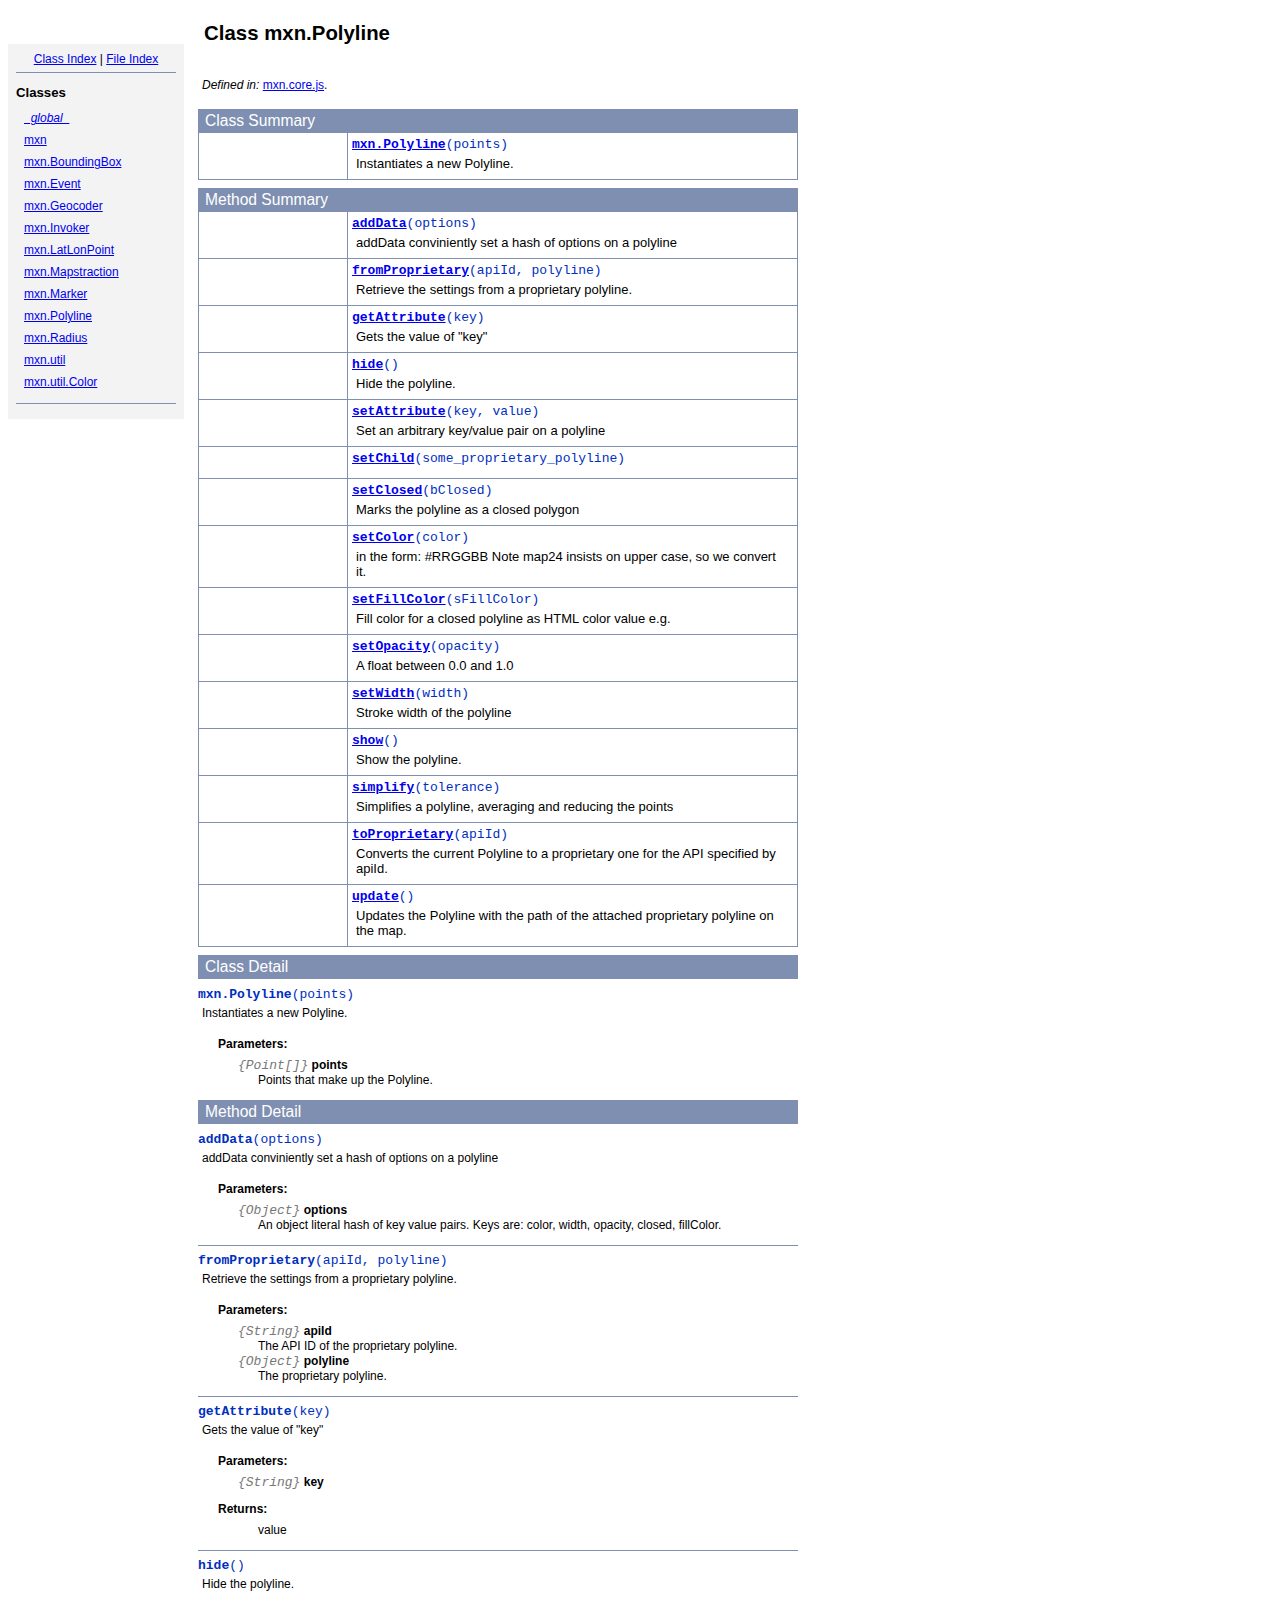
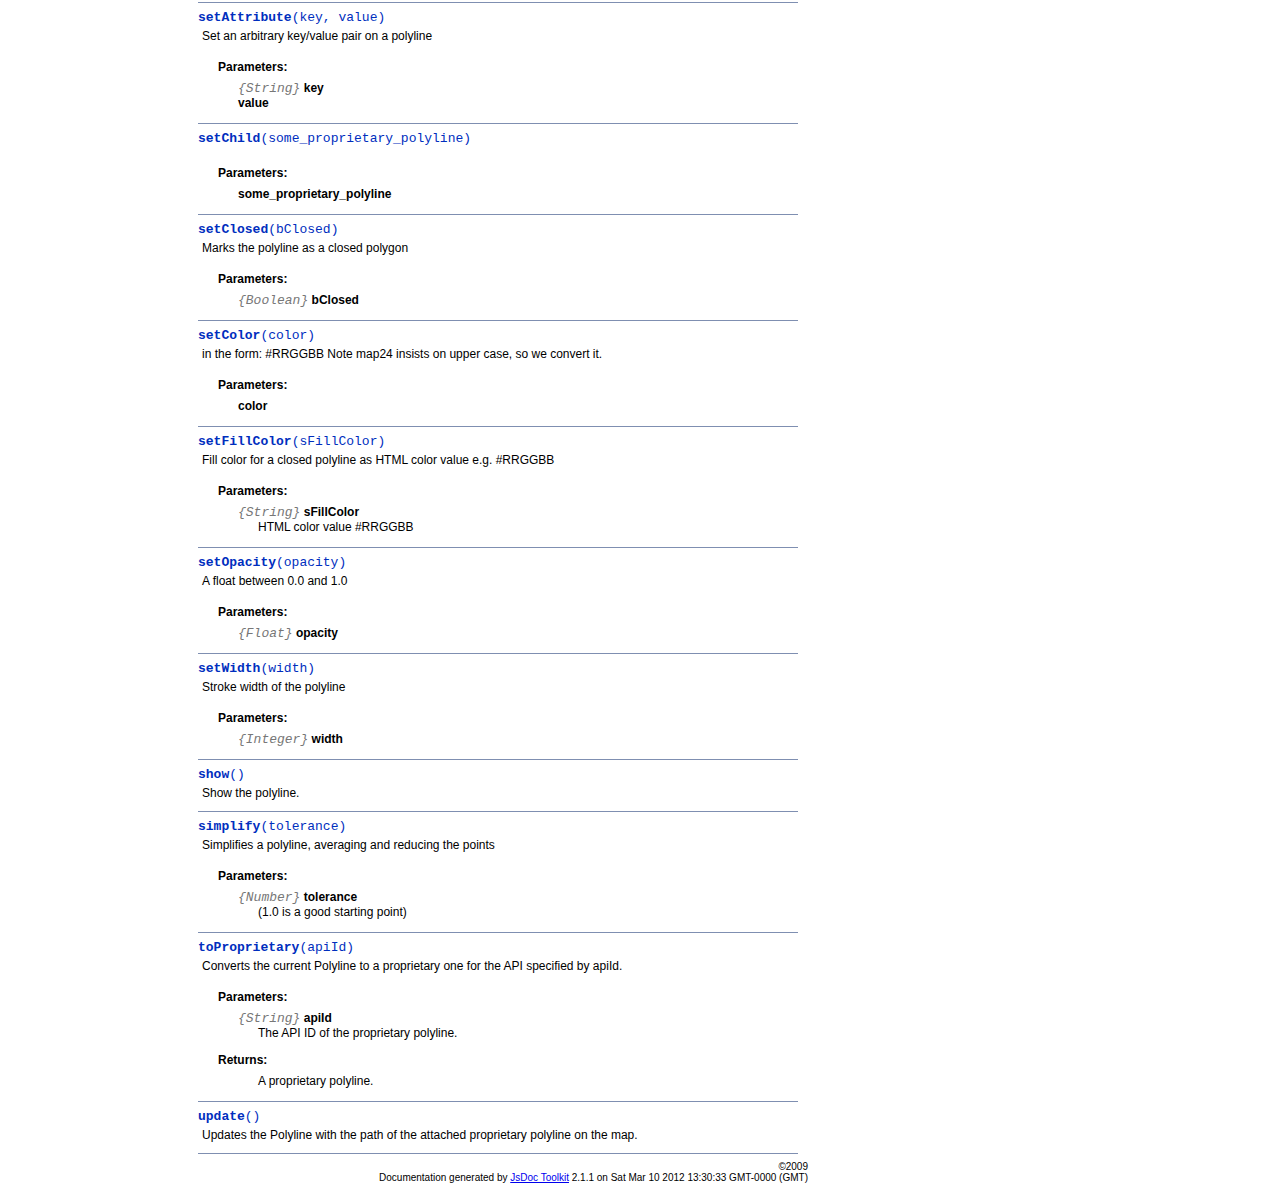
<file: js/mapstraction.2.0.18/docs/symbols/mxn.Polyline.html>
<!DOCTYPE html PUBLIC "-//W3C//DTD XHTML 1.0 Transitional//EN"
        "http://www.w3.org/TR/xhtml1/DTD/xhtml1-transitional.dtd">
<html xmlns="http://www.w3.org/1999/xhtml" xml:lang="en" lang="en">
	<head>
		<meta http-equiv="content-type" content="text/html; charset=utf-8" />
		<meta name="generator" content="JsDoc Toolkit" />
		
		<title>JsDoc Reference - mxn.Polyline</title>

		<style type="text/css">
			/* default.css */
body
{
	font: 12px "Lucida Grande", Tahoma, Arial, Helvetica, sans-serif;
	width: 800px;
}

.header
{
	clear: both;
	background-color: #ccc;
	padding: 8px;
}

h1
{
	font-size: 150%;
	font-weight: bold;
	padding: 0;
	margin: 1em 0 0 .3em;
}

hr
{
	border: none 0;
	border-top: 1px solid #7F8FB1;
	height: 1px;
}

pre.code
{
	display: block;
	padding: 8px;
	border: 1px dashed #ccc;
}

#index
{
	margin-top: 24px;
	float: left;
	width: 160px;
	position: absolute;
	left: 8px;
	background-color: #F3F3F3;
	padding: 8px;
}

#content
{
	margin-left: 190px;
	width: 600px;
}

.classList
{
	list-style-type: none;
	padding: 0;
	margin: 0 0 0 8px;
	font-family: arial, sans-serif;
	font-size: 1em;
	overflow: auto;
}

.classList li
{
	padding: 0;
	margin: 0 0 8px 0;
}

.summaryTable { width: 100%; }

h1.classTitle
{
	font-size:170%;
	line-height:130%;
}

h2 { font-size: 110%; }
caption, div.sectionTitle
{
	background-color: #7F8FB1;
	color: #fff;
	font-size:130%;
	text-align: left;
	padding: 2px 6px 2px 6px;
	border: 1px #7F8FB1 solid;
}

div.sectionTitle { margin-bottom: 8px; }
.summaryTable thead { display: none; }

.summaryTable td
{
	vertical-align: top;
	padding: 4px;
	border-bottom: 1px #7F8FB1 solid;
	border-right: 1px #7F8FB1 solid;
}

/*col#summaryAttributes {}*/
.summaryTable td.attributes
{
	border-left: 1px #7F8FB1 solid;
	width: 140px;
	text-align: right;
}

td.attributes, .fixedFont
{
	line-height: 15px;
	color: #002EBE;
	font-family: "Courier New",Courier,monospace;
	font-size: 13px;
}

.summaryTable td.nameDescription
{
	text-align: left;
	font-size: 13px;
	line-height: 15px;
}

.summaryTable td.nameDescription, .description
{
	line-height: 15px;
	padding: 4px;
	padding-left: 4px;
}

.summaryTable { margin-bottom: 8px; }

ul.inheritsList
{
	list-style: square;
	margin-left: 20px;
	padding-left: 0;
}

.detailList {
	margin-left: 20px; 
	line-height: 15px;
}
.detailList dt { margin-left: 20px; }

.detailList .heading
{
	font-weight: bold;
	padding-bottom: 6px;
	margin-left: 0;
}

.light, td.attributes, .light a:link, .light a:visited
{
	color: #777;
	font-style: italic;
}

.fineprint
{
	text-align: right;
	font-size: 10px;
}
		</style>
	</head>

	<body>
<!-- ============================== header ================================= -->	
		<!-- begin static/header.html -->
		<div id="header">
</div>
		<!-- end static/header.html -->

<!-- ============================== classes index ============================ -->
		<div id="index">
			<!-- begin publish.classesIndex -->
			<div align="center"><a href="../index.html">Class Index</a>
| <a href="../files.html">File Index</a></div>
<hr />
<h2>Classes</h2>
<ul class="classList">
	
	<li><i><a href="../symbols/_global_.html">_global_</a></i></li>
	
	<li><a href="../symbols/mxn.html">mxn</a></li>
	
	<li><a href="../symbols/mxn.BoundingBox.html">mxn.BoundingBox</a></li>
	
	<li><a href="../symbols/mxn.Event.html">mxn.Event</a></li>
	
	<li><a href="../symbols/mxn.Geocoder.html">mxn.Geocoder</a></li>
	
	<li><a href="../symbols/mxn.Invoker.html">mxn.Invoker</a></li>
	
	<li><a href="../symbols/mxn.LatLonPoint.html">mxn.LatLonPoint</a></li>
	
	<li><a href="../symbols/mxn.Mapstraction.html">mxn.Mapstraction</a></li>
	
	<li><a href="../symbols/mxn.Marker.html">mxn.Marker</a></li>
	
	<li><a href="../symbols/mxn.Polyline.html">mxn.Polyline</a></li>
	
	<li><a href="../symbols/mxn.Radius.html">mxn.Radius</a></li>
	
	<li><a href="../symbols/mxn.util.html">mxn.util</a></li>
	
	<li><a href="../symbols/mxn.util.Color.html">mxn.util.Color</a></li>
	
</ul>
<hr />
			<!-- end publish.classesIndex -->
		</div>
		
		<div id="content">
<!-- ============================== class title ============================ -->
			<h1 class="classTitle">
				
				Class mxn.Polyline
			</h1>

<!-- ============================== class summary ========================== -->			
			<p class="description">
				
			
				
				
				
					<br /><i>Defined in: </i> <a href="../symbols/src/H__Projects_mapstraction-2.0_git_mapstraction_mxn_build_2.0.18_mxn.core.js.html">mxn.core.js</a>.
				
			</p>

<!-- ============================== constructor summary ==================== -->			
			
			<table class="summaryTable" cellspacing="0" summary="A summary of the constructor documented in the class mxn.Polyline.">
				<caption>Class Summary</caption>
				<thead>
					<tr>
						<th scope="col">Constructor Attributes</th>
						<th scope="col">Constructor Name and Description</th>
					</tr>
				</thead>
				<tbody>
					<tr>
						<td class="attributes">&nbsp;</td>
						<td class="nameDescription" >
							<div class="fixedFont">
								<b><a href="../symbols/mxn.Polyline.html">mxn.Polyline</a></b>(points)
							</div>
							<div class="description">Instantiates a new Polyline.</div>
						</td>
					</tr>
				</tbody>
			</table>
			

<!-- ============================== properties summary ===================== -->
			

<!-- ============================== methods summary ======================== -->
			
				
				
				<table class="summaryTable" cellspacing="0" summary="A summary of the methods documented in the class mxn.Polyline.">
					<caption>Method Summary</caption>
					<thead>
						<tr>
							<th scope="col">Method Attributes</th>
							<th scope="col">Method Name and Description</th>
						</tr>
					</thead>
					<tbody>
					
						<tr>
							<td class="attributes">&nbsp;</td>
							<td class="nameDescription">
								<div class="fixedFont"><b><a href="../symbols/mxn.Polyline.html#addData">addData</a></b>(options)
								</div>
								<div class="description">addData conviniently set a hash of options on a polyline</div>
							</td>
						</tr>
					
						<tr>
							<td class="attributes">&nbsp;</td>
							<td class="nameDescription">
								<div class="fixedFont"><b><a href="../symbols/mxn.Polyline.html#fromProprietary">fromProprietary</a></b>(apiId, polyline)
								</div>
								<div class="description">Retrieve the settings from a proprietary polyline.</div>
							</td>
						</tr>
					
						<tr>
							<td class="attributes">&nbsp;</td>
							<td class="nameDescription">
								<div class="fixedFont"><b><a href="../symbols/mxn.Polyline.html#getAttribute">getAttribute</a></b>(key)
								</div>
								<div class="description">Gets the value of "key"</div>
							</td>
						</tr>
					
						<tr>
							<td class="attributes">&nbsp;</td>
							<td class="nameDescription">
								<div class="fixedFont"><b><a href="../symbols/mxn.Polyline.html#hide">hide</a></b>()
								</div>
								<div class="description">Hide the polyline.</div>
							</td>
						</tr>
					
						<tr>
							<td class="attributes">&nbsp;</td>
							<td class="nameDescription">
								<div class="fixedFont"><b><a href="../symbols/mxn.Polyline.html#setAttribute">setAttribute</a></b>(key, value)
								</div>
								<div class="description">Set an arbitrary key/value pair on a polyline</div>
							</td>
						</tr>
					
						<tr>
							<td class="attributes">&nbsp;</td>
							<td class="nameDescription">
								<div class="fixedFont"><b><a href="../symbols/mxn.Polyline.html#setChild">setChild</a></b>(some_proprietary_polyline)
								</div>
								<div class="description"></div>
							</td>
						</tr>
					
						<tr>
							<td class="attributes">&nbsp;</td>
							<td class="nameDescription">
								<div class="fixedFont"><b><a href="../symbols/mxn.Polyline.html#setClosed">setClosed</a></b>(bClosed)
								</div>
								<div class="description">Marks the polyline as a closed polygon</div>
							</td>
						</tr>
					
						<tr>
							<td class="attributes">&nbsp;</td>
							<td class="nameDescription">
								<div class="fixedFont"><b><a href="../symbols/mxn.Polyline.html#setColor">setColor</a></b>(color)
								</div>
								<div class="description">in the form: #RRGGBBNote map24 insists on upper case, so we convert it.</div>
							</td>
						</tr>
					
						<tr>
							<td class="attributes">&nbsp;</td>
							<td class="nameDescription">
								<div class="fixedFont"><b><a href="../symbols/mxn.Polyline.html#setFillColor">setFillColor</a></b>(sFillColor)
								</div>
								<div class="description">Fill color for a closed polyline as HTML color value e.g.</div>
							</td>
						</tr>
					
						<tr>
							<td class="attributes">&nbsp;</td>
							<td class="nameDescription">
								<div class="fixedFont"><b><a href="../symbols/mxn.Polyline.html#setOpacity">setOpacity</a></b>(opacity)
								</div>
								<div class="description">A float between 0.0 and 1.0</div>
							</td>
						</tr>
					
						<tr>
							<td class="attributes">&nbsp;</td>
							<td class="nameDescription">
								<div class="fixedFont"><b><a href="../symbols/mxn.Polyline.html#setWidth">setWidth</a></b>(width)
								</div>
								<div class="description">Stroke width of the polyline</div>
							</td>
						</tr>
					
						<tr>
							<td class="attributes">&nbsp;</td>
							<td class="nameDescription">
								<div class="fixedFont"><b><a href="../symbols/mxn.Polyline.html#show">show</a></b>()
								</div>
								<div class="description">Show the polyline.</div>
							</td>
						</tr>
					
						<tr>
							<td class="attributes">&nbsp;</td>
							<td class="nameDescription">
								<div class="fixedFont"><b><a href="../symbols/mxn.Polyline.html#simplify">simplify</a></b>(tolerance)
								</div>
								<div class="description">Simplifies a polyline, averaging and reducing the points</div>
							</td>
						</tr>
					
						<tr>
							<td class="attributes">&nbsp;</td>
							<td class="nameDescription">
								<div class="fixedFont"><b><a href="../symbols/mxn.Polyline.html#toProprietary">toProprietary</a></b>(apiId)
								</div>
								<div class="description">Converts the current Polyline to a proprietary one for the API specified by apiId.</div>
							</td>
						</tr>
					
						<tr>
							<td class="attributes">&nbsp;</td>
							<td class="nameDescription">
								<div class="fixedFont"><b><a href="../symbols/mxn.Polyline.html#update">update</a></b>()
								</div>
								<div class="description">Updates the Polyline with the path of the attached proprietary polyline on the map.</div>
							</td>
						</tr>
					
					</tbody>
				</table>
				
				
				
			
<!-- ============================== events summary ======================== -->
			

<!-- ============================== constructor details ==================== -->		
			
			<div class="details"><a name="constructor"> </a>
				<div class="sectionTitle">
					Class Detail
				</div>
				
				<div class="fixedFont">
						<b>mxn.Polyline</b>(points)
				</div>
				
				<div class="description">
					Instantiates a new Polyline.
					
				</div>
				
				
				
				
					
						<dl class="detailList">
						<dt class="heading">Parameters:</dt>
						
							<dt>
								<span class="light fixedFont">{Point[]}</span>  <b>points</b>
								
							</dt>
								<dd>Points that make up the Polyline.</dd>
						
						</dl>
					
					
					
					
					
					
					

			</div>
			

<!-- ============================== field details ========================== -->		
			

<!-- ============================== method details ========================= -->		
			
				<div class="sectionTitle">
					Method Detail
				</div>
				
					<a name="addData"> </a>
					<div class="fixedFont">
					
					
					<b>addData</b>(options)
					
					</div>
					<div class="description">
						addData conviniently set a hash of options on a polyline
						
						
					</div>
					
					
					
						
							<dl class="detailList">
							<dt class="heading">Parameters:</dt>
							
								<dt>
									<span class="light fixedFont">{Object}</span> <b>options</b>
									
								</dt>
								<dd>An object literal hash of key value pairs. Keys are: color, width, opacity, closed, fillColor.</dd>
							
							</dl>
						
						
						
						
						
						
						

					<hr />
				
					<a name="fromProprietary"> </a>
					<div class="fixedFont">
					
					
					<b>fromProprietary</b>(apiId, polyline)
					
					</div>
					<div class="description">
						Retrieve the settings from a proprietary polyline.
						
						
					</div>
					
					
					
						
							<dl class="detailList">
							<dt class="heading">Parameters:</dt>
							
								<dt>
									<span class="light fixedFont">{String}</span> <b>apiId</b>
									
								</dt>
								<dd>The API ID of the proprietary polyline.</dd>
							
								<dt>
									<span class="light fixedFont">{Object}</span> <b>polyline</b>
									
								</dt>
								<dd>The proprietary polyline.</dd>
							
							</dl>
						
						
						
						
						
						
						

					<hr />
				
					<a name="getAttribute"> </a>
					<div class="fixedFont">
					
					
					<b>getAttribute</b>(key)
					
					</div>
					<div class="description">
						Gets the value of "key"
						
						
					</div>
					
					
					
						
							<dl class="detailList">
							<dt class="heading">Parameters:</dt>
							
								<dt>
									<span class="light fixedFont">{String}</span> <b>key</b>
									
								</dt>
								<dd></dd>
							
							</dl>
						
						
						
						
						
							<dl class="detailList">
							<dt class="heading">Returns:</dt>
							
								<dd>value</dd>
							
							</dl>
						
						
						

					<hr />
				
					<a name="hide"> </a>
					<div class="fixedFont">
					
					
					<b>hide</b>()
					
					</div>
					<div class="description">
						Hide the polyline.
						
						
					</div>
					
					
					
						
						
						
						
						
						
						

					<hr />
				
					<a name="setAttribute"> </a>
					<div class="fixedFont">
					
					
					<b>setAttribute</b>(key, value)
					
					</div>
					<div class="description">
						Set an arbitrary key/value pair on a polyline
						
						
					</div>
					
					
					
						
							<dl class="detailList">
							<dt class="heading">Parameters:</dt>
							
								<dt>
									<span class="light fixedFont">{String}</span> <b>key</b>
									
								</dt>
								<dd></dd>
							
								<dt>
									<b>value</b>
									
								</dt>
								<dd></dd>
							
							</dl>
						
						
						
						
						
						
						

					<hr />
				
					<a name="setChild"> </a>
					<div class="fixedFont">
					
					
					<b>setChild</b>(some_proprietary_polyline)
					
					</div>
					<div class="description">
						
						
						
					</div>
					
					
					
						
							<dl class="detailList">
							<dt class="heading">Parameters:</dt>
							
								<dt>
									<b>some_proprietary_polyline</b>
									
								</dt>
								<dd></dd>
							
							</dl>
						
						
						
						
						
						
						

					<hr />
				
					<a name="setClosed"> </a>
					<div class="fixedFont">
					
					
					<b>setClosed</b>(bClosed)
					
					</div>
					<div class="description">
						Marks the polyline as a closed polygon
						
						
					</div>
					
					
					
						
							<dl class="detailList">
							<dt class="heading">Parameters:</dt>
							
								<dt>
									<span class="light fixedFont">{Boolean}</span> <b>bClosed</b>
									
								</dt>
								<dd></dd>
							
							</dl>
						
						
						
						
						
						
						

					<hr />
				
					<a name="setColor"> </a>
					<div class="fixedFont">
					
					
					<b>setColor</b>(color)
					
					</div>
					<div class="description">
						in the form: #RRGGBBNote map24 insists on upper case, so we convert it.
						
						
					</div>
					
					
					
						
							<dl class="detailList">
							<dt class="heading">Parameters:</dt>
							
								<dt>
									<b>color</b>
									
								</dt>
								<dd></dd>
							
							</dl>
						
						
						
						
						
						
						

					<hr />
				
					<a name="setFillColor"> </a>
					<div class="fixedFont">
					
					
					<b>setFillColor</b>(sFillColor)
					
					</div>
					<div class="description">
						Fill color for a closed polyline as HTML color value e.g. #RRGGBB
						
						
					</div>
					
					
					
						
							<dl class="detailList">
							<dt class="heading">Parameters:</dt>
							
								<dt>
									<span class="light fixedFont">{String}</span> <b>sFillColor</b>
									
								</dt>
								<dd>HTML color value #RRGGBB</dd>
							
							</dl>
						
						
						
						
						
						
						

					<hr />
				
					<a name="setOpacity"> </a>
					<div class="fixedFont">
					
					
					<b>setOpacity</b>(opacity)
					
					</div>
					<div class="description">
						A float between 0.0 and 1.0
						
						
					</div>
					
					
					
						
							<dl class="detailList">
							<dt class="heading">Parameters:</dt>
							
								<dt>
									<span class="light fixedFont">{Float}</span> <b>opacity</b>
									
								</dt>
								<dd></dd>
							
							</dl>
						
						
						
						
						
						
						

					<hr />
				
					<a name="setWidth"> </a>
					<div class="fixedFont">
					
					
					<b>setWidth</b>(width)
					
					</div>
					<div class="description">
						Stroke width of the polyline
						
						
					</div>
					
					
					
						
							<dl class="detailList">
							<dt class="heading">Parameters:</dt>
							
								<dt>
									<span class="light fixedFont">{Integer}</span> <b>width</b>
									
								</dt>
								<dd></dd>
							
							</dl>
						
						
						
						
						
						
						

					<hr />
				
					<a name="show"> </a>
					<div class="fixedFont">
					
					
					<b>show</b>()
					
					</div>
					<div class="description">
						Show the polyline.
						
						
					</div>
					
					
					
						
						
						
						
						
						
						

					<hr />
				
					<a name="simplify"> </a>
					<div class="fixedFont">
					
					
					<b>simplify</b>(tolerance)
					
					</div>
					<div class="description">
						Simplifies a polyline, averaging and reducing the points
						
						
					</div>
					
					
					
						
							<dl class="detailList">
							<dt class="heading">Parameters:</dt>
							
								<dt>
									<span class="light fixedFont">{Number}</span> <b>tolerance</b>
									
								</dt>
								<dd>(1.0 is a good starting point)</dd>
							
							</dl>
						
						
						
						
						
						
						

					<hr />
				
					<a name="toProprietary"> </a>
					<div class="fixedFont">
					
					
					<b>toProprietary</b>(apiId)
					
					</div>
					<div class="description">
						Converts the current Polyline to a proprietary one for the API specified by apiId.
						
						
					</div>
					
					
					
						
							<dl class="detailList">
							<dt class="heading">Parameters:</dt>
							
								<dt>
									<span class="light fixedFont">{String}</span> <b>apiId</b>
									
								</dt>
								<dd>The API ID of the proprietary polyline.</dd>
							
							</dl>
						
						
						
						
						
							<dl class="detailList">
							<dt class="heading">Returns:</dt>
							
								<dd>A proprietary polyline.</dd>
							
							</dl>
						
						
						

					<hr />
				
					<a name="update"> </a>
					<div class="fixedFont">
					
					
					<b>update</b>()
					
					</div>
					<div class="description">
						Updates the Polyline with the path of the attached proprietary polyline on the map.
						
						
					</div>
					
					
					
						
						
						
						
						
						
						

					
				
			
			
<!-- ============================== event details ========================= -->		
			
			
			<hr />
		</div>

		
<!-- ============================== footer ================================= -->
		<div class="fineprint" style="clear:both">
			&copy;2009<br />
			Documentation generated by <a href="http://code.google.com/p/jsdoc-toolkit/" target="_blank">JsDoc Toolkit</a> 2.1.1 on Sat Mar 10 2012 13:30:33 GMT-0000 (GMT)
		</div>
	</body>
</html>
</file>
